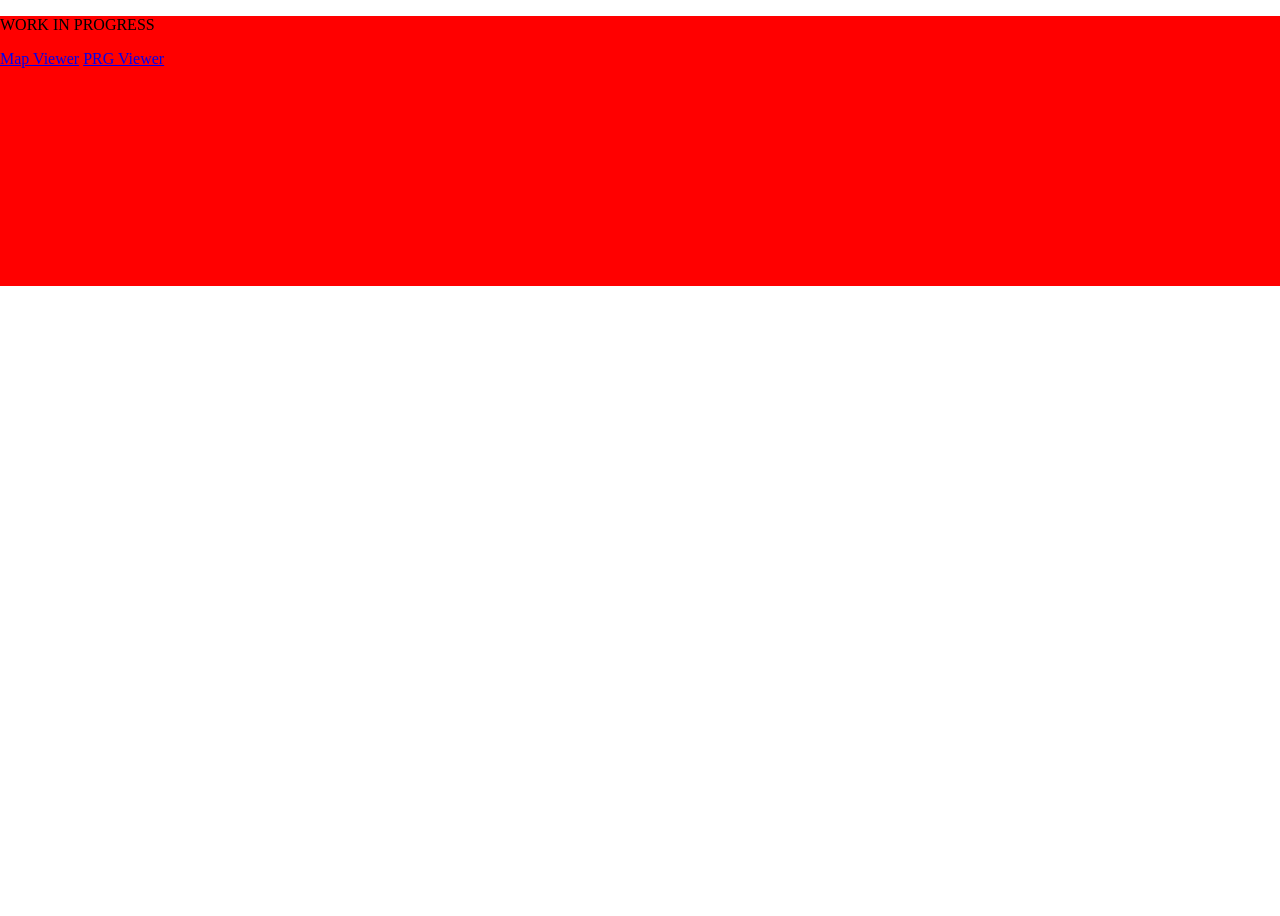
<file: docs/index.html>
<!DOCTYPE html>
<html lang="en">
	<head>
		<meta charset="utf-8">
		<title>BMS46-Wiki</title>
		<link rel="icon" href="assets/favicon/mcu.png" type="image/x-icon">
		<link rel="stylesheet" href="style.css">
	</head>
	<body>
		<div id="nav-container">
			<div id="nav-show">
				<p>WORK IN PROGRESS</p>
				<a href="./sites/map_viewer/map_viewer.html">Map Viewer</a>
				<a href="./sites/prg_viewer/prg_viewer.html">PRG Viewer</a>
			</div>
		</div>
	</body>
</html>
</file>
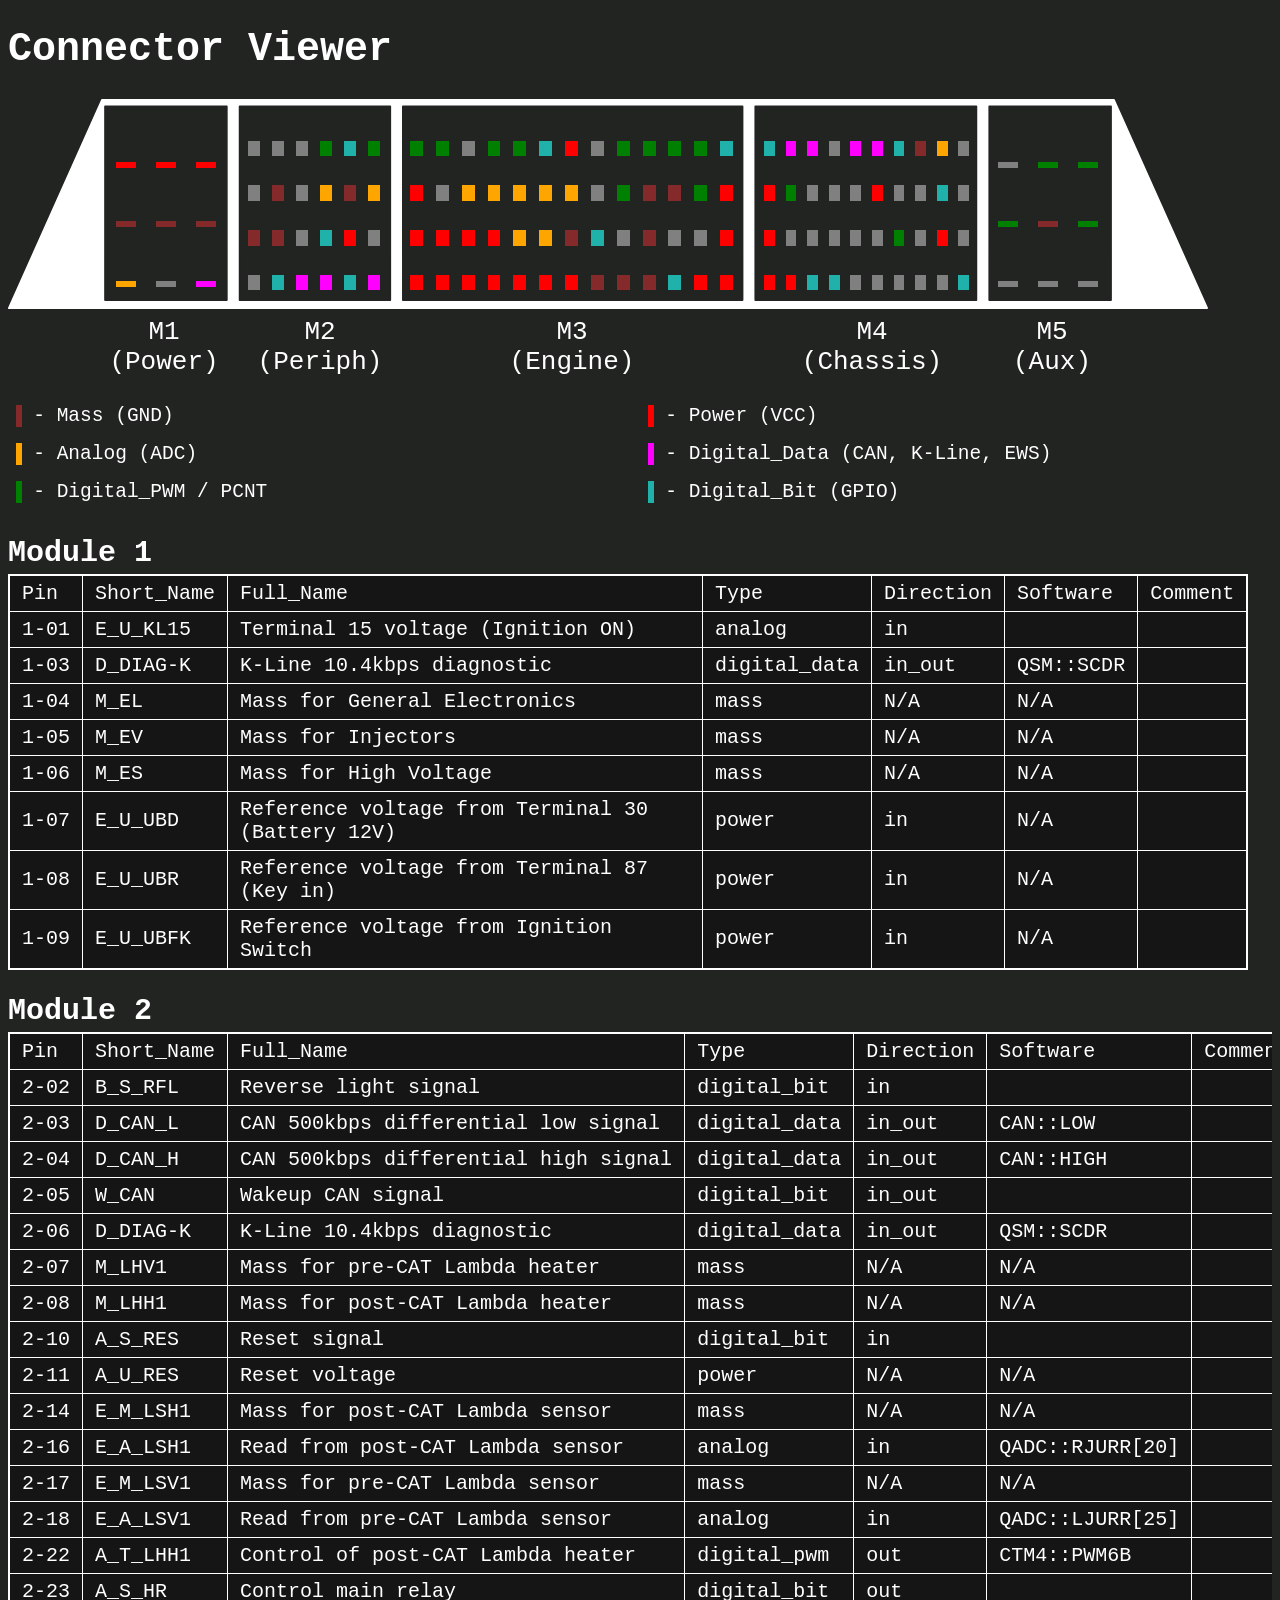
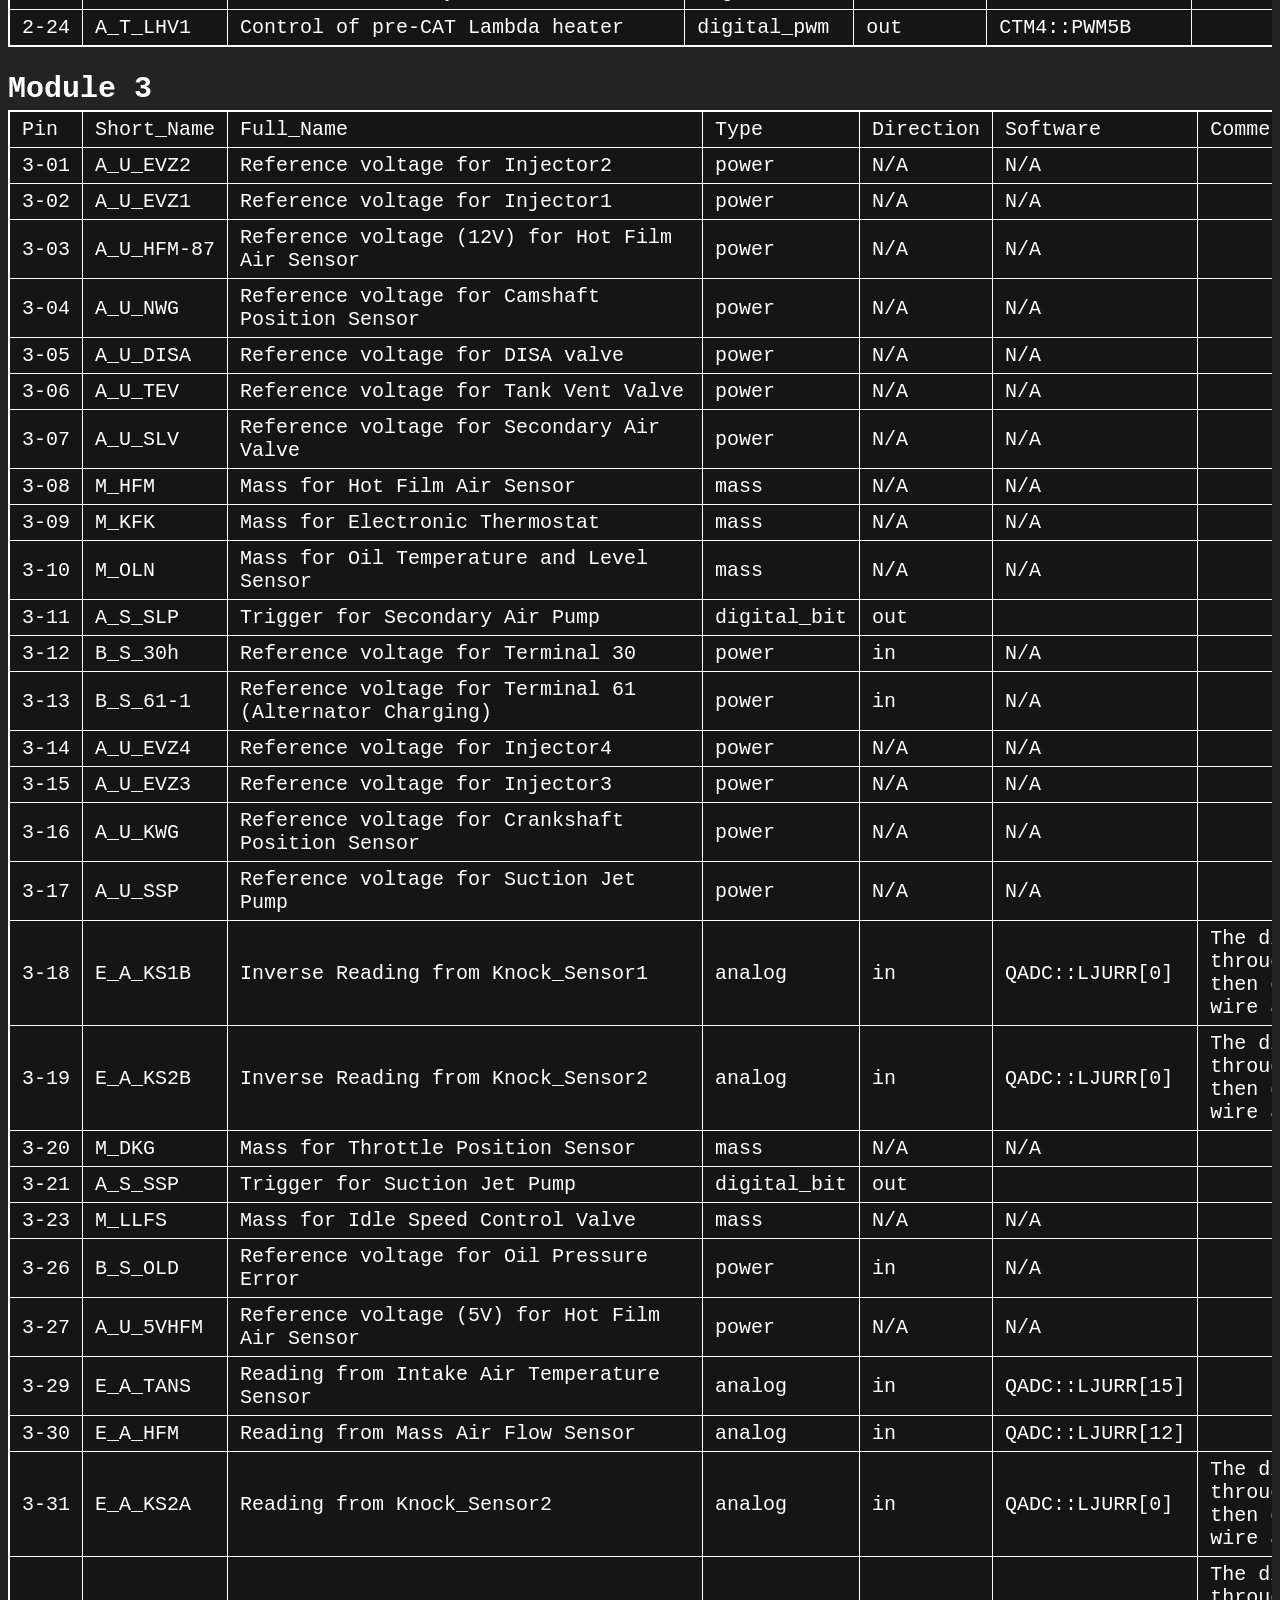
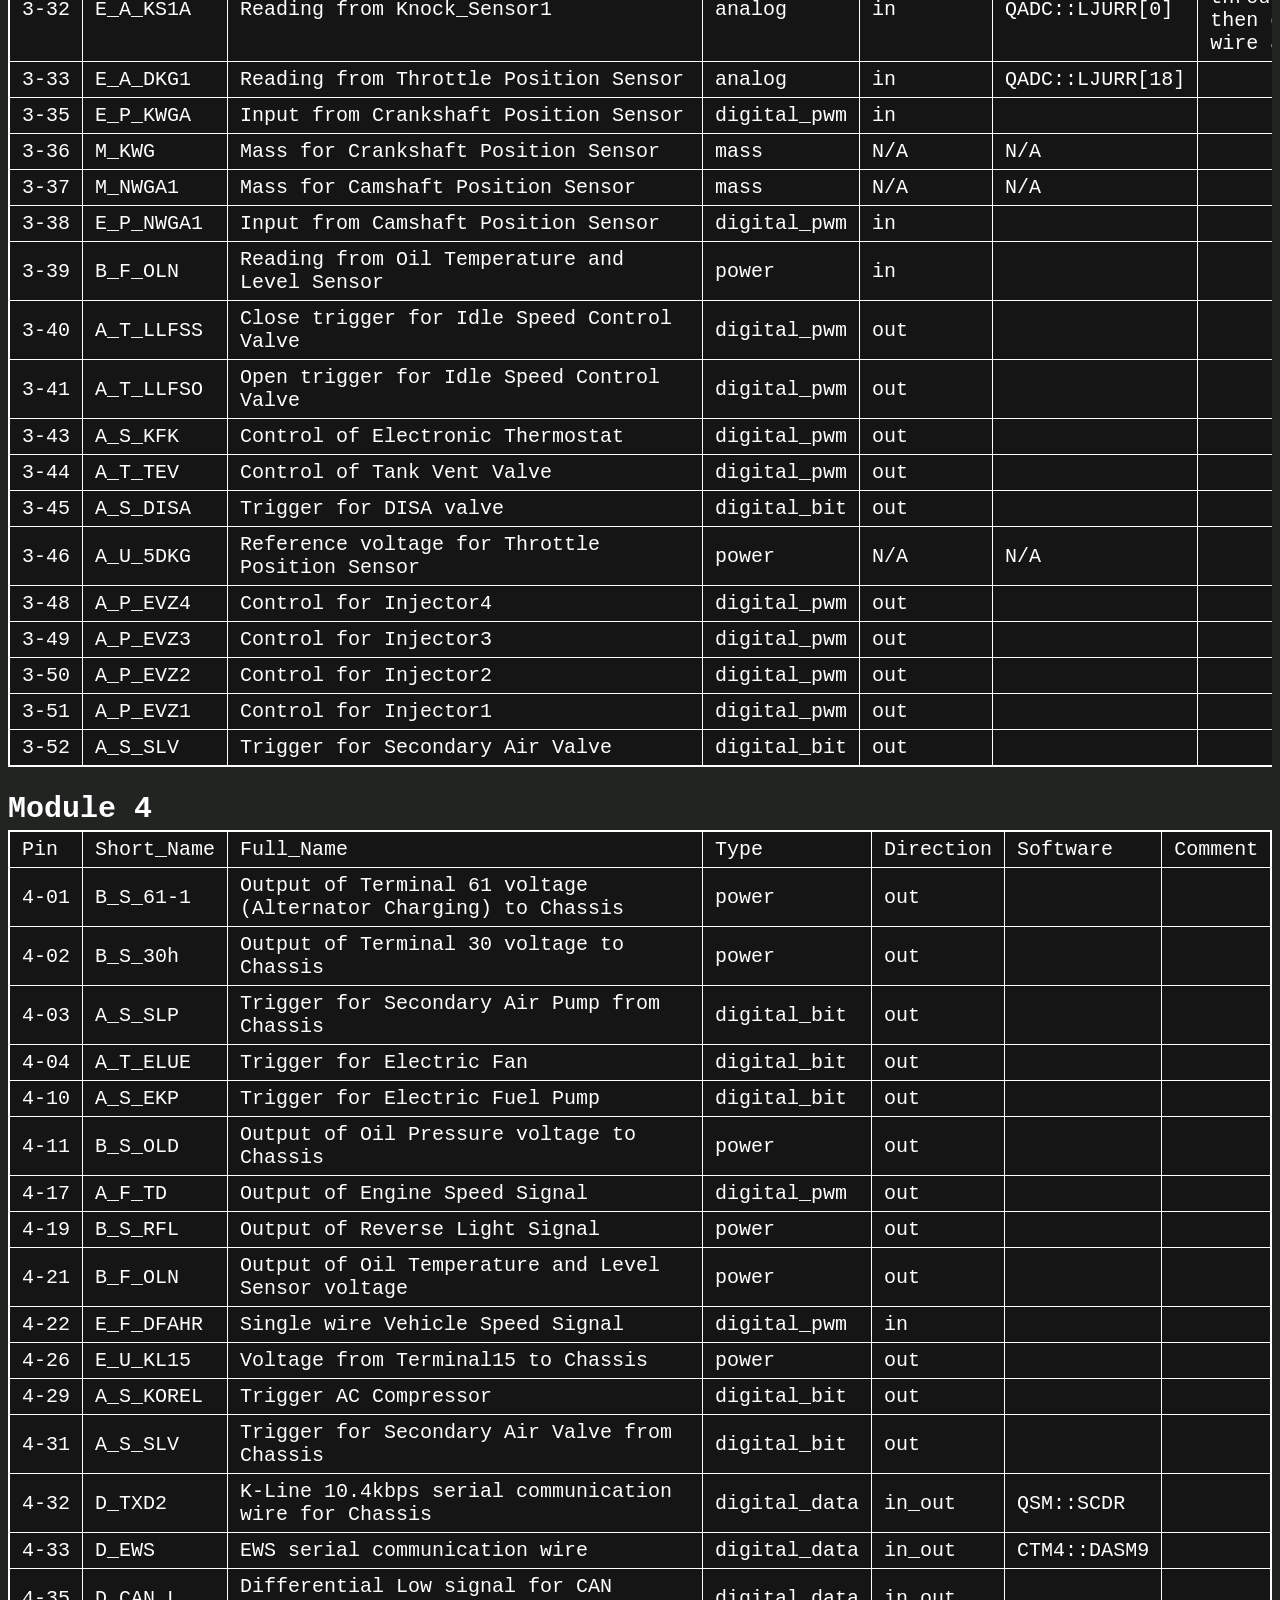
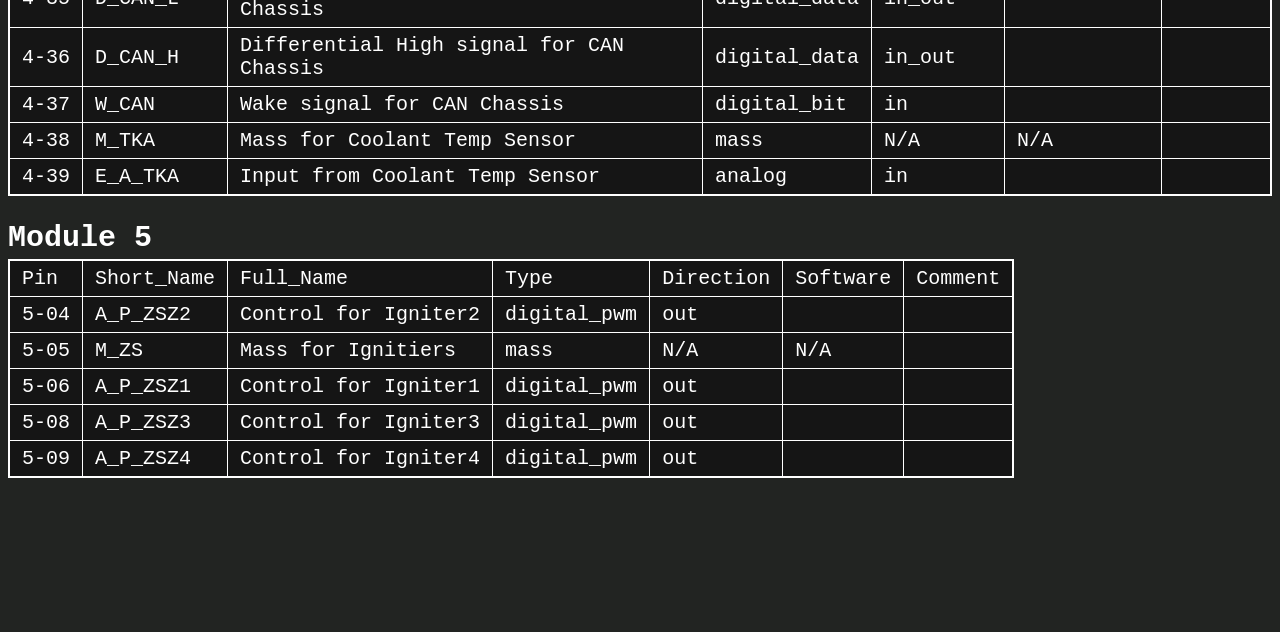
<file: docs/sites/conn_viewer/conn_viewer.html>
<!DOCTYPE html>
<html lang="en">
	<head>
		<meta charset="utf-8">
		<title>Connector Viewer</title>
		<style>
			* {
				font-family: monospace;
				color: white;
			}
			
			h1 {
				font-size: 40px;
			}
			
			h2 {
				font-size: 30px;
				margin-bottom: 4px;
			}

			body {
				background-color: #222422;
			}
			
			table {
				border-collapse: collapse;
				background-color: #151515;
				border: collapse;
				border: 2px solid white;
				cursor: pointer;
				width: max-content;
			}

			th, td {
				font-size: 20px;
				padding: 6px 12px;
				border: 1px solid white;
				max-width: 450px;
				word-break: break-word;
				overflow-wrap: anywhere;
			}

			#pin-list-container {
				width: 100%;
				overflow-x: scroll;
			}
			
			#svg-container {
				position: relative;
				width: 100%;
				max-width: 1200px;
			}

			img {
				width: 100%;
				display: block;
			}

			#svg-overlay-m1 {
				position: absolute;
				
				left: 9%;
				top: 30%;

				width: 10%;
				height: 85%;

				display: grid;
				grid-template-columns: repeat(3, 1fr);
				grid-template-rows: repeat(3, 1fr);
			}

			#svg-overlay-m2 {
				position: absolute;

				left: 20%;
				top: 20%;

				width: 12%;
				height: 85%;

				display: grid;
				grid-template-columns: repeat(6, 1fr);
				grid-template-rows: repeat(4, 1fr);
			}

			#svg-overlay-m3 {
				position: absolute;

				left: 33.5%;
				top: 20%;

				width: 28%;
				height: 85%;

				display: grid;
				grid-template-columns: repeat(13, 1fr);
				grid-template-rows: repeat(4, 1fr);
			}

			#svg-overlay-m4 {
				position: absolute;

				left: 63%;
				top: 20%;

				width: 18%;
				height: 85%;

				display: grid;
				grid-template-columns: repeat(10, 1fr);
				grid-template-rows: repeat(4, 1fr);
			}

			#svg-overlay-m5 {
				position: absolute;

				left: 82.5%;
				top: 30%;

				width: 10%;
				height: 85%;

				display: grid;

				grid-template-columns: repeat(3, 1fr);
				grid-template-rows: repeat(3, 1fr);
			}

			.cell-m1, .cell-m2, .cell-m3, .cell-m4, .cell-m5 {
				width: 50%;
				cursor: pointer;
				background-color: grey;
			}

			.cell-m1 {
				height: 10%;
			}

			.cell-m2 {
				height: 35%;
			}

			.cell-m3 {
				height: 35%;
			}

			.cell-m4 {
				height: 35%;
			}

			.cell-m5 {
				height: 10%;
			}

			@keyframes row-flash {
				from {
					background-color: rgba(255, 230, 100, 0.9);
				}

				to {
					background-color: transparent;
				}
			}

			.highlight {
				animation: row-flash 2s ease-out;
			}

			#go-top-btn {
				position: fixed;
				top: 10px;
				left: calc(50% - 65px);
				padding: 10px 40px;
				font-size: 16px;
				cursor: pointer;
				z-index: 1000;
				color: white;
				background-color: grey;
				border: 2px solid white;
				opacity: 0;
				pointer-events: none;
				transition: opacity 0.6s;
			}

			#go-top-btn.visible {
				opacity: 1;
				pointer-events: auto;
			}

			#svg-titles {
				width: 100%;
				max-width: 1200px;

				margin-top: 8px;
				
				display: grid;
				grid-template-columns: repeat(5, 1fr);
				grid-template-rows: repeat(1, 1fr);
			}

			#svg-title-m1, #svg-title-m2, #svg-title-m3, #svg-title-m4, #svg-title-m5 {
				position: relative;
				font-size: 200%;
				text-align: center;
			}

			#svg-title-m1 {
				left: 15%;
			}

			#svg-title-m2 {
				left: -20%;
			}

			#svg-title-m3 {
				left: -15%;
			}

			#svg-title-m4 {
				left: 10%;
			}

			#svg-title-m5 {
				left: -15%;
			}

			#svg-legend {
				padding-top: 20px;
				display: grid;
				grid-template-columns: repeat(2, 1fr);
				grid-template-rows: repeat(3, 1fr);
				font-size: 150%;
			}

			#svg-legend div {
				padding: 8px;
			}

			#svg-legend-mass {
				background-color:#852A2A;
			}

			#svg-legend-power {
				background-color:red;
			}

			#svg-legend-analog {
				background-color:orange;
			}

			#svg-legend-digital-data {
				background-color: magenta;
			}

			#svg-legend-digital-pwm {
				background-color: green;
			}

			#svg-legend-digital-bit {
				background-color: lightseagreen;
			}
		</style>
	</head>
	<body>
		<h1>Connector Viewer</h1>

		<button id="go-top-btn">^ Top ^</button>

		<div id="svg-container">
			<img src="../../assets/connector/connector_drawing.svg">
			
			<script>
				const btn = document.getElementById("go-top-btn");

				window.addEventListener("scroll", () => {
					btn.classList.toggle("visible", window.scrollY > 200);
				});

				btn.addEventListener("click", () => {
					window.scrollTo({
						top: 0,
						behavior: "smooth"
					});
				});
			</script>

			<div id="svg-overlay-m1">
				<div class="cell-m1" id="pin-btn_1-07"></div>
				<div class="cell-m1" id="pin-btn_1-08"></div>
				<div class="cell-m1" id="pin-btn_1-09"></div>
				<div class="cell-m1" id="pin-btn_1-04"></div>
				<div class="cell-m1" id="pin-btn_1-05"></div>
				<div class="cell-m1" id="pin-btn_1-06"></div>
				<div class="cell-m1" id="pin-btn_1-01"></div>
				<div class="cell-m1" id="pin-btn_1-02"></div>
				<div class="cell-m1" id="pin-btn_1-03"></div>
			</div>

			<div id="svg-overlay-m2">
				<div class="cell-m2" id="pin-btn_2-19"></div>	
				<div class="cell-m2" id="pin-btn_2-20"></div>	
				<div class="cell-m2" id="pin-btn_2-21"></div>	
				<div class="cell-m2" id="pin-btn_2-22"></div>	
				<div class="cell-m2" id="pin-btn_2-23"></div>	
				<div class="cell-m2" id="pin-btn_2-24"></div>	
				<div class="cell-m2" id="pin-btn_2-13"></div>	
				<div class="cell-m2" id="pin-btn_2-14"></div>	
				<div class="cell-m2" id="pin-btn_2-15"></div>	
				<div class="cell-m2" id="pin-btn_2-16"></div>	
				<div class="cell-m2" id="pin-btn_2-17"></div>	
				<div class="cell-m2" id="pin-btn_2-18"></div>	
				<div class="cell-m2" id="pin-btn_2-07"></div>	
				<div class="cell-m2" id="pin-btn_2-08"></div>	
				<div class="cell-m2" id="pin-btn_2-09"></div>	
				<div class="cell-m2" id="pin-btn_2-10"></div>	
				<div class="cell-m2" id="pin-btn_2-11"></div>	
				<div class="cell-m2" id="pin-btn_2-12"></div>	
				<div class="cell-m2" id="pin-btn_2-01"></div>	
				<div class="cell-m2" id="pin-btn_2-02"></div>	
				<div class="cell-m2" id="pin-btn_2-03"></div>	
				<div class="cell-m2" id="pin-btn_2-04"></div>	
				<div class="cell-m2" id="pin-btn_2-05"></div>	
				<div class="cell-m2" id="pin-btn_2-06"></div>	
			</div>

			<div id="svg-overlay-m3">
				<div class="cell-m3" id="pin-btn_3-40"></div>
				<div class="cell-m3" id="pin-btn_3-41"></div>
				<div class="cell-m3" id="pin-btn_3-42"></div>
				<div class="cell-m3" id="pin-btn_3-43"></div>
				<div class="cell-m3" id="pin-btn_3-44"></div>
				<div class="cell-m3" id="pin-btn_3-45"></div>
				<div class="cell-m3" id="pin-btn_3-46"></div>
				<div class="cell-m3" id="pin-btn_3-47"></div>
				<div class="cell-m3" id="pin-btn_3-48"></div>
				<div class="cell-m3" id="pin-btn_3-49"></div>
				<div class="cell-m3" id="pin-btn_3-50"></div>
				<div class="cell-m3" id="pin-btn_3-51"></div>
				<div class="cell-m3" id="pin-btn_3-52"></div>
				<div class="cell-m3" id="pin-btn_3-27"></div>
				<div class="cell-m3" id="pin-btn_3-28"></div>
				<div class="cell-m3" id="pin-btn_3-29"></div>
				<div class="cell-m3" id="pin-btn_3-30"></div>
				<div class="cell-m3" id="pin-btn_3-31"></div>
				<div class="cell-m3" id="pin-btn_3-32"></div>
				<div class="cell-m3" id="pin-btn_3-33"></div>
				<div class="cell-m3" id="pin-btn_3-34"></div>
				<div class="cell-m3" id="pin-btn_3-35"></div>
				<div class="cell-m3" id="pin-btn_3-36"></div>
				<div class="cell-m3" id="pin-btn_3-37"></div>
				<div class="cell-m3" id="pin-btn_3-38"></div>
				<div class="cell-m3" id="pin-btn_3-39"></div>
				<div class="cell-m3" id="pin-btn_3-14"></div>
				<div class="cell-m3" id="pin-btn_3-15"></div>
				<div class="cell-m3" id="pin-btn_3-16"></div>
				<div class="cell-m3" id="pin-btn_3-17"></div>
				<div class="cell-m3" id="pin-btn_3-18"></div>
				<div class="cell-m3" id="pin-btn_3-19"></div>
				<div class="cell-m3" id="pin-btn_3-20"></div>
				<div class="cell-m3" id="pin-btn_3-21"></div>
				<div class="cell-m3" id="pin-btn_3-22"></div>
				<div class="cell-m3" id="pin-btn_3-23"></div>
				<div class="cell-m3" id="pin-btn_3-24"></div>
				<div class="cell-m3" id="pin-btn_3-25"></div>
				<div class="cell-m3" id="pin-btn_3-26"></div>
				<div class="cell-m3" id="pin-btn_3-01"></div>
				<div class="cell-m3" id="pin-btn_3-02"></div>
				<div class="cell-m3" id="pin-btn_3-03"></div>
				<div class="cell-m3" id="pin-btn_3-04"></div>
				<div class="cell-m3" id="pin-btn_3-05"></div>
				<div class="cell-m3" id="pin-btn_3-06"></div>
				<div class="cell-m3" id="pin-btn_3-07"></div>
				<div class="cell-m3" id="pin-btn_3-08"></div>
				<div class="cell-m3" id="pin-btn_3-09"></div>
				<div class="cell-m3" id="pin-btn_3-10"></div>
				<div class="cell-m3" id="pin-btn_3-11"></div>
				<div class="cell-m3" id="pin-btn_3-12"></div>
				<div class="cell-m3" id="pin-btn_3-13"></div>
			</div>

			<div id="svg-overlay-m4">
				<div class="cell-m4" id="pin-btn_4-31"></div>
				<div class="cell-m4" id="pin-btn_4-32"></div>
				<div class="cell-m4" id="pin-btn_4-33"></div>
				<div class="cell-m4" id="pin-btn_4-34"></div>
				<div class="cell-m4" id="pin-btn_4-35"></div>
				<div class="cell-m4" id="pin-btn_4-36"></div>
				<div class="cell-m4" id="pin-btn_4-37"></div>
				<div class="cell-m4" id="pin-btn_4-38"></div>
				<div class="cell-m4" id="pin-btn_4-39"></div>
				<div class="cell-m4" id="pin-btn_4-40"></div>
				<div class="cell-m4" id="pin-btn_4-21"></div>
				<div class="cell-m4" id="pin-btn_4-22"></div>
				<div class="cell-m4" id="pin-btn_4-23"></div>
				<div class="cell-m4" id="pin-btn_4-24"></div>
				<div class="cell-m4" id="pin-btn_4-25"></div>
				<div class="cell-m4" id="pin-btn_4-26"></div>
				<div class="cell-m4" id="pin-btn_4-27"></div>
				<div class="cell-m4" id="pin-btn_4-28"></div>
				<div class="cell-m4" id="pin-btn_4-29"></div>
				<div class="cell-m4" id="pin-btn_4-30"></div>
				<div class="cell-m4" id="pin-btn_4-11"></div>
				<div class="cell-m4" id="pin-btn_4-12"></div>
				<div class="cell-m4" id="pin-btn_4-13"></div>
				<div class="cell-m4" id="pin-btn_4-14"></div>
				<div class="cell-m4" id="pin-btn_4-15"></div>
				<div class="cell-m4" id="pin-btn_4-16"></div>
				<div class="cell-m4" id="pin-btn_4-17"></div>
				<div class="cell-m4" id="pin-btn_4-18"></div>
				<div class="cell-m4" id="pin-btn_4-19"></div>
				<div class="cell-m4" id="pin-btn_4-20"></div>
				<div class="cell-m4" id="pin-btn_4-01"></div>
				<div class="cell-m4" id="pin-btn_4-02"></div>
				<div class="cell-m4" id="pin-btn_4-03"></div>
				<div class="cell-m4" id="pin-btn_4-04"></div>
				<div class="cell-m4" id="pin-btn_4-05"></div>
				<div class="cell-m4" id="pin-btn_4-06"></div>
				<div class="cell-m4" id="pin-btn_4-07"></div>
				<div class="cell-m4" id="pin-btn_4-08"></div>
				<div class="cell-m4" id="pin-btn_4-09"></div>
				<div class="cell-m4" id="pin-btn_4-10"></div>
			</div>

			<div id="svg-overlay-m5">
				<div class="cell-m5" id="pin-btn_5-07"></div>
				<div class="cell-m5" id="pin-btn_5-08"></div>
				<div class="cell-m5" id="pin-btn_5-09"></div>
				<div class="cell-m5" id="pin-btn_5-04"></div>
				<div class="cell-m5" id="pin-btn_5-05"></div>
				<div class="cell-m5" id="pin-btn_5-06"></div>
				<div class="cell-m5" id="pin-btn_5-01"></div>
				<div class="cell-m5" id="pin-btn_5-02"></div>
				<div class="cell-m5" id="pin-btn_5-03"></div>
			</div>
		</div>

		<div id="svg-titles">
			<div id="svg-title-m1">M1<br>(Power)</div>
			<div id="svg-title-m2">M2<br>(Periph)</div>
			<div id="svg-title-m3">M3<br>(Engine)</div>
			<div id="svg-title-m4">M4<br>(Chassis)</div>
			<div id="svg-title-m5">M5<br>(Aux)</div>
		</div>

		<div id="svg-legend">
			<div><span id="svg-legend-mass">&ThickSpace;</span> - Mass (GND)</div>
			<div><span id="svg-legend-power">&ThickSpace;</span> - Power (VCC)</div>
			<div><span id="svg-legend-analog">&ThickSpace;</span> - Analog (ADC)</div>
			<div><span id="svg-legend-digital-data">&ThickSpace;</span> - Digital_Data (CAN, K-Line, EWS)</div>
			<div><span id="svg-legend-digital-pwm">&ThickSpace;</span> - Digital_PWM / PCNT</div>
			<div><span id="svg-legend-digital-bit">&ThickSpace;</span> - Digital_Bit (GPIO)</div>
		</div>

		<div id="pin-list-container">

		</div>
	</body>
	<script type="module">
		let assignConnector = null;
		let assignConnectorPath = "../../assets/connector/connector_map.json";

		const resp = await fetch(assignConnectorPath);
		if (!resp.ok)
			throw new Error(`Cannot find connector mapping at ${assignConnectorPath}`);

		assignConnector = await resp.json();

		const pretty_column_names = [
			"Pin",
			"Short_Name",
			"Full_Name",
			"Type",
			"Direction",
			"Software",
			"Comment"
		];

		const json_column_names = [
			"name",
			"fullname",
			"type",
			"direction",
			"software",
			"comment"
		];

		const pin_list_container = document.getElementById("pin-list-container");

		const add_row = (table, data, is_header = false) => {
			const tr_el = document.createElement("tr");
			
			if (!is_header)
				tr_el.id = `pin-row_${data[0]}`;

			for (const cell of data) {
				const td_el = document.createElement("td");
				td_el.textContent = cell;

				tr_el.append(td_el);
			}

			table.append(tr_el);
		}

		const add_table = (module) => {
			const header_el = document.createElement("h2");
			header_el.textContent = `Module ${module}`;

			const table_el = document.createElement("table");
			table_el.id = `pin-list_m${module}`;
			table_el.userData_module = module;
			
			add_row(table_el, pretty_column_names, true);
			
			for (const [key, value] of Object.entries(assignConnector[module])) {
				const data = [`${module}-${key.padStart(2, '0')}`];

				for (const name of json_column_names)
					data.push(value[name]);
				
				add_row(table_el, data);
			}	

			pin_list_container.append(header_el);
			pin_list_container.append(table_el);
		}

		const assign_pin_btns = () => {
			const pin_btns = document.querySelectorAll(".cell-m1, .cell-m2, .cell-m3, .cell-m4, .cell-m5");
			for (const pin_btn of pin_btns) {
				const module_pin = pin_btn.id.slice(-4);
				const module = module_pin[0];
				const pin = module_pin.slice(-2).replace(/^0+/, "");

				const data = assignConnector[module][pin];
				if (data && data["type"]) {
					let color = "grey";

					switch (data["type"]) {
						case "mass":
							color = "#852A2A";
							break;
						case "power":
							color = "red";
							break;
						case "analog":
							color = "orange";
							break;
						case "digital_data":
							color = "magenta";
							break;
						case "digital_pwm":
							color = "green";
							break;
						case "digital_bit":
							color = "lightseagreen";
					}

					pin_btn.style.backgroundColor = color;
				}

				let tooltip = `${module_pin}`;
				if (data && data["name"])
					tooltip += `   (${data["name"]})`;
				pin_btn.title = tooltip;

				const target = document.getElementById(`pin-row_${module_pin}`);

				if (!target)
					continue;

				pin_btn.addEventListener("click", () => {
					
					
					target.scrollIntoView({
						behavior: "smooth",
						block: "center"
					});
						
					target.classList.remove("highlight");
					void target.offsetWidth;

					target.classList.add("highlight");

					setTimeout(() => {
						target.classList.remove("highlight");
					}, 2000);
				});
			}
		};

		add_table(1);
		add_table(2);
		add_table(3);
		add_table(4);
		add_table(5);

		assign_pin_btns();
	</script>
</html>
</file>
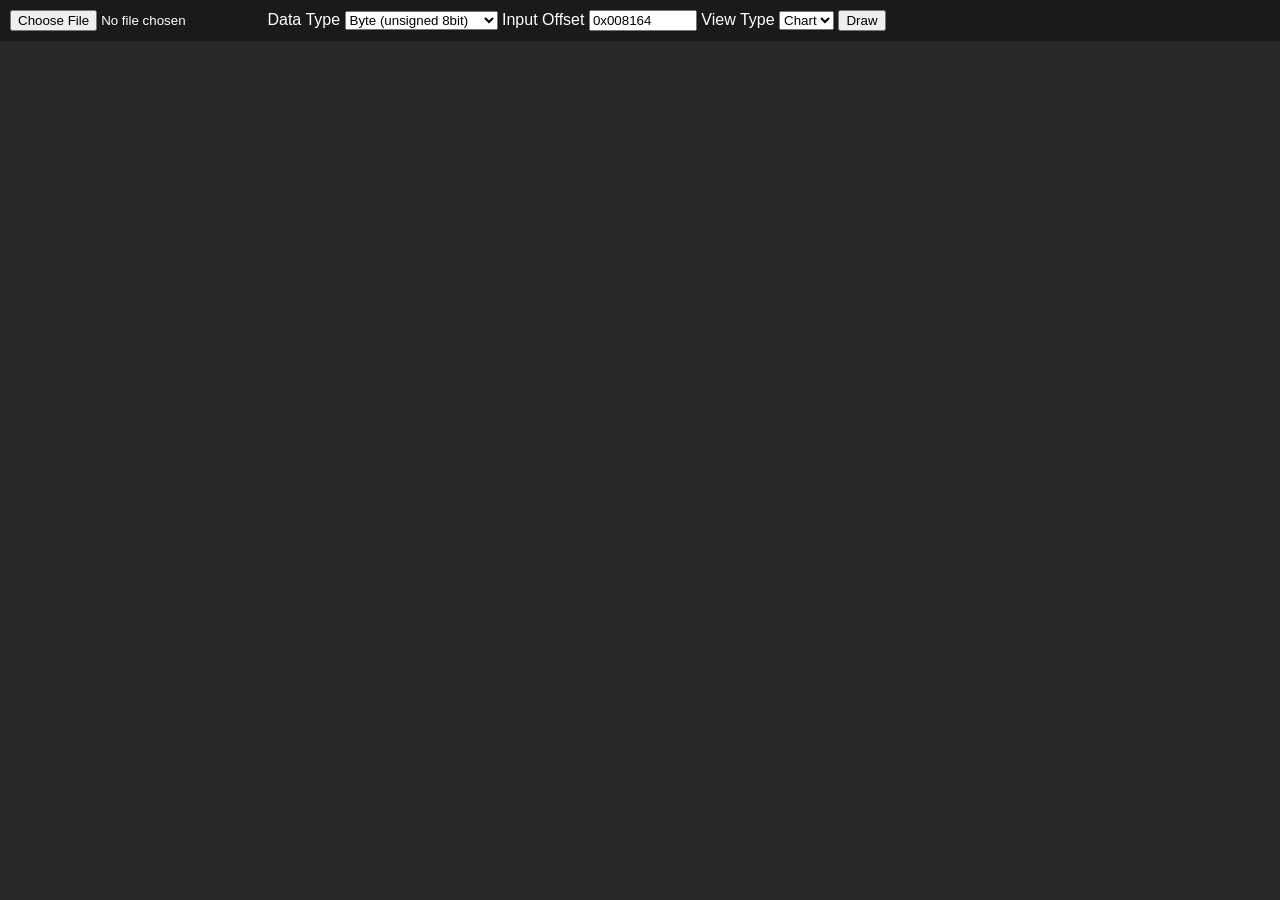
<file: docs/sites/map_viewer/map_viewer.html>
<!DOCTYPE html>
<html lang="en">
<head>
  <meta charset="utf-8">
  <link rel="icon" href="../../assets/favicon/mcu.png" type="icon/x-icon">
  <title>BMS46 Maps Visualizer</title>
  <style>
  	html, body {
		height: 100%;
	}

    body {
		font-family: sans-serif;
		background-color: #282828;
		color: white;
		margin: 0;
		padding: 0;
	}

    #controls {
		padding: 10px;
		background-color: #181A1B;
	}

	#navbar-container {
		display: none;
		justify-content: center;
		align-items: center;
	}
	
	#navbar {
		display: flex;
		justify-content: space-between;
		align-items: center;
		height: 60px;
		width: 90vw;
		max-width: 700px;
	}

	#navbar #map-title {
		font-family: monospace;
		font-weight: bold;
		font-size: 28px;
	}

	#prev-btn {
		margin-right: 30px;
		font-size: 20px;
	}

	#next-btn {
		margin-left: 30px;
		font-size: 20px;
	}
	
	#view-hex {
		font-family: monospace;
		font-size: 24px;
		width: 90vw;
		display: flex;
		flex-direction: column;
		justify-content: center;
	}

	#view-hex #bytes {
		display: flex;
		flex-direction: row;
		justify-content: center;
	}

	#view-hex #bytes .hex-byte {
		white-space: nowrap;
		cursor: pointer;
	}

	#view-hex #bytes #index {
		margin-right: 12px;
	}

    #view-hex #legend {
		display: flex;
		flex-wrap: wrap;
		gap: 24px;
		flex-direction: row;
		justify-content: center;
		margin-top: 32px;
	}

	#view-hex #legend .hex-legend {
		cursor: pointer;
	} 
	
	[data-tooltip].highlight {
		outline: 2px solid white;
		outline-offset: -1px;
	}
	
	#view-chart-container {
		display: flex;
		flex-direction: column;
		justify-content: start;
		align-items: center;
	}

	#view-chart {
	}

	#offset-input {
		width: 100px;
	}

	#view-chart-rotation {
		width: 400px;
		display: none;
	}

	#tooltip {
		position: fixed;
		display: none;
		pointer-events: none;
		background: rgba(0, 0, 0, 0.85);
		color: white;
		padding: 8px 12px;
		border-radius: 4px;
		font-family: monospace;
		font-size: 12px;
		line-height: 1.4;
		border: 1px solid #444;
		z-index: 999;
		white-space: nowrap;
	}

	#map-table {
		display: none;
		max-width: 750px;
	}

	#map-table-container {
		display: flex;
		justify-content: center;
		align-items: center;
		margin-top: 40px;
	}
	
	th, td {
		border: 1px solid white;
		font-family: monospace;
		font-size: 24px;
		padding: 6px;
	}

	#map-summary-value {
		white-space: normal;
		overflow-wrap: break-word;
	}

</style
</head>
<body>
  <div id="controls">
    <input type="file" id="file-input" accept="*/*" />
	<label for="datatype-select">Data Type</label>
	<select id="datatype-select" name="datatype-select">
		<option value="BYTE">Byte  (unsigned 8bit)</option>
		<option value="WORD">Word  (unsigned 16bit)</option>
		<!--<option value="F">Float (floating 8bit)</option>-->
	</select>
	<label for="offset-input">Input Offset</label>
	<input type="text" id="offset-input" name="offset-input" min="0" step="1">
  	<label for="viewtype-select">View Type</label>
	<select id="viewtype-select" name="viewtype-select">
		<option value="CHART">Chart</option>
		<option value="HEX">Hex</option>
	</select>
  	<button id="process-button">Draw</button>
  </div>
  <div id="navbar-container">
    <div id="navbar">
  	  <button id="prev-btn">&lt;- Prev</button>
	  <p id="map-title"></p>
	  <button id="next-btn">Next -&gt;</button>
    </div>
  </div>
  <div id="view-hex">
  	<div id="bytes">
		<div id="index"></div>
		<div id="data"></div>
	</div>
	<div id="legend"></div>
  </div>
  <div id="view-chart-container">
  	<div>
  		<canvas id="view-chart"></canvas>
  	</div>
	<input type="range" id="view-chart-rotation" min="-90" max="90" value="-4">
  </div>
  <div id="map-table-container">
  <table id="map-table">
  	<tr>
		<th colspan="2">Specification</th>
	</tr>
	<tr>
		<td>Name</td>
		<td id="map-name-value"></td>
	</tr>
	<tr>
		<td>Type</td>
		<td id="map-type-value"></td>
	</tr>
	<tr>
		<td>Full dump off</td>
		<td id="map-full-dump-off-value"></td>
	</tr>
	<tr>
		<td>Partial dump off</td>
		<td id="map-part-dump-off-value"></td>
	</tr>
	<tr>
		<td>Comment</td>
		<td id="map-summary-value"></td>
	</tr>
	<tr>
		<td>Size X</td>
		<td id="map-size-x-value"></td>
	</tr>
	<tr>
		<td>Modifier X</td>
		<td id="map-modifier-x-value"></td>
	</tr>
	<tr>
		<td>Unit X</td>
		<td id="map-unit-x-value"></td>
	</tr>
	<tr>
		<td>Size Z</td>
		<td id="map-size-z-value"></td>
	</tr>
	<tr>
		<td>Modifier Z</td>
		<td id="map-modifier-z-value"></td>
	</tr>
	<tr>
		<td>Unit Z</td>
		<td id="map-unit-z-value"></td>
	</tr>
  </table>
  </div>
  <div id="tooltip"></div>
  <script type="module">
	import * as THREE from "./three.module.js";
	import { CSS2DRenderer, CSS2DObject } from "./CSS2DRenderer.js";
		
	let canvas = document.getElementById("view-chart");
	canvas.width = 480;
	canvas.height = 480;
	
	let currentRenderer = null;
	const BYTE = 1;
	const WORD = 2;
	const DWORD = 4;
	const FLOAT = 4;
	let valueType = BYTE;

	let assignVariable = null;
	let assignVariablePath = "../../assets/maps/variables.json";
	
	(async () => {
		try {
			const resp = await fetch(assignVariablePath);
			if (resp.ok)
				assignVariable = await resp.json();
			else
				console.error(`Variable assignment json file not found at ${assignVariablePath}`);
		} catch (err) {
			console.error(`Variable assignment json file not found at ${assignVariablePath}`);
		}
	})();

	let assignMap = null;
	let assignMapKeys = null;
	let assignMapIdx = 0;
	let assignMapMaxIdx = 0;
	let assignMapPath = "../../assets/maps/maps.json";

	(async () => {
		try {
			const resp = await fetch(assignMapPath);
			if (resp.ok)
				assignMap = await resp.json();
			else
				console.warn(`Map assignment json file not found at ${assignMapPath}`);
		} catch (err) {
			console.warn(`Map assignment json file not found at ${assignMapPath}`);
		}

		assignMapKeys = Object.keys(assignMap);
		assignMapMaxIdx = assignMapKeys.length;
	})();

	if (document.getElementById("offset-input").value === "")
		document.getElementById("offset-input").value = "0x008164";
	document.getElementById("datatype-select").value = "BYTE";

	function normalize(avg, min, max) {
		if (max == min)
			return 1.0;
		return ((avg - min) / (max - min));
	}
		
	function getGradientColor(norm) {
		if (norm < 0.5) {
			const t = norm / 0.5;
			return new THREE.Color(0, t, 1 - t);
		} else {
			const t = (norm - 0.5) / 0.5;
			return new THREE.Color(t, 1 - t, 0);
		}
	}
	
	function exitError(error) {
		document.getElementById("file-input").value = "";
		alert(error);
		throw Error(error);
	}

	function get(bytes, off, len, typeSize = 1) {
		if ((off > bytes.length) || ((bytes.length - off) < len)) {
			const startAddr = off.toString(16).padStart(2, '0');
			const endAddr = (off + len - 1).toString(16).padStart(2, '0');
			
			exitError(
				`[INVALID MAP]\n` +
				`Your Map is too small\n` +
				`An overflow occured while parsing the field [0x${startAddr} - 0x${endAddr}] \n` +
				`Check data integrity, and make sure you start from the header`
			);
		}
		let view = new DataView(bytes.buffer);
		let arr = []
		for (let i = 0; i < len; i++) {
			switch (typeSize) {
				case 1:
					arr.push(view.getUint8(off + i));
					break;
				case 2:
					arr.push(view.getUint16(off + i * 2));
					break;
			}
		}
		return arr;
	}
	
	function getUnit(addr) {
		const hex = (addr[0] << 24) |
					(addr[1] << 16) |
					(addr[2] << 8) |
					(addr[3] << 0);

		const key = hex.toString(16).padStart(6, "0");
		const obj = assignVariable[key];
		
		if (obj) {
			if (obj.unit != "")
				return ` ${obj.unit}`;
		}

		return "";
	}
	
	function addrStringify(addr) {
		const hex = (addr[0] << 24) | 
					(addr[1] << 16) | 
					(addr[2] << 8) | 
					(addr[3] << 0);

		const key = hex.toString(16).padStart(6, "0");
		const obj = assignVariable[key];
		
		if (obj)
			return obj.name + getUnit(addr);
		else	
			return "0x" + key.padStart(8, '0');
	}

	function getScaler(addr) {
		const hex = (addr[0] << 24) |
					(addr[1] << 16) |
					(addr[2] << 8) |
					(addr[3] << 0);

		const key = hex.toString(16).padStart(6, '0');
		const obj = assignVariable[key];
		
		if (obj) {
			if (obj.type == "byte" || obj.type == "word")
				return value => Math.round((value * obj.factor) + obj.off);
			else
				return value => ((value * obj.factor) + obj.off).toFixed(2);
		} else
			return value => value;
	}
	
	function parseMap(bytes) {
		var parsed = {
			bytes: [],
			labels: [],
			size: [],
			ticks: [],
			data: []
		};
		var idx = 0;
		
		var addr = get(bytes, idx, DWORD);
		idx += DWORD;
		if ((addr[0] != 0x00) || (addr[1] != 0xFF))
			exitError(
				`[INVALID MAP]\n` +
				`The bytes [0x00 - 0x03] do not make a valid pointer.\n` +
				`Check data integrity, endianness and try again.`
			);
		parsed.labels.push(addr);

		addr = get(bytes, idx, DWORD);
		idx += DWORD;
		if ((addr[0] != 0x00) || (addr[1] != 0xFF))
			exitError(
				`[INVALID MAP]\n` + 
				`The bytes [0x04 - 0x07] do not make a valid pointer.\n` +
				`Check data integrity, endianness and try again.`
			);
		parsed.labels.push(addr);
		
		addr = get(bytes, idx, DWORD);
		if ((addr[0] == 0x00) && (addr[1] == 0xFF)) {
			parsed.labels.push(addr);
			idx += DWORD;

			parsed.size.push(get(bytes, idx, BYTE));
			idx += BYTE;

			parsed.size.push(get(bytes, idx, BYTE));
			idx += BYTE;

			parsed.ticks.push(Array.from(get(bytes, idx, parsed.size[0] * valueType)));
			idx += parsed.size[0] * valueType;

			parsed.ticks.push(Array.from(get(bytes, idx, parsed.size[1] * valueType)));
			idx += parsed.size[1] * valueType;

			parsed.data = Array.from(get(bytes, idx, parsed.size[0] * parsed.size[1] * valueType));
			idx += parsed.size[0] * parsed.size[1] * valueType;

			parsed.bytes = Array.from(bytes.slice(0, idx));
			return new Map3D(parsed);

		} else {
			parsed.size.push(get(bytes, idx + BYTE, BYTE));
			idx += WORD;
			
			parsed.ticks.push(get(bytes, idx, parsed.size, valueType));
			idx += parsed.size * valueType;

			parsed.data = get(bytes, idx, parsed.size, valueType);
			idx += parsed.size * valueType

			parsed.bytes = Array.from(bytes.slice(0, idx));
			return new Map2D(parsed);	
		}
	}
	
	class Map {
		constructor(bytes) {
			this.bytes = bytes;
			
			this.activeObserver = null;
		}


		clearView() {
			if (this.activeObserver) {
				this.activeObserver.unobserve(document.querySelector("#view-hex #bytes"));
				this.activeObserver.disconnect();
				this.activeObserver = null;
			}
			
			document.getElementById("view-hex").style = "display:none;";
		}

		clearCanvas(oldCanvas) {
			const parent = oldCanvas.parentNode;

			const newCanvas = document.createElement("canvas");
			newCanvas.id = oldCanvas.id;
			newCanvas.width = oldCanvas.width;
			newCanvas.height = oldCanvas.height;
			
			parent.removeChild(oldCanvas);
			parent.appendChild(newCanvas);
			
			canvas = newCanvas;

			if (currentRenderer) {
				currentRenderer.forceContextLoss();
				currentRenderer.dispose();
				currentRenderer.domElement = null;
				currentRenderer = null;
			}
		}

		drawHexView() {	
			const view = document.querySelector("#view-hex");
			let currentCols = null;

			const index = document.querySelector("#view-hex #bytes #index");
			const data = document.querySelector("#view-hex #bytes #data");
			const legend = document.querySelector("#view-hex #legend");

			const redraw = () => {
				const availableWidth = document.querySelector("#view-hex #bytes").offsetWidth;
				const byteWidth = 48;
			
				let cols;
				if (availableWidth > byteWidth * 8) {
					cols = 8;
				} else if (availableWidth > byteWidth * 4) {
					cols = 4;
				} else {
					cols = 2;
				}

				if (cols === currentCols)
					return;

				currentCols = cols;

				const rows = Math.ceil(this.bytes.length / cols);
				
				let data_html = "";
				let legend_html = "";
				let index_html = "";
			
				for (let r = 0; r < rows; r++) {
					const off = r * cols;
					index_html += `0x${off.toString(16).toUpperCase().padStart(4, '0')}:<br>`;
				
					for (let i = 0; i < cols; i++) {
						const idx = off + i;
						if (idx >= this.bytes.length)
							break;
	
						const hex = this.bytes[idx].toString(16).padStart(2, '0');
						const reg = this.regions.find(rg => idx == rg.start);
						if (reg) {
							data_html += `<span class="hex-byte" style="background: ${reg.color};" data-tooltip="${reg.name}">`;
							legend_html += `<span class="hex-legend" style="background: ${reg.color};" data-tooltip="${reg.name}">${reg.name}</span>`
						}

						data_html += hex + " ";

						if (this.regions.find(rg => idx == (rg.start + rg.size - 1)))
							data_html += `</span>`;
					}
					data_html += "<br>";
				}

				data.innerHTML = data_html;
				legend.innerHTML = legend_html;	
				index.innerHTML = index_html;
				
				document.querySelector("#view-hex").style = "display:inline-block;";
			}
			
			const bytes = document.querySelector("#view-hex #bytes");
			//this.activeObserver = new ResizeObserver(redraw);
			//this.activeObserver.observe(bytes);

			redraw();

			document.querySelectorAll("[data-tooltip]").forEach(el => {
				el.addEventListener("mouseover", () => {
					const key = el.getAttribute("data-tooltip");
					document.querySelectorAll(`[data-tooltip="${key}"]`).forEach(match => {
						match.classList.add("highlight");
					});
				});

				el.addEventListener("mouseout", () => {
					const key = el.getAttribute("data-tooltip");
					document.querySelectorAll(`[data-tooltip="${key}"]`).forEach(match => {
						match.classList.remove("highlight");
					});
				});
			});
		}

		drawChartView() {
			throw new Error("Method 'drawChartView()' must be implemented");
		}
	}

	class Map2D extends Map {
		constructor(parsed) {
			super(parsed.bytes);
			this.input 	= parsed.labels[0];
			this.output = parsed.labels[1];
			this.size 	= Number(parsed.size);
			this.ticks 	= parsed.ticks[0];
			this.data 	= parsed.data;

			const reg_size = this.size * valueType;

			this.regions = [
				{ start: 0, size: 4, color: "#396D1F", name: "Input" },
				{ start: 4, size: 4, color: "#610C38", name: "Output" },
				{ start: 8, size: 2, color: "#CC7722", name: "Size" },
				{ start: 10, size: reg_size, color: "#392560", name: "Ticks" },
				{ start: 10 + reg_size, size: reg_size, color: "#52554F", name: "Data" },
			];
		}
		
		drawChartView() {
			document.getElementById("view-chart-rotation").style = "display:none;";
			//this.clearCanvas(canvas);
			let renderer;
			if (currentRenderer) {
				renderer = currentRenderer;
			} else {
				renderer = new THREE.WebGLRenderer({
					canvas: canvas,
					antialias: true
				});
				currentRenderer = renderer;
			}
			renderer.setSize(canvas.width, canvas.height);
			renderer.setClearColor(0x424242);
			
			const scene = new THREE.Scene();
			const camera_2d = new THREE.OrthographicCamera(
				0, canvas.clientWidth, canvas.clientHeight, 0, 0.01, 1000
			);
			camera_2d.position.z = 10;

			const tickWidth = 2;
			const tickLength = 12;
			const pointSize = 4;
			const pointHitboxSize = 15;
			const axisWidth = 4;
			const axisLength = 360;
			const usableLength = 340;
			const axisCenter = 100;

			const lineMaterial = new THREE.MeshBasicMaterial({ color: 0xffffff });
			const shadowMaterial = new THREE.MeshBasicMaterial({ color: 0x646464 });
			
			const drawTextSprite = (text, position, rotation, size) => {
				const canvas = document.createElement("canvas");
				const ctx = canvas.getContext("2d");

				ctx.font = `${size}px Monospace`;
				const metrics = ctx.measureText(text);

				canvas.width = metrics.width + size * 2;
				canvas.height = size * 2;

				ctx.font = `${size}px Monospace`;
				ctx.fillStyle = "white";
				ctx.textAlign = "center";
				ctx.textBaseline = "middle";
				ctx.clearRect(0, 0, canvas.width, canvas.height);
				ctx.fillText(text, canvas.width / 2, canvas.height / 2);

				const texture = new THREE.CanvasTexture(canvas);
				texture.needsUpdate = true;

				const material = new THREE.SpriteMaterial({ map: texture, transparent: true });
				const sprite = new THREE.Sprite(material);

				sprite.scale.set(canvas.width, canvas.height, 1);

				sprite.position.copy(position);
				sprite.material.rotation = rotation * (Math.PI / 180);

				scene.add(sprite);
			};

			const drawLineBetweenPoints = (a, b, thickness, material) => {
				const dx = b.x - a.x;
				const dy = b.y - a.y;
				const len = Math.sqrt(dx * dx + dy * dy);
				const angle = Math.atan2(dx, dy);

				const mesh = new THREE.Mesh(
					new THREE.PlaneGeometry(thickness, len)
						.rotateZ(-angle)
						.translate((a.x + b.x) / 2, (a.y + b.y) / 2, 0),
					material
				);
				scene.add(mesh);

				return mesh;
			}

			const hasClearance = (distance, value, spacing) => {
				const absVal = Math.abs(value);
				const digits = (value < 0 ? 1 : 0) + (absVal > 0 ? Math.floor(Math.log10(absVal)) + 1 : 1);
				if ((digits * spacing) < distance)
					return true;
				else
					return false;
			};
			
			drawTextSprite(
				addrStringify(this.input),
				new THREE.Vector3(canvas.width / 2, 20, 0),
				0,
				28
			);

			drawTextSprite(
				addrStringify(this.output),
				new THREE.Vector3(20, canvas.height / 2, 0),
				-90,
				28
			);
			
			drawLineBetweenPoints(
				new THREE.Vector3(axisCenter, axisCenter - (axisWidth / 2), 0),
				new THREE.Vector3(axisCenter, axisCenter + axisLength, 0),
				axisWidth,
				lineMaterial
			);

			drawLineBetweenPoints(
				new THREE.Vector3(axisCenter - (axisWidth / 2), axisCenter, 0),
				new THREE.Vector3(axisCenter + axisLength, axisCenter, 0),
				axisWidth,
				lineMaterial
			);

			const maxTick = Math.max(Math.max(...this.ticks), 0.1);
			const maxData = Math.max(Math.max(...this.data), 0.1);
			const minData = Math.min(...this.data);
			
			let lastSpriteX = -100;
			let lastSpriteXDir = -1;
			let lastSpriteY = -100;
			
			const raycaster = new THREE.Raycaster();
			const mouse = new THREE.Vector2();
			let INTERSECTED = null;
			let HOVER_LINE_X = null;
			let HOVER_LINE_Y = null;

			const onMouseMove = (event) => {
				const rect = canvas.getBoundingClientRect();

				mouse.x = ((event.clientX - rect.left) / rect.width) * 2 - 1;
				mouse.y = -((event.clientY - rect.top) / rect.height) * 2 + 1;
				
				mouse.pixelX = event.clientX;
				mouse.pixelY = event.clientY;
			};			
			
			canvas.addEventListener("mousemove", onMouseMove, false);
			
			const points = [];
				
			for (let i = 0; i < this.ticks.length; i++) {
				const x = usableLength * (this.ticks[i] / maxTick);
				const y = usableLength * (this.data[i] / maxData);
				
				const scaledX = getScaler(this.input)(this.ticks[i]);
				const distToLastX = Math.abs((axisCenter + x) - lastSpriteX);

				if (hasClearance(distToLastX, scaledX, 12)) {
					drawTextSprite(
						scaledX,
						new THREE.Vector3(axisCenter + x, axisCenter - 25, 0),
						0,
						16
					);
					lastSpriteX = axisCenter + x;
				} else if (hasClearance(distToLastX, scaledX, 6)) {
					drawTextSprite(
						scaledX,
						new THREE.Vector3(axisCenter + x, axisCenter - 35 + (lastSpriteXDir * 10), 0),
						0,
						16
					);
					lastSpriteX = axisCenter + x;
					lastSpriteXDir = -lastSpriteXDir;
				}

				if (hasClearance(this.data, i, 14 * maxData)) {
					drawTextSprite(
						getScaler(this.output)(this.data[i]),
						new THREE.Vector3(axisCenter - 30, axisCenter + y, 0),
						0,
						16
					);
					lastSpriteY = axisCenter + y;
				}

				drawLineBetweenPoints(
					new THREE.Vector3(axisCenter + x, axisCenter + (tickLength / 2), 0),
					new THREE.Vector3(axisCenter + x, axisCenter - (tickLength / 2), 0), 
					tickWidth,
					lineMaterial
				);
				
				drawLineBetweenPoints(
					new THREE.Vector3(axisCenter - (tickLength / 2), axisCenter + y),
					new THREE.Vector3(axisCenter + (tickLength / 2), axisCenter + y),
					tickWidth,
					lineMaterial
				);	
				
				if (i < this.ticks.length - 1) {

					const avgData = (this.data[i] + this.data[i + 1]) / 2;
					const normData = normalize(avgData, minData, maxData);

					const next_x = usableLength * (this.ticks[i + 1] / maxTick);
					const next_y = usableLength * (this.data[i + 1] / maxData);

					drawLineBetweenPoints(
						new THREE.Vector3(axisCenter + x, axisCenter + y, 0),
						new THREE.Vector3(axisCenter + next_x, axisCenter + next_y, 0),
						tickWidth,
						new THREE.MeshBasicMaterial({ color: getGradientColor(normData) })
					);
				}
				const point = new THREE.Mesh(
					new THREE.PlaneGeometry(pointSize, pointSize)
						.translate(axisCenter + x, axisCenter + y, 0),
					new THREE.MeshBasicMaterial({ color: 0x000000 })
				);

				point.userData = {
					rawX: "0x" + this.ticks[i].toString(16).padStart(2, "0"),
					rawY: "0x" + this.data[i].toString(16).padStart(2, "0")
				};
			
				scene.add(point);
				points.push(point);

				const hitbox = new THREE.Mesh(
					new THREE.PlaneGeometry(pointHitboxSize, pointHitboxSize)
						.translate(axisCenter + x, axisCenter + y, 0),
					new THREE.MeshBasicMaterial({ visible: false })
				);
				
				scene.add(hitbox);
				points.push(hitbox);
				point.userData.hitbox = hitbox;
				point.userData.center = new THREE.Vector3(
					axisCenter + x,
					axisCenter + y,
					0
				);
				hitbox.userData.visual = point;
			}
		
			const tooltip = document.getElementById("tooltip");
			let animationId = null;

			const animate = () => {
				if (animationId !== currentLoopId)
					return;

				requestAnimationFrame(animate);
					
				raycaster.setFromCamera(mouse, camera_2d);
				const intersects = raycaster.intersectObjects(points);

				if (intersects.length > 0) {
					const hit = intersects[0].object;
					const first = hit.userData.visual || hit;

					tooltip.style.display = "block";
					tooltip.style.left = (mouse.pixelX) + "px";
					tooltip.style.top = (mouse.pixelY) + "px";

					const userData = first.userData;

					tooltip.innerHTML = `X: ${userData.rawX} -> ${getScaler(this.input)(userData.rawX)}${getUnit(this.input)}<br>Y: ${userData.rawY} -> ${getScaler(this.output)(userData.rawY)}${getUnit(this.output)}`;

					if (INTERSECTED !== first) {
						if (INTERSECTED) {
							INTERSECTED.material.color.set(0x000000);
							
							if (HOVER_LINE_X) {
								scene.remove(HOVER_LINE_X);
								HOVER_LINE_X.geometry.dispose();
								HOVER_LINE_X.material.dispose();
								HOVER_LINE_X = null;
							}

							if (HOVER_LINE_Y) {
								scene.remove(HOVER_LINE_Y);
								HOVER_LINE_Y.geometry.dispose();
								HOVER_LINE_Y.material.dispose();
								HOVER_LINE_Y = null;
							}
						}

						INTERSECTED = first;
						INTERSECTED.material.color.set(0xffffff);

						const pos = INTERSECTED.userData.center;

						HOVER_LINE_X = drawLineBetweenPoints(
							pos,
							new THREE.Vector3(pos.x, axisCenter + (tickLength / 2), 0),
							tickWidth,
							lineMaterial
						);

						HOVER_LINE_Y = drawLineBetweenPoints(
							pos,
							new THREE.Vector3(axisCenter + (tickLength / 2), pos.y, 0),
							tickWidth,
							lineMaterial
						);
					}
				} else {
					tooltip.style.display = "none";

					if (INTERSECTED) {
						INTERSECTED.material.color.set(0x000000);
						INTERSECTED = null;
					}

					if (HOVER_LINE_X) {
						scene.remove(HOVER_LINE_X);
						HOVER_LINE_X.geometry.dispose();
						HOVER_LINE_X.material.dispose();
						HOVER_LINE_X = null;
					}

					if (HOVER_LINE_Y) {
						scene.remove(HOVER_LINE_Y);
						HOVER_LINE_Y.geometry.dispose();
						HOVER_LINE_Y.material.dispose();
						HOVER_LINE_Y = null;
					}

				}	
				renderer.render(scene, camera_2d);	
			}

			const currentLoopId = Math.random();
			animationId = currentLoopId;
			animate();
		}
	}

	class Map3D extends Map {
		constructor(parsed) {
			super(parsed.bytes);
			this.input_x 	= parsed.labels[0];
			this.input_z 	= parsed.labels[1];
			this.output 	= parsed.labels[2];
			this.size_x 	= Number(parsed.size[0]);
			this.size_z 	= Number(parsed.size[1]);
			this.ticks_x 	= parsed.ticks[0];
			this.ticks_z 	= parsed.ticks[1];
			this.data 		= parsed.data;
			
			const ticks_x_size = this.size_x * valueType;
			const ticks_z_size = this.size_z * valueType;
			const data_off = 14 + ticks_x_size + ticks_z_size;
			const data_size = this.size_x * this.size_z * valueType;

			this.regions = [
				{ start: 0, size: 4, color: "#396D1F", name: "Input_X" },
				{ start: 4, size: 4, color: "#71000F", name: "Input_Z" },
				{ start: 8, size: 4, color: "#610C38", name: "Output_Y" },
				{ start: 12, size: 1, color: "#E7C800", name: "Size_X" },
				{ start: 13, size: 1, color: "#6A5ACD", name: "Size_Z" },
				{ start: 14, size: ticks_x_size, color: "#F99006", name: "Ticks_X" },
				{ start: 14 + ticks_x_size, size: ticks_z_size, color: "#392560", name: "Ticks_Z" },
				{ start: data_off, size: data_size, color: "#52554F", name: "Data" }
			]
		}

		drawChartView() {
			const slider = document.getElementById("view-chart-rotation");
			slider.style = "display:inline;";
			slider.value = -4;

			this.clearCanvas(canvas);
			const renderer = new THREE.WebGLRenderer({
				canvas: canvas,
				antialias: true
			});
			currentRenderer = renderer;

			renderer.setSize(canvas.width, canvas.height);
			renderer.setClearColor(0x424242);
			
			const scene = new THREE.Scene();

			const len = 360;
			const usableLength = 340;
			const pointSize = 5;
			const aspect = canvas.width / canvas.height;

			const camera_3d = new THREE.PerspectiveCamera(
				50,
				aspect,
				0.1,
				1500
			);
			
			const modelCenter = new THREE.Vector3(len / 2, len / 2, len / 2);
			
			const tickWidth = 1.25;
			const tickLength = 10;

			const maxTickX = Math.max(Math.max(...this.ticks_x), 0.1);
			const maxTickZ = Math.max(Math.max(...this.ticks_z), 0.1);
			const maxData = Math.max(Math.max(...this.data), 0.1);
			const minData = Math.min(...this.data);
			
			const lineMaterial = new THREE.MeshBasicMaterial({ color: 0xffffff });
			const drawLineBetweenPoints = (a, b, thickness, material) => {
				const dx = b.x - a.x;
				const dy = b.y - a.y;
				const dz = b.z - a.z;
				const len = Math.sqrt((dx * dx) + (dy * dy) + (dz * dz));

				const geometry = new THREE.CylinderGeometry(thickness, thickness, len, 8);
				const mesh = new THREE.Mesh(geometry, material);
				mesh.position.set(
					(a.x + b.x) / 2,
					(a.y + b.y) / 2,
					(a.z + b.z) / 2
				);
				mesh.lookAt(b);
				mesh.rotateX(Math.PI / 2);

				scene.add(mesh);
			};
			
			const drawBillboardText = (label, position, size) => {
				const font = "64px Arial";
				const padding = 20;

				const measureCanvas = document.createElement("canvas");
				const measureCtx = measureCanvas.getContext("2d");
				measureCtx.font = font;
				
				const textWidth = measureCtx.measureText(label).width;
				const canvas = document.createElement("canvas");
				canvas.width = Math.ceil(textWidth) + padding * 2;
				canvas.height = 64 + padding * 2;

				const ctx = canvas.getContext("2d");
				ctx.font = font;
				ctx.textAlign = "center";
				ctx.textBaseline = "middle";
				ctx.fillStyle = "#ffffff";
				ctx.fillText(label, canvas.width / 2, canvas.height / 2);

				const texture = new THREE.CanvasTexture(canvas);
				texture.minFilter = THREE.LinearFilter;

				const material = new THREE.MeshBasicMaterial({
map: texture,
transparent: true
});

const aspect = canvas.width / canvas.height;
const geometry = new THREE.PlaneGeometry(size * aspect, size);

const mesh = new THREE.Mesh(geometry, material);
mesh.position.copy(position);
mesh.onBeforeRender = (renderer, scene, camera) => {
	mesh.quaternion.copy(camera.quaternion);
};

scene.add(mesh);
};
const drawFlatText = (label, position, rotation, size, doubleSided = true) => {
	const font = "bold 40px Arial";
	const canvas = document.createElement("canvas");
	const ctx = canvas.getContext("2d");
	ctx.font = font;

	const textWidth = ctx.measureText(label).width;
	canvas.width = textWidth + 20;
	canvas.height = 60;

	ctx.font = font;
	ctx.textAlign = "center";
	ctx.textBaseline = "middle";
	ctx.fillStyle = "#ffffff";
	ctx.fillText(label, canvas.width / 2, canvas.height / 2);

	const texture = new THREE.CanvasTexture(canvas);
	let targetSide;
	if (doubleSided)
		targetSide = THREE.DoubleSide;
	else
		targetSide = THREE.FrontSide;
	const material = new THREE.MeshBasicMaterial({ map: texture, transparent: true, side: targetSide});

	const aspect = canvas.width / canvas.height;
	const geometry = new THREE.PlaneGeometry(size * aspect, size);
	const mesh = new THREE.Mesh(geometry, material);

	mesh.position.copy(position);
	mesh.rotation.set(rotation.x, rotation.y, rotation.z, "YXZ");

	scene.add(mesh);
};

const drawPlaneBetweenPoints = (p, px, pxz, pz, thickness) => {
	const normal = new THREE.Vector3()
					.subVectors(px, p)
					.cross(new THREE.Vector3().subVectors(pz, p))
					.normalize();

				const off = normal.clone().multiplyScalar(thickness / 2);

				const vertices = [
					p.clone().add(off),
					px.clone().add(off),
					pxz.clone().add(off),
					pz.clone().add(off),

					p.clone().sub(off),
					px.clone().sub(off),
					pxz.clone().sub(off),
					pz.clone().sub(off)
				];

				const indices = [
					0, 1, 2,
					0, 2, 3,

					4, 6, 5,
					4, 7, 6,

					0, 4, 5,
					0, 5, 1,

					1, 5, 6,
					1, 6, 2,

					2, 6, 7,
					2, 7, 3,
					
					3, 7, 4,
					3, 4, 0
				];

				const geometry = new THREE.BufferGeometry();
				geometry.setFromPoints(vertices);
				geometry.setIndex(indices);
				geometry.computeVertexNormals();

				const center = new THREE.Vector3()
					.add(p).add(px).add(pxz).add(pz)
					.multiplyScalar(0.25);
				const norm = normalize((center.y / usableLength) * maxData, minData, maxData);
				const material = new THREE.MeshBasicMaterial({ color: getGradientColor(norm) });
				const mesh = new THREE.Mesh(geometry, material);
				scene.add(mesh);
			};

			const normalize = (avg, min, max) => {
				if (max == min)
					return 1.0;
				return ((avg - min) / (max - min));
			};
			
			const getGradientColor = (norm) => {
				if (norm < 0.5) {
					const t = norm / 0.5;
					return new THREE.Color(0, t, 1 - t);
				} else {
					const t = (norm - 0.5) / 0.5;
					return new THREE.Color(t, 1 - t, 0);
				}
			};
			
			drawLineBetweenPoints(
				new THREE.Vector3(0, 0, 0),
				new THREE.Vector3(len, 0, 0),
				1,
				lineMaterial
			);
			drawBillboardText("X", new THREE.Vector3(len * 1.075, 0, 0), 40);
			
			drawLineBetweenPoints(
				new THREE.Vector3(0, 0, 0),
				new THREE.Vector3(0, len, 0),
				1,
				lineMaterial
			);
			drawBillboardText("Y", new THREE.Vector3(0, len * 1.075, 0), 40);

			drawLineBetweenPoints(
				new THREE.Vector3(0, 0, 0),
				new THREE.Vector3(0, 0, len),
				1,
				lineMaterial
			);
			drawBillboardText("Z", new THREE.Vector3(0, 0, len * 1.075), 40);

			const raycaster = new THREE.Raycaster();
			const mouse = new THREE.Vector2();
			let INTERSECTED = null;
			
			drawFlatText(
				addrStringify(this.input_x),
				new THREE.Vector3(len / 2, -30, -60),
				{ x: -Math.PI / 4, y: Math.PI, z: 0},
				40
			);

			drawFlatText(
				addrStringify(this.input_z),
				new THREE.Vector3(-60, -30, len / 2),
				{ x: -Math.PI / 4, y: -Math.PI / 2, z: 0},
				40
			);

			drawFlatText(
				addrStringify(this.output),
				new THREE.Vector3(-60, len / 2, -70),
				{ x: 0, y: -Math.PI * 0.4, z: Math.PI / 2},
				40,
				false
			);

			drawFlatText(
				addrStringify(this.output),
				new THREE.Vector3(-60, len / 2, -70),
				{ x: 0, y: Math.PI * 0.6, z: Math.PI / 2},
				40,
				false
			);

			const onMouseMove = (event) => {
				const rect = canvas.getBoundingClientRect();

				mouse.x = ((event.clientX - rect.left) / rect.width) * 2 - 1;
				mouse.y = -((event.clientY - rect.top) / rect.height) * 2 + 1;
				
				mouse.pixelX = event.clientX;
				mouse.pixelY = event.clientY;
			};			
			
			canvas.addEventListener("mousemove", onMouseMove, false);
			
			const points = [];

			let lastLabelX = -1000;
			let lastLabelZ = -1000;
			const drawnYPixelValues = [];
			
			const digitSpacing = 30;

			const hasClearance = (distance, value) => {
				let digit_count = 0;
				if (value < 0)
					digit_count = 1;
				let abs_value = Math.abs(value);
				
				digit_count += Math.floor(Math.log10(abs_value)) + 1;
				
				if (((digit_count * digitSpacing) / 2) < distance)
					return true;
				else
					return false;
			};
			
			for (let j = 0; j < this.size_z; j++) {
				const z = usableLength * (this.ticks_z[j] / maxTickZ);
				
				drawLineBetweenPoints(
					new THREE.Vector3(-(tickLength / 2), 0, z),
					new THREE.Vector3((tickLength / 2), 0, z),
					tickWidth,
					lineMaterial
				);
				
				let scaledZ = getScaler(this.input_z)(this.ticks_z[j]);
				if (hasClearance(Math.abs(z - lastLabelZ), scaledZ)) {
					drawFlatText(
						scaledZ,
						new THREE.Vector3(-20, -20, z),
						{x: -Math.PI / 4, y: -Math.PI / 2, z: 0},
						40
					);
					lastLabelZ = z;
				}
				
				for (let i = 0; i < this.size_x; i++) {
					const y = usableLength * (this.data[j + (this.size_z * i)] / maxData);
					const x = usableLength * (this.ticks_x[i] / maxTickX);
					
					if (j === 0) {
						drawLineBetweenPoints(
							new THREE.Vector3(x, 0, -(tickLength / 2)),
							new THREE.Vector3(x, 0, (tickLength / 2)),
							tickWidth,
							lineMaterial
						);
					
						let scaledX = getScaler(this.input_x)(this.ticks_x[i]);
						if (hasClearance(Math.abs(x - lastLabelX), scaledX)) {
							drawFlatText(
								scaledX,
								new THREE.Vector3(x, -20, -20),
								{x: -Math.PI / 4, y: Math.PI, z: 0},
								40
							);
							lastLabelX = x;
						}
					}
					
					drawLineBetweenPoints(
						new THREE.Vector3(-(tickLength / 2), y, -(tickLength / 2)),
						new THREE.Vector3((tickLength / 2), y, (tickLength / 2)),
						tickWidth,
						lineMaterial
					);

					const isCrowded = drawnYPixelValues.some(val => Math.abs(val - y) < 30);

					if (!isCrowded) {
						drawFlatText(
							getScaler(this.output)(this.data[j + this.size_z * i]),
							new THREE.Vector3(-20, y, -30),
							{x: 0, y: -Math.PI * 0.4, z: 0},
							40,
							false
						);

						drawFlatText(
							getScaler(this.output)(this.data[j + this.size_z * i]),
							new THREE.Vector3(-20, y, -30),
							{x: 0, y: Math.PI * 0.6, z: 0},
							40,
							false
						);
						drawnYPixelValues.push(y);
					}

					if ((i < this.size_x - 1) && (j < this.size_z - 1)) {
						const next_x = new THREE.Vector3(
							usableLength * (this.ticks_x[i + 1] / maxTickX),
							usableLength * (this.data[j + (this.size_z * (i + 1))] / maxData),
							z
						);
						
						const next_z = new THREE.Vector3(
							x,
							usableLength * (this.data[(j + 1) + (this.size_z * i)] / maxData),
							usableLength * (this.ticks_z[j + 1] / maxTickZ)
						);
					
						const next_xz = new THREE.Vector3(
							usableLength * (this.ticks_x[i + 1] / maxTickX),
							usableLength * (this.data[(j + 1) + (this.size_z * (i + 1))] / maxData),
							usableLength * (this.ticks_z[j + 1] / maxTickZ)
						);
						
						drawPlaneBetweenPoints(
							new THREE.Vector3(x, y, z),
							next_x,
							next_xz,
							next_z,
							1
						);
						
					}
					
					const point_geom = new THREE.BoxGeometry(pointSize, pointSize, pointSize); 
					const point = new THREE.Mesh(
						point_geom,
						new THREE.MeshBasicMaterial({ color: 0x000000 })
					);

					point.userData = {
						rawX: "0x" + this.ticks_x[i].toString(16).padStart(2, "0"),
						rawY: "0x" + this.data[j + this.size_z * i].toString(16).padStart(2, "0"),
						rawZ: "0x" + this.ticks_z[j].toString(16).padStart(2, "0")
					};
					
					point.position.set(x, y, z);
					scene.add(point);
					points.push(point);
				}
			}
			
			const radius = 850;
			
			let hoverLines = null;
			const tooltip = document.getElementById("tooltip");

			const animate = () => {
				requestAnimationFrame(animate);
				
				raycaster.setFromCamera(mouse, camera_3d);
				const intersects = raycaster.intersectObjects(points);

				if (intersects.length > 0) {
					const first = intersects[0].object;
					
					tooltip.style.display = "block";
					tooltip.style.left = (mouse.pixelX) + "px";
					tooltip.style.top = (mouse.pixelY) + "px";

					if (INTERSECTED !== first) {
						if (INTERSECTED)
							INTERSECTED.material.color.set(0x000000);
						
						INTERSECTED = first;
						INTERSECTED.material.color.set(0xffffff);
						
						const userData = INTERSECTED.userData;

						tooltip.innerHTML = `X: ${userData.rawX} -> ${getScaler(this.input_x)(userData.rawX)}${getUnit(this.input_x)}<br>Y: ${userData.rawY} -> ${getScaler(this.output)(userData.rawY)}${getUnit(this.output)}<br>Z: ${userData.rawZ} -> ${getScaler(this.input_z)(userData.rawZ)}${getUnit(this.input_z)}`;

						if (hoverLines) scene.remove(hoverLines);

						const pos = INTERSECTED.position;
						const linePoints = [
							new THREE.Vector3(pos.x, pos.y, pos.z),
							new THREE.Vector3(pos.x, 0, pos.z),

							new THREE.Vector3(pos.x, 0, pos.z),
							new THREE.Vector3(pos.x, 0, 0),

							new THREE.Vector3(pos.x, 0, pos.z),
							new THREE.Vector3(0, 0, pos.z)
						];

						const lineGeom = new THREE.BufferGeometry().setFromPoints(linePoints);
						const lineMat = new THREE.LineBasicMaterial({color: 0xffffff});
						hoverLines = new THREE.LineSegments(lineGeom, lineMat);
						scene.add(hoverLines);
					}
				} else {
					if (INTERSECTED) {
						INTERSECTED.material.color.set(0x000000);
						INTERSECTED = null;
						tooltip.style.display = "none";

						if (hoverLines) {
							scene.remove(hoverLines);
							hoverLines = null;
						}
					}
				}
				
				const angle = Math.PI * 1.2 + (parseInt(slider.value)  * (Math.PI / 180));

				camera_3d.position.set(
					modelCenter.x + radius * Math.cos(angle),
					modelCenter.y + 200,
					modelCenter.z + radius * Math.sin(angle)
				);

				camera_3d.lookAt(modelCenter);
				renderer.render(scene, camera_3d);
			}

			animate();
		}
	}
  
	function getBytesFromFile(file, off) {
		/*
		return new Promise((resolve, reject) => {
			const reader = new FileReader();
			reader.onload = () => {
				resolve(new Uint8Array(reader.result));
			};
			reader.onerror = reject;
			reader.readAsArrayBuffer(file);
		});
		*/
		const MAX_SIZE = 1024;
		const end = Math.min(file.size, off + MAX_SIZE);
		const slice = file.slice(off, end);

		return new Promise((resolve, reject) => {
			const reader = new FileReader();

			reader.onload = () => {
				const bytes = new Uint8Array(reader.result);
				resolve(bytes);
			};

			reader.onerror = reject;
			reader.readAsArrayBuffer(slice);
		});
	}

	async function process(fileInput, dataTypeSelect, offsetInput, viewTypeSelect) {
		if (fileInput.files.length === 0)
			return;

		const file = fileInput.files[0];
		if (!file)
			return;
		
		const parseOffsetInput = (offsetInput) => {
			const value = offsetInput.value.trim();

			if (/^0x/i.test(value))
				return parseInt(value, 16);

			if (/[a-fA-F]/.test(value) && /^[0-9a-fA-F]+$/.test(value))
				return parseInt(value, 16);

			if (/^[0-9]+$/.test(value))
				return parseInt(value, 10);

			exitError(`Invalid offset: ${value}`);
			throw new Error(`Invalid offset: ${value}`);
		};	

		const showMapMetadata = (str_off) => {
			const obj = assignMap[str_off];
			document.getElementById("map-title").textContent = obj.name;
			document.getElementById("map-name-value").textContent = obj.name;
			document.getElementById("map-type-value").textContent = `${obj.datatype} ${obj.dim}`;
			document.getElementById("map-full-dump-off-value").textContent = "0x" + str_off;
			if (obj.partial_file_off == "")
				document.getElementById("map-part-dump-off-value").textContent = "Not present";
			else
				document.getElementById("map-part-dump-off-value").textContent = "0x" + obj.partial_file_off;
			document.getElementById("map-size-x-value").textContent = obj.size_x;
			document.getElementById("map-size-z-value").textContent = obj.size_z;
			if (obj.size_z <= 1) {
				document.getElementById("map-modifier-z-value").textContent = "-";
				document.getElementById("map-unit-z-value").textContent = "-";
			}
			document.getElementById("map-summary-value").textContent = obj.summary;
		};
		
		const off = parseOffsetInput(offsetInput);
		const str_off = off.toString(16).padStart(6, '0');
		showMapMetadata(str_off);
		const bytes = await getBytesFromFile(file, off);
		
		assignMapIdx = assignMapKeys.indexOf(str_off);
		switch(dataTypeSelect.value) {
			case "BYTE":
				valueType = BYTE;
				break;
			case "WORD":
				valueType = WORD;
				break;
			default:
				exitError("Unknown datatype");
				throw new Error("Unknown datatype");
		}
		
		const navbar = document.getElementById("navbar-container");
		const viewChart = document.getElementById("view-chart");
		const viewHex = document.getElementById("view-hex");
		const slider = document.getElementById("view-chart-rotation");
		const mapMetadata = document.getElementById("map-table");

		const map = parseMap(bytes);
		switch (viewTypeSelect.value) {
			case "HEX":
				navbar.style = "display:flex;";
				viewChart.style = "display:none;";
				viewHex.style = "display:inline-block;";
				slider.style = "display:none;";
				mapMetadata.style = "display:inline;";
				map.drawHexView();
				break;
			case "CHART":
				map.clearView();
				navbar.style = "display:flex;";
				viewChart.style = "display:inline;";
				slider.style = "display:inline;";
				mapMetadata.style = "display:inline;";
				map.drawChartView();
				break;
			default:
				exitError("Unknown viewtype");
				throw new Error("Unknown viewtype");
		}
	}
	
	document.addEventListener("DOMContentLoaded", () => {
		const fileInput = document.getElementById("file-input");
		const dataTypeSelect = document.getElementById("datatype-select");
		const offsetInput = document.getElementById("offset-input");
		const processButton = document.getElementById("process-button");
		const prevButton = document.getElementById("prev-btn");
		const nextButton = document.getElementById("next-btn");
		const viewTypeSelect = document.getElementById("viewtype-select");

		processButton.addEventListener("click", () => {
			process(fileInput, dataTypeSelect, offsetInput, viewTypeSelect);
		});

		prevButton.addEventListener("click", () => {
			if (assignMapIdx <= 0)
				return;
			assignMapIdx -= 1;
			if (assignMapIdx == 0)
				prevButton.style.display = "none";
			if (nextButton.style.display == "none")
				nextButton.style.display = "inline";

			offsetInput.value = "0x" + assignMapKeys[assignMapIdx];
			const obj = assignMap[assignMapKeys[assignMapIdx]];
			if (obj.datatype === "Byte")
				dataTypeSelect.value = "BYTE";
			else
				dataTypeSelect.value = "WORD";
			process(fileInput, dataTypeSelect, offsetInput, viewTypeSelect);
		});

		nextButton.addEventListener("click", () => {
			if (assignMapIdx >= assignMapMaxIdx - 1)
				return;
			assignMapIdx += 1;
			if (assignMapIdx == assignMapMaxIdx - 1)
				nextButton.style.display = "none;";
			if (prevButton.style.display == "none")
				prevButton.style.display = "inline";
			offsetInput.value = "0x" + assignMapKeys[assignMapIdx];
			const obj = assignMap[assignMapKeys[assignMapIdx]];
			if (obj.datatype === "Byte")
				dataTypeSelect.value = "BYTE";
			else
				dataTypeSelect.value = "WORD";
			process(fileInput, dataTypeSelect, offsetInput, viewTypeSelect);
		});
	});
  </script>
</body>
</html>
</file>
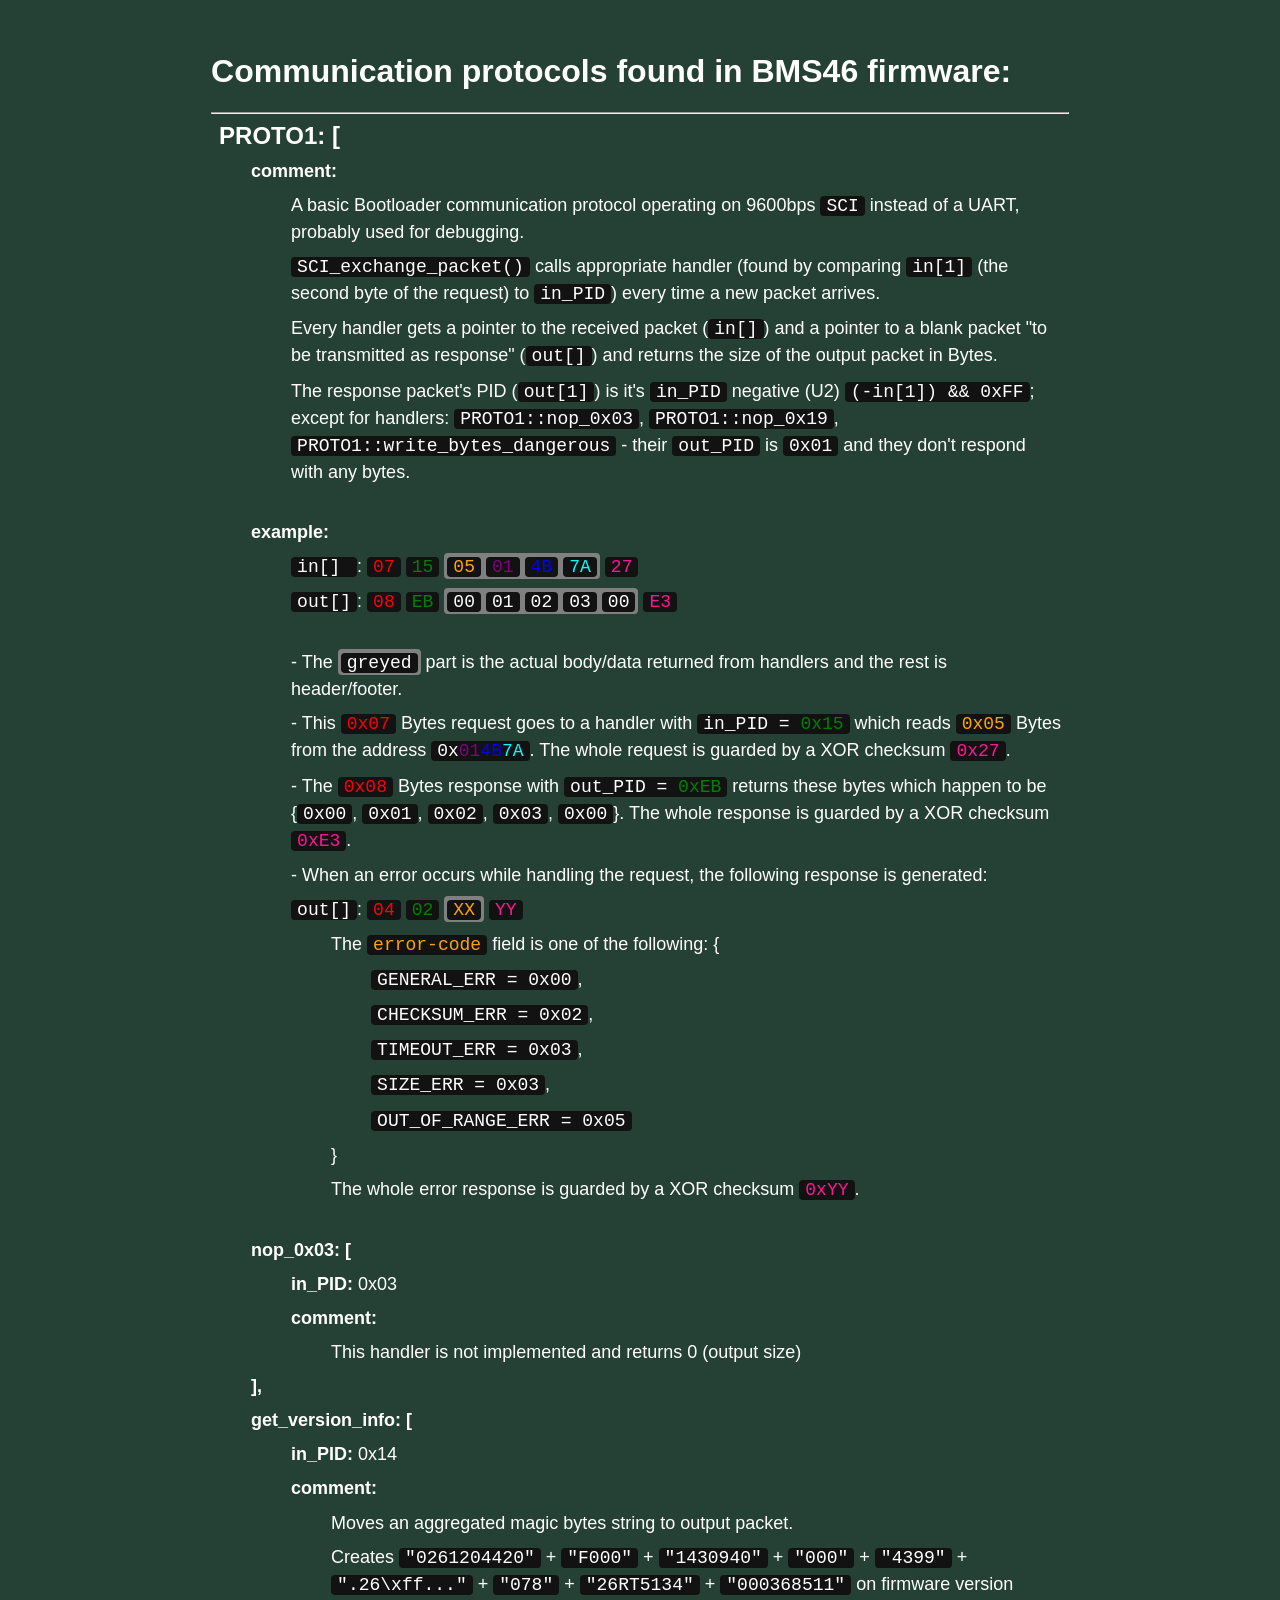
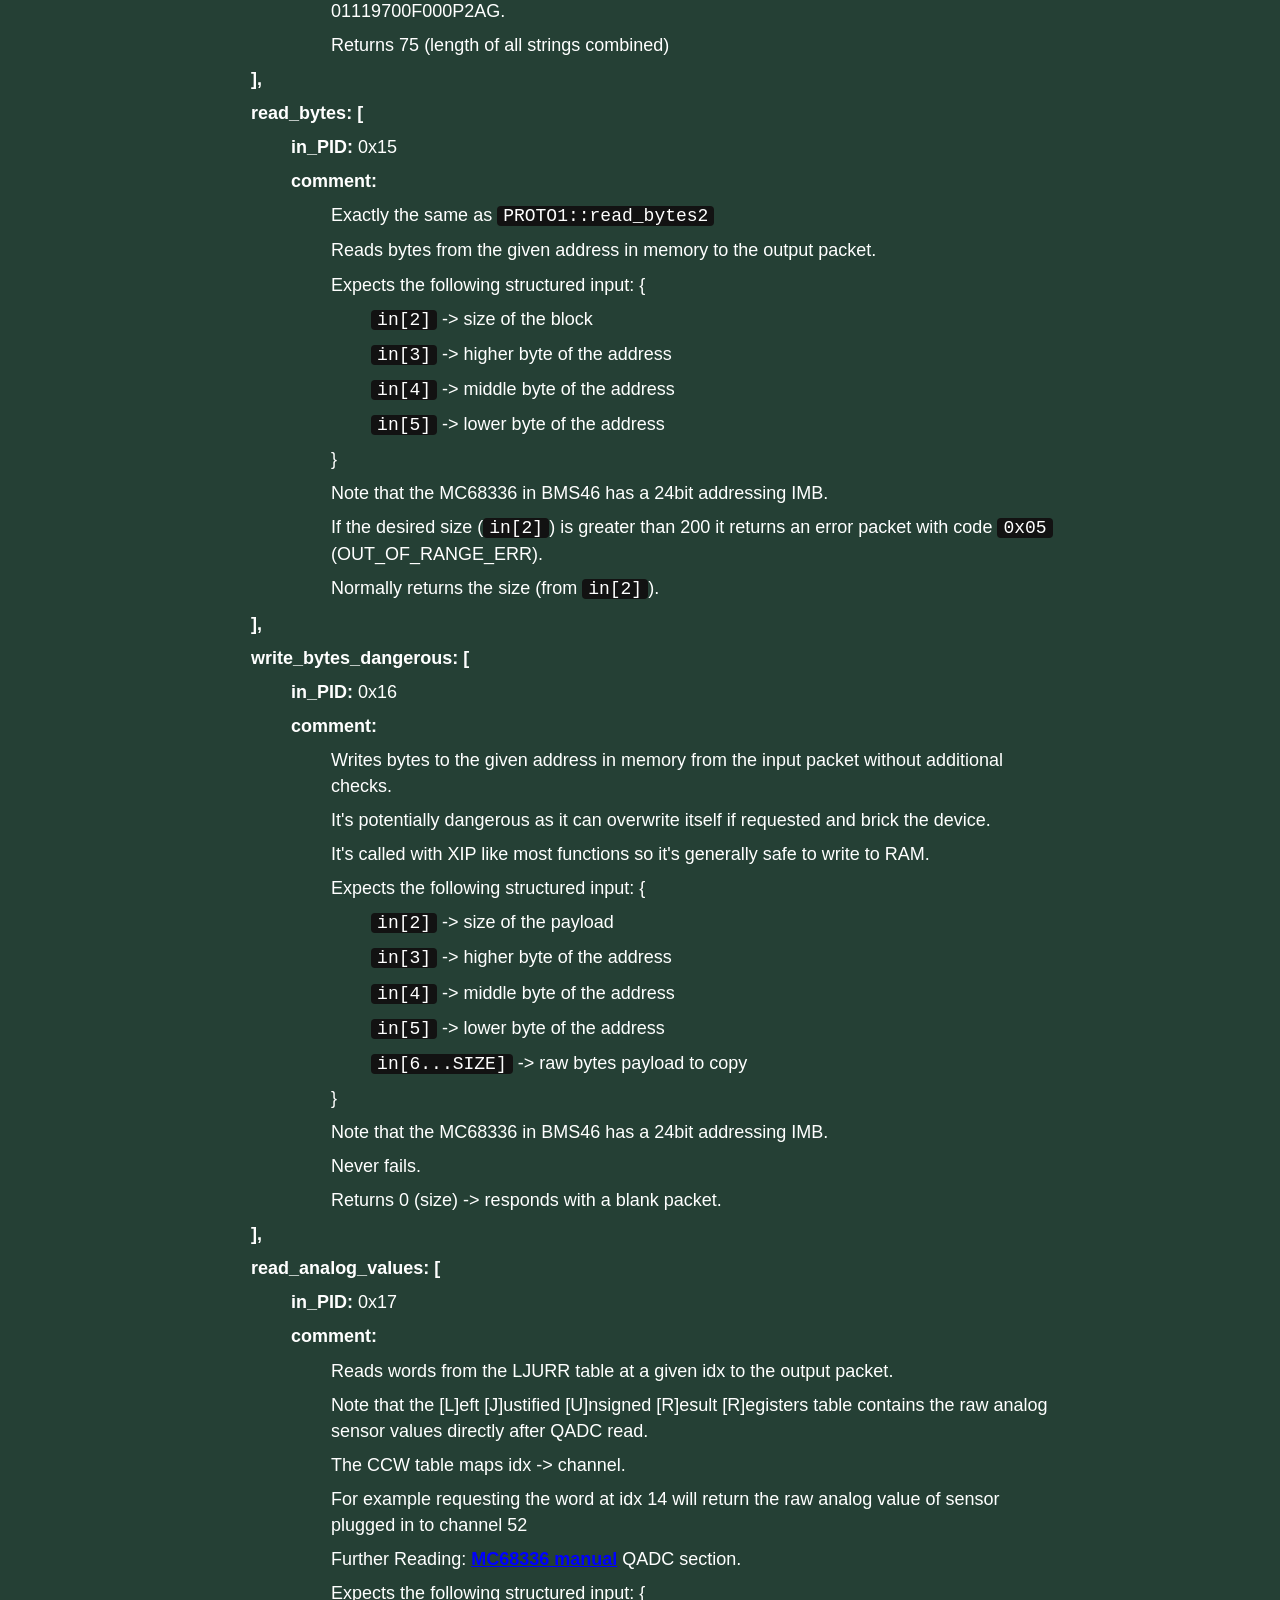
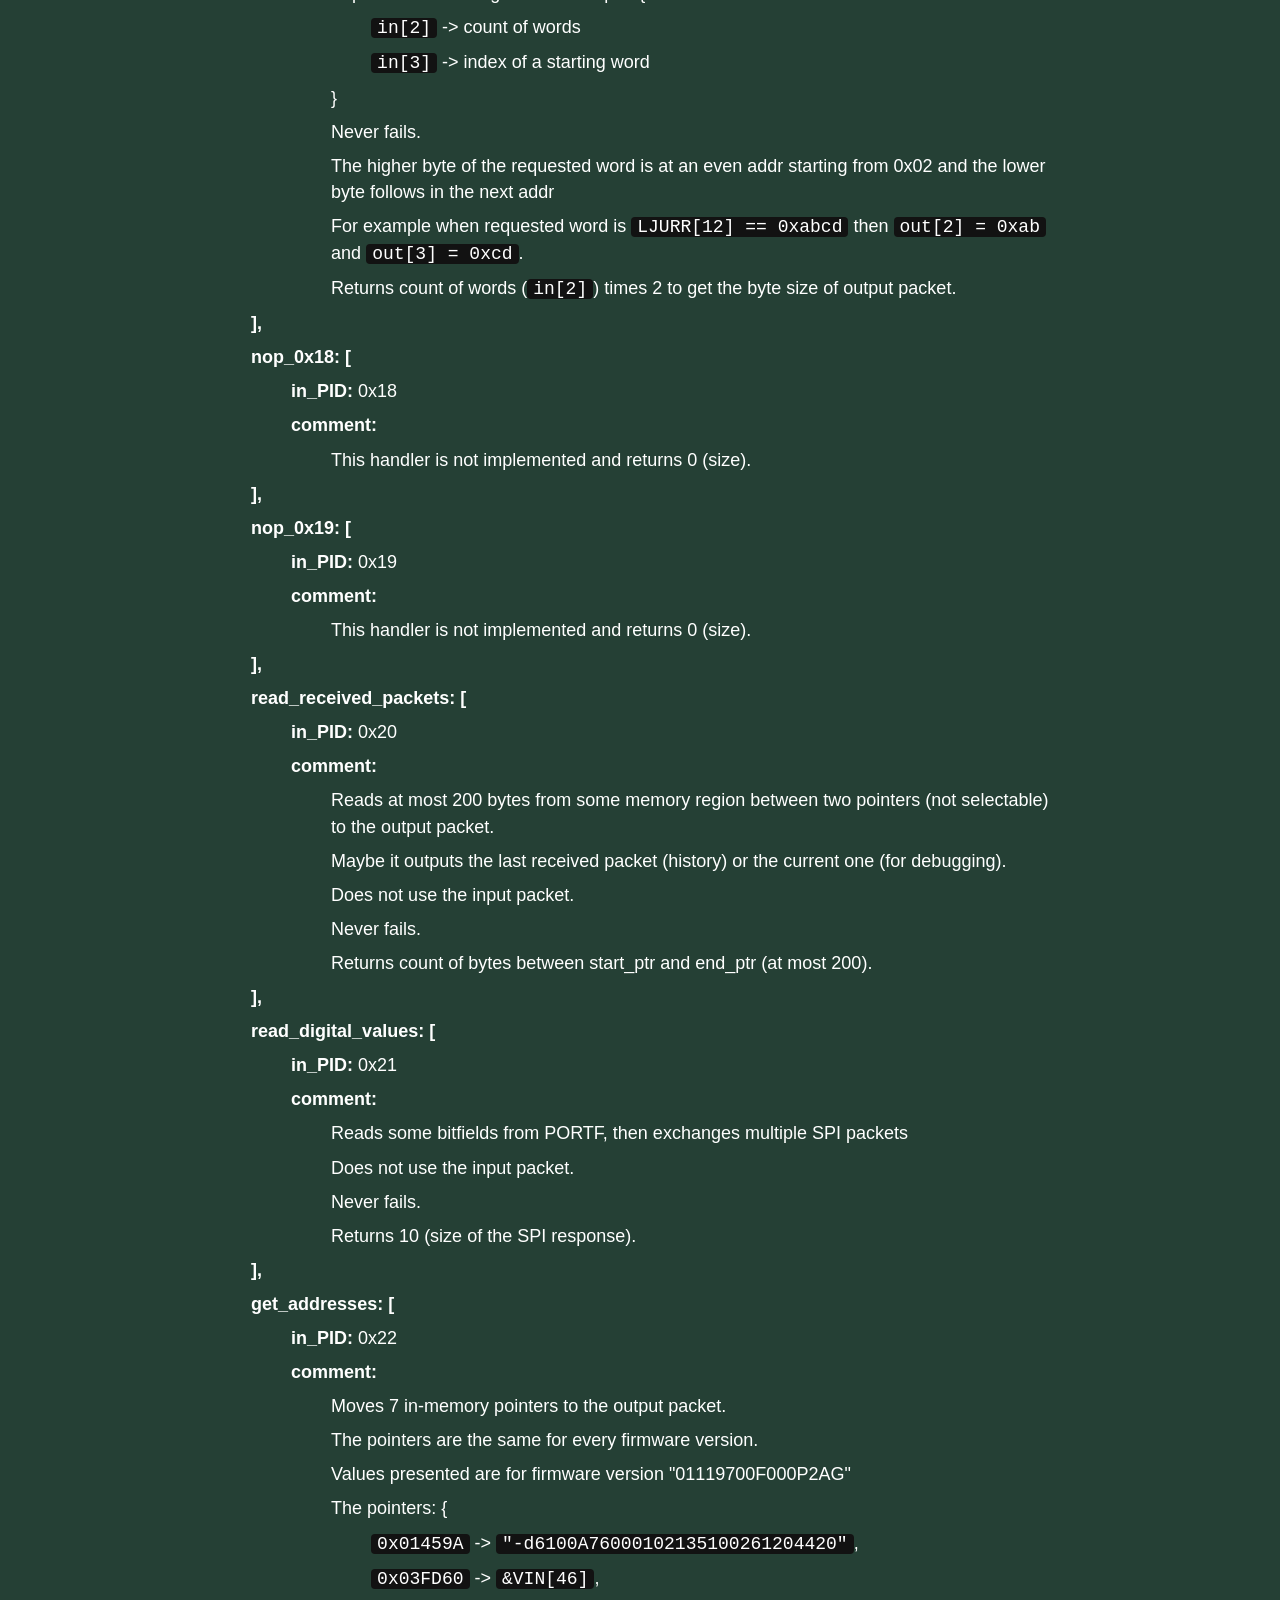
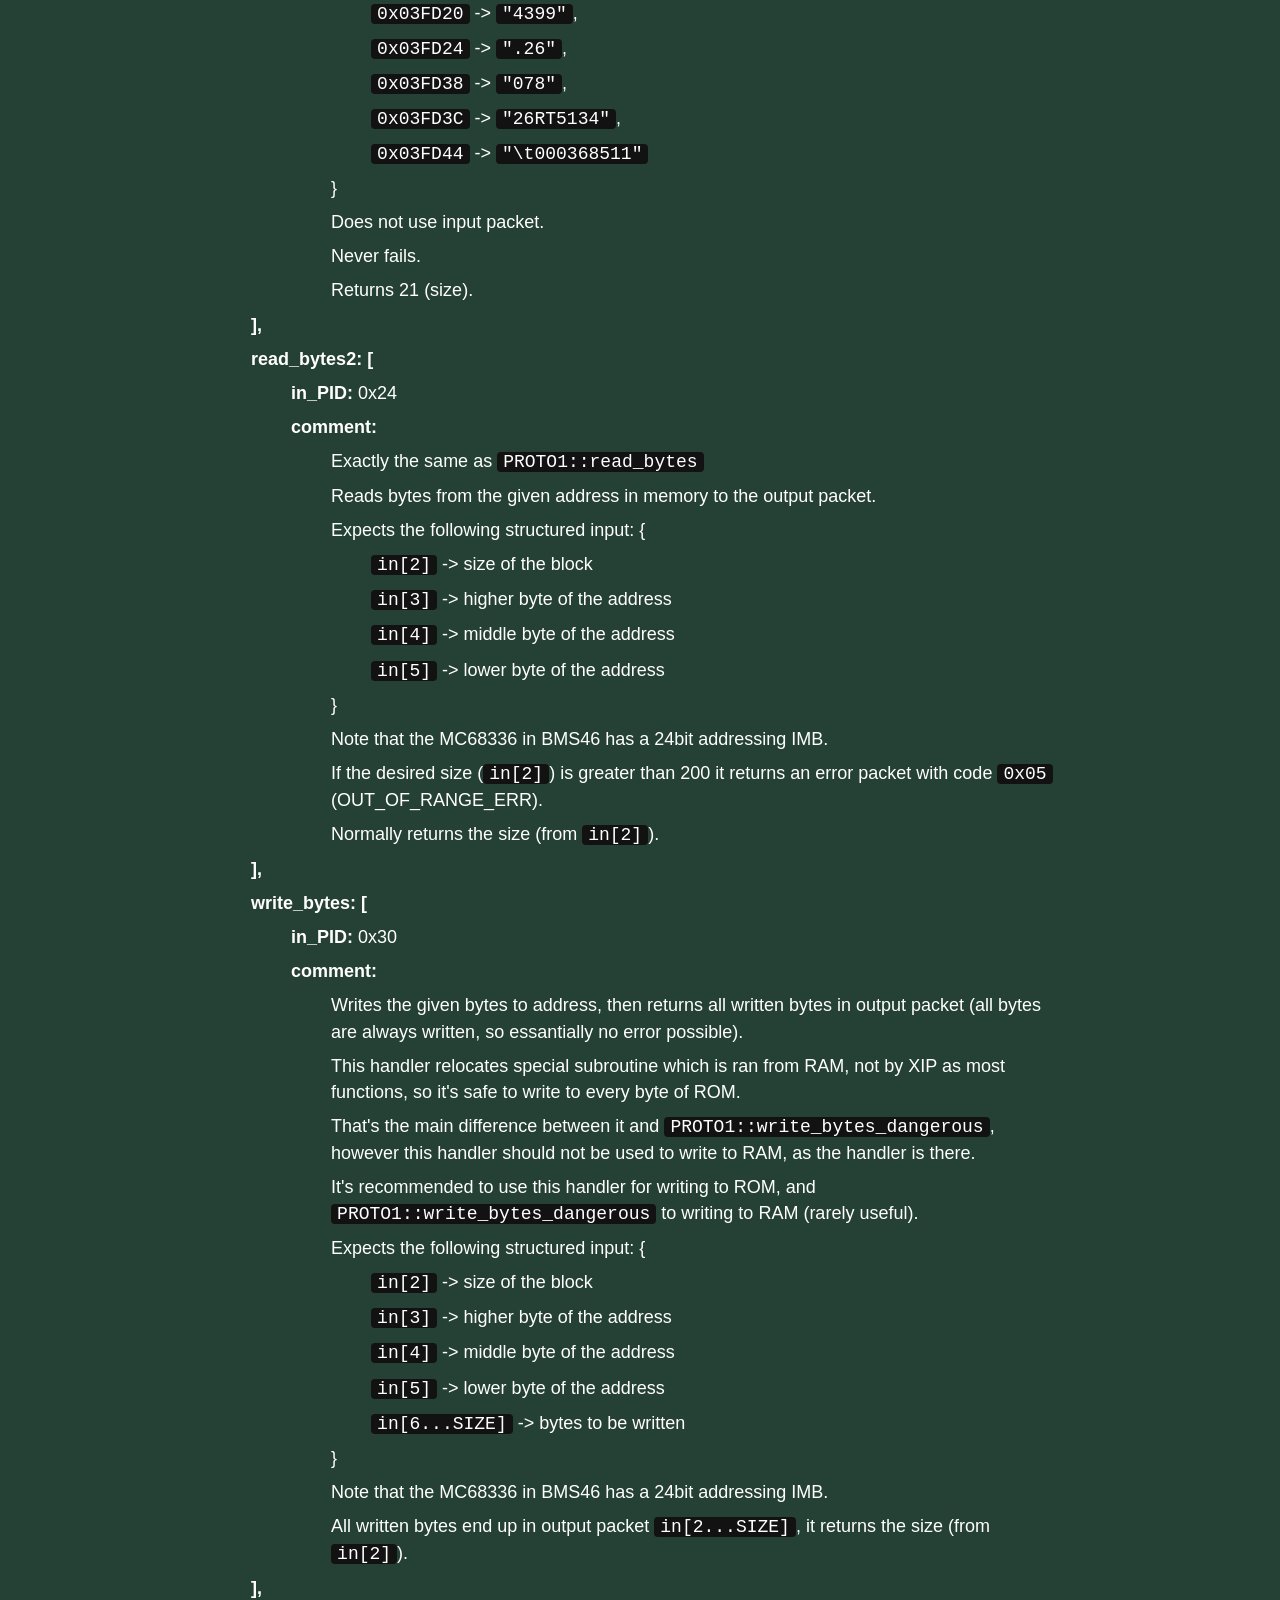
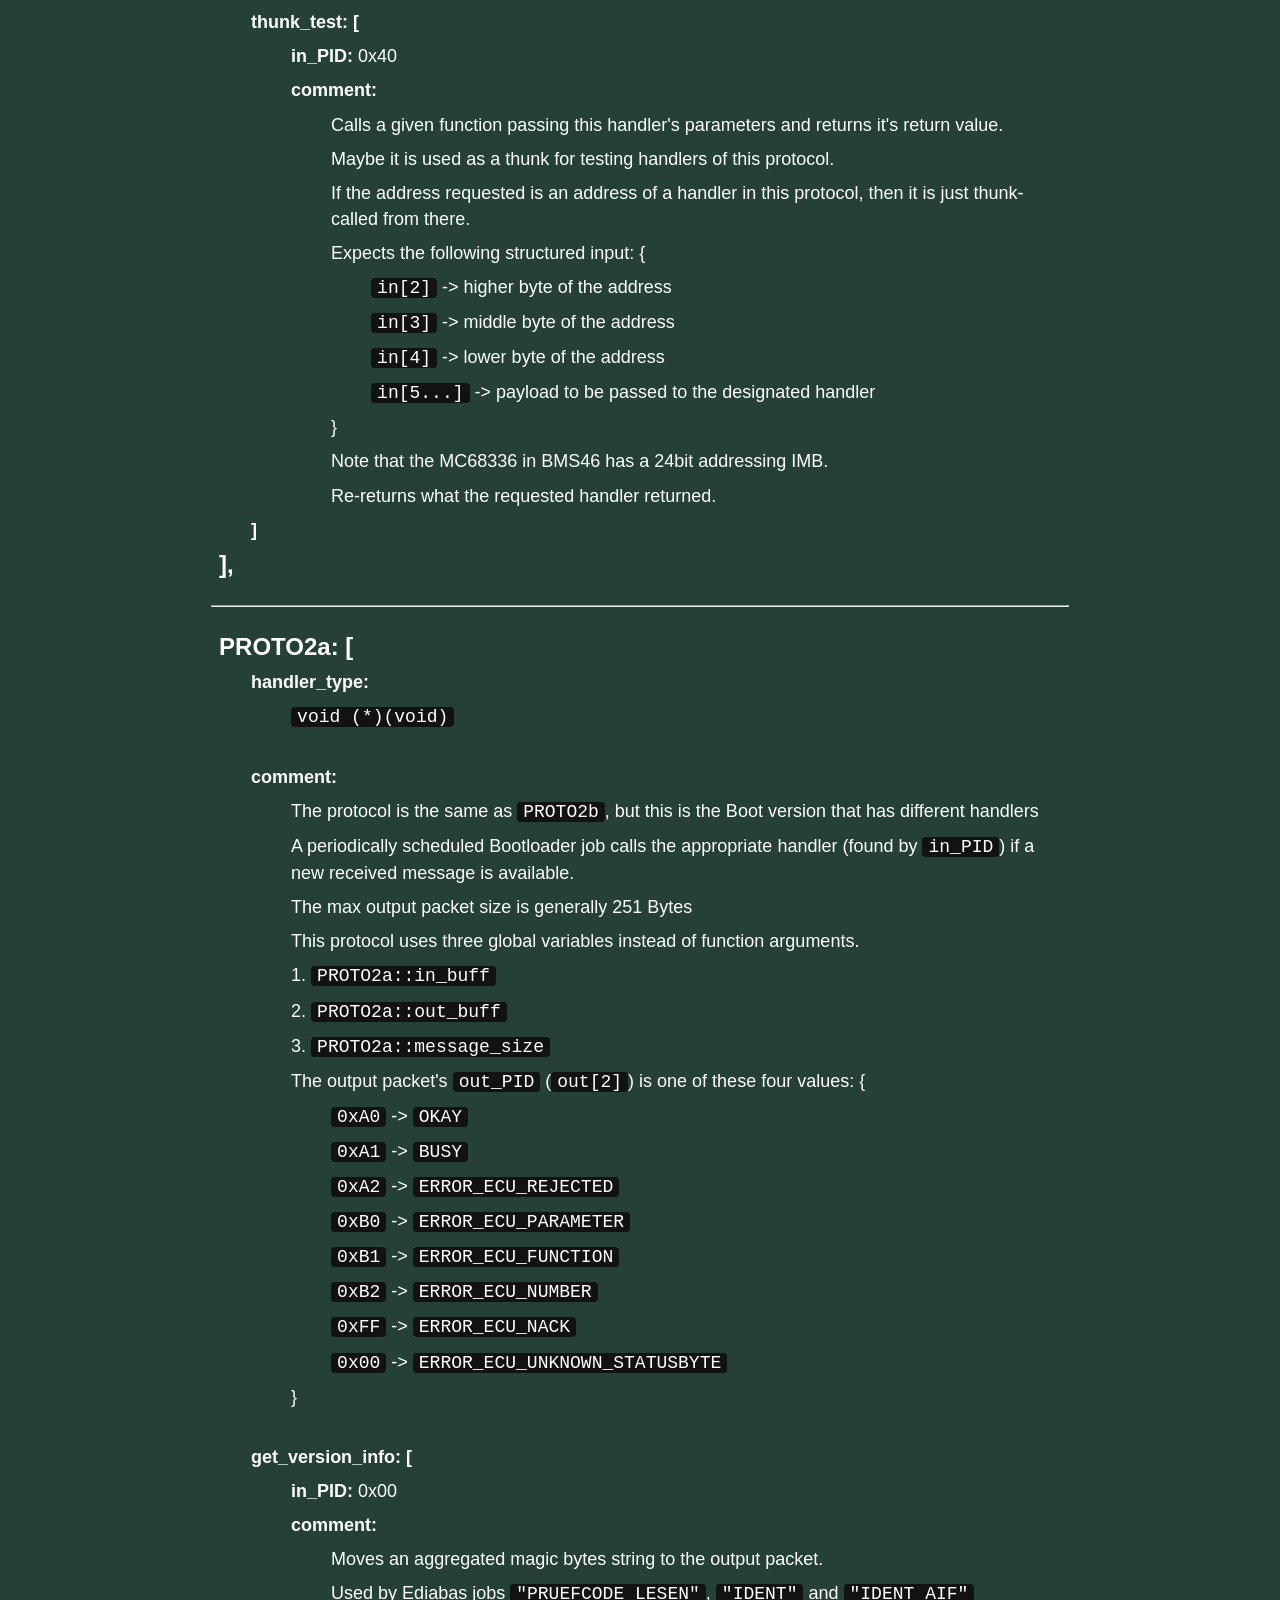
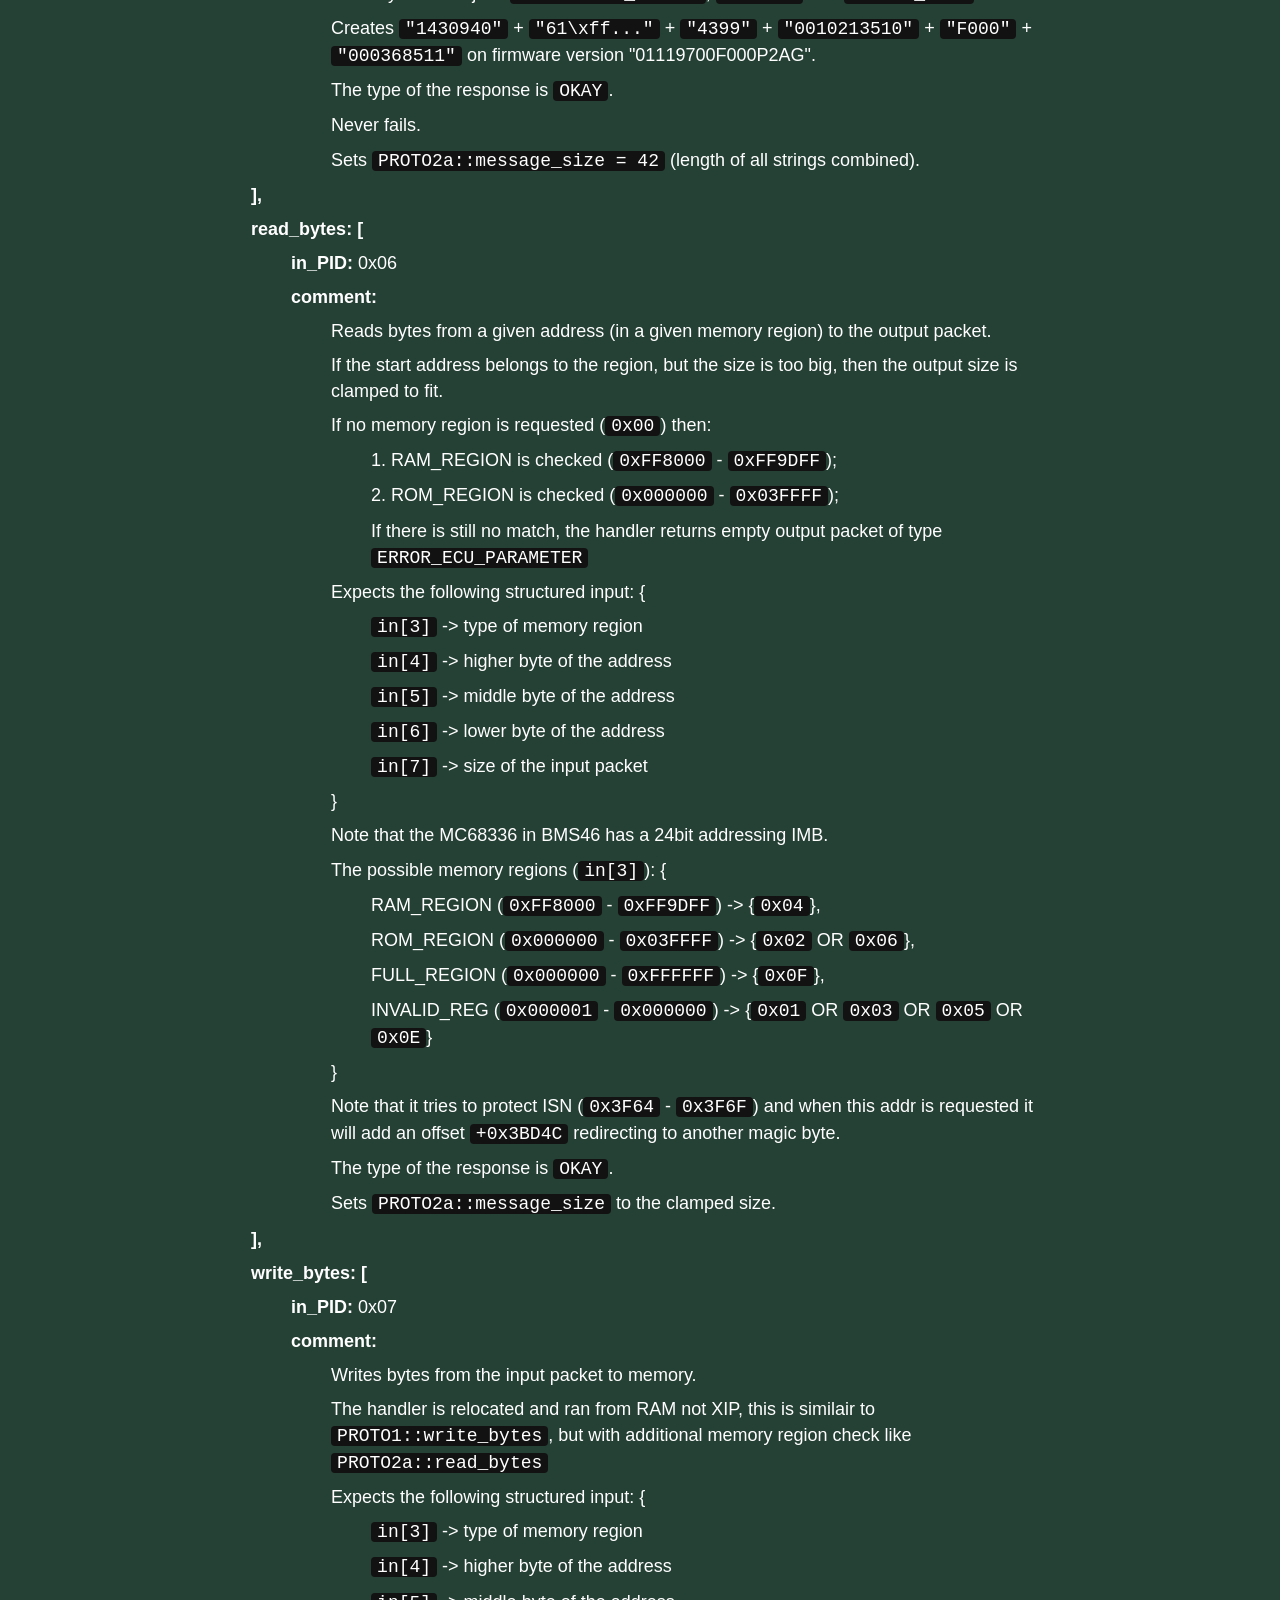
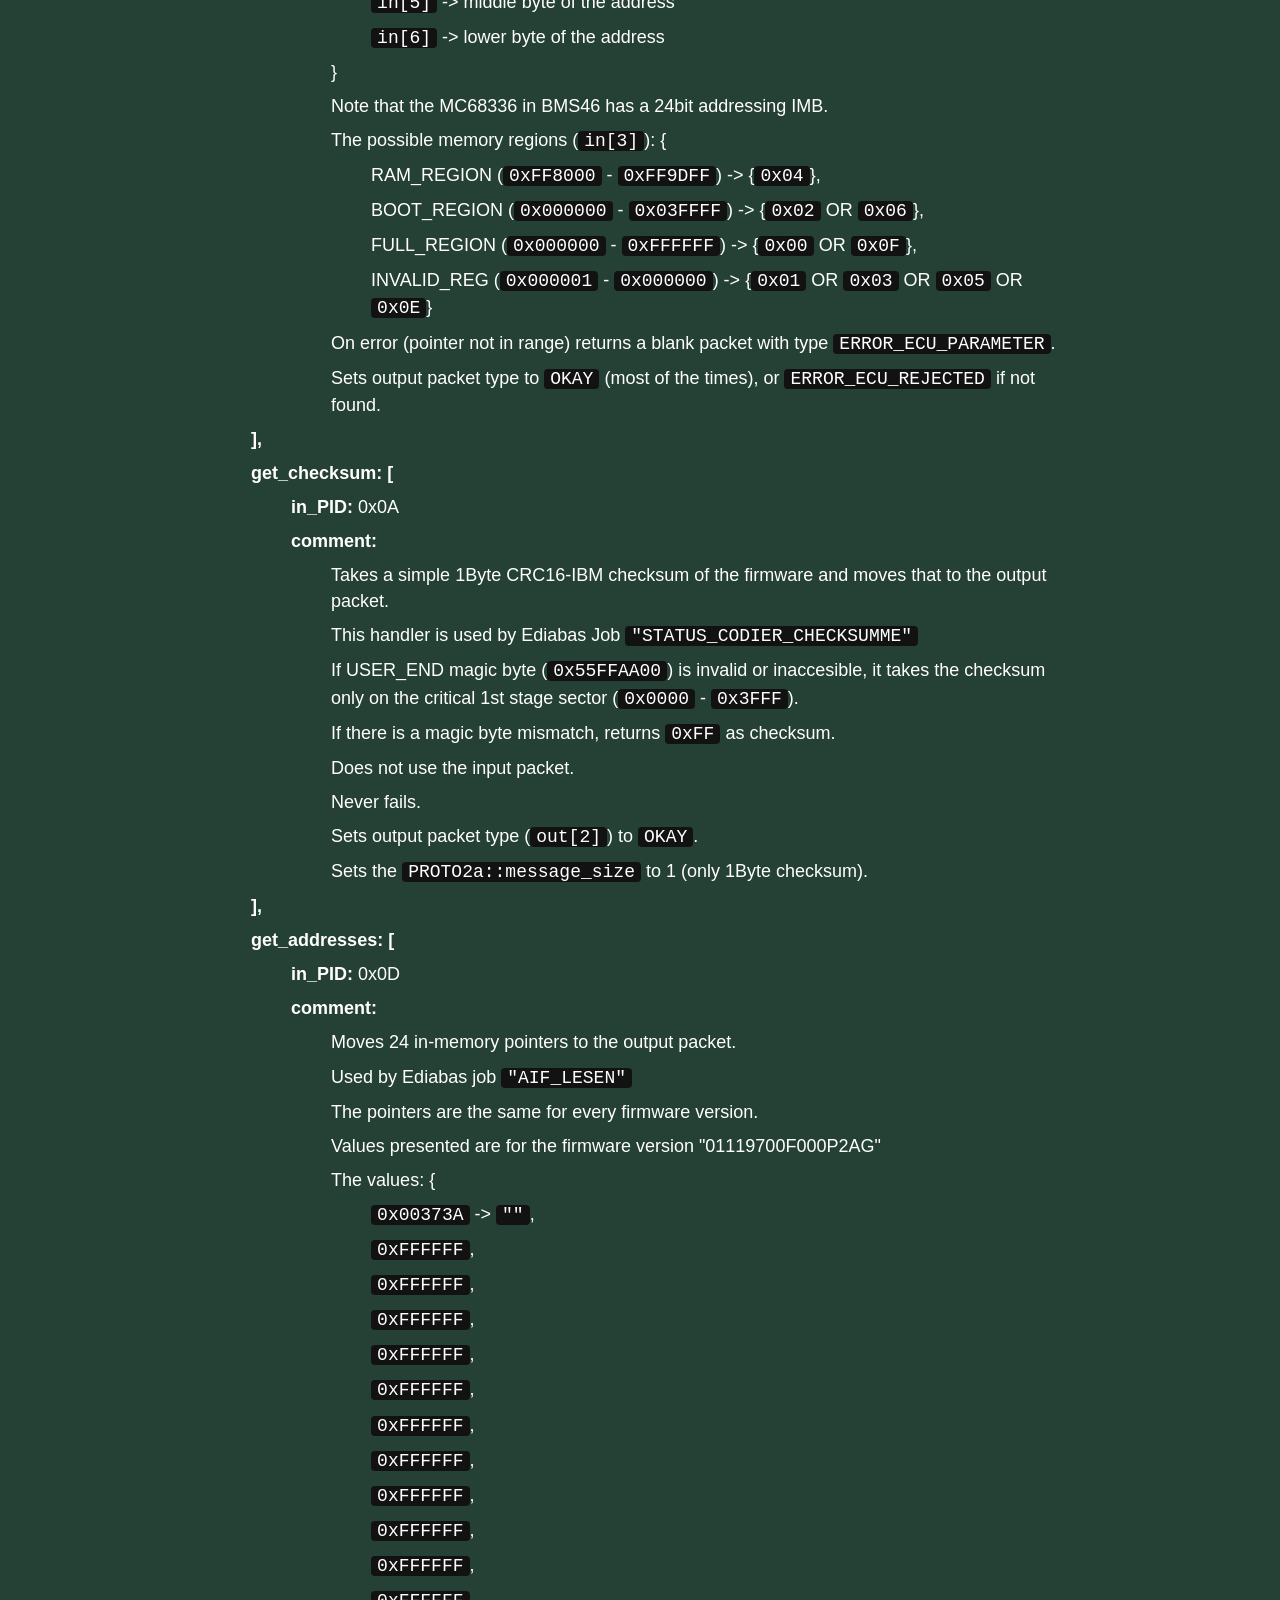
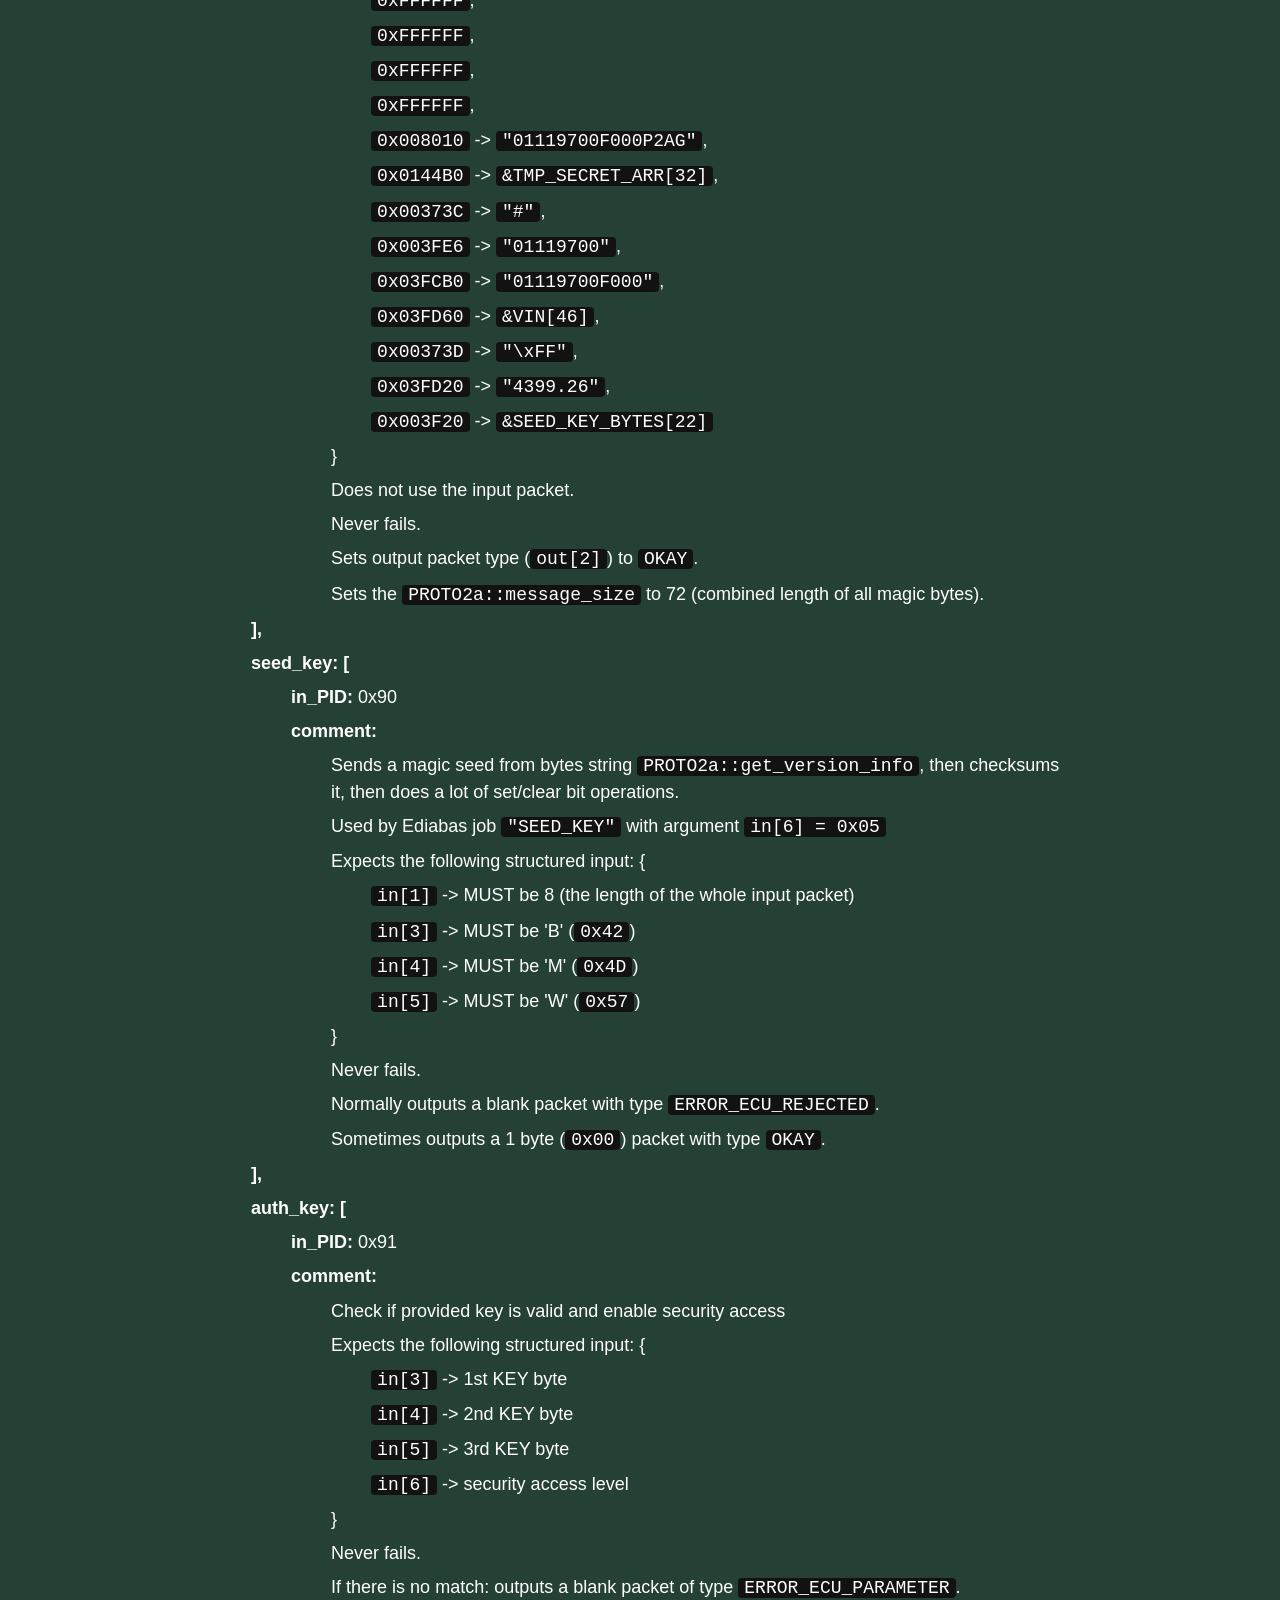
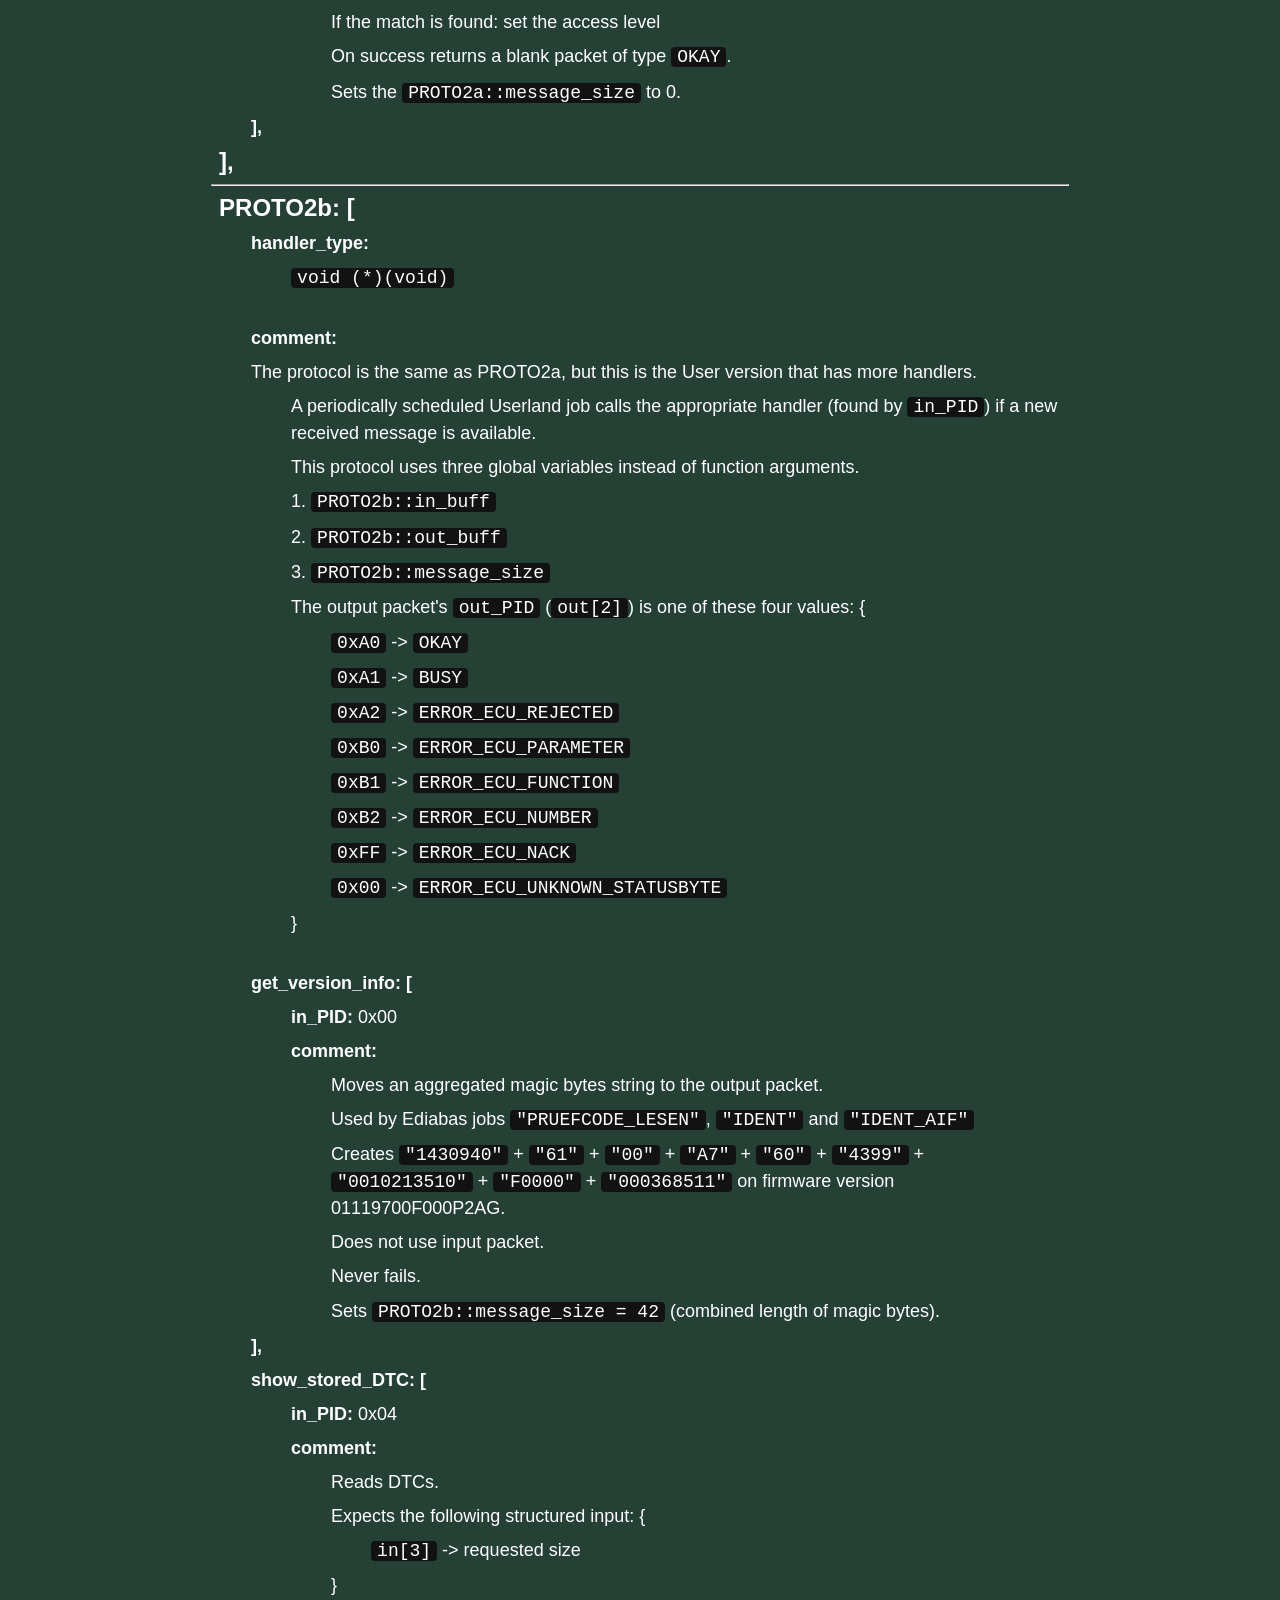
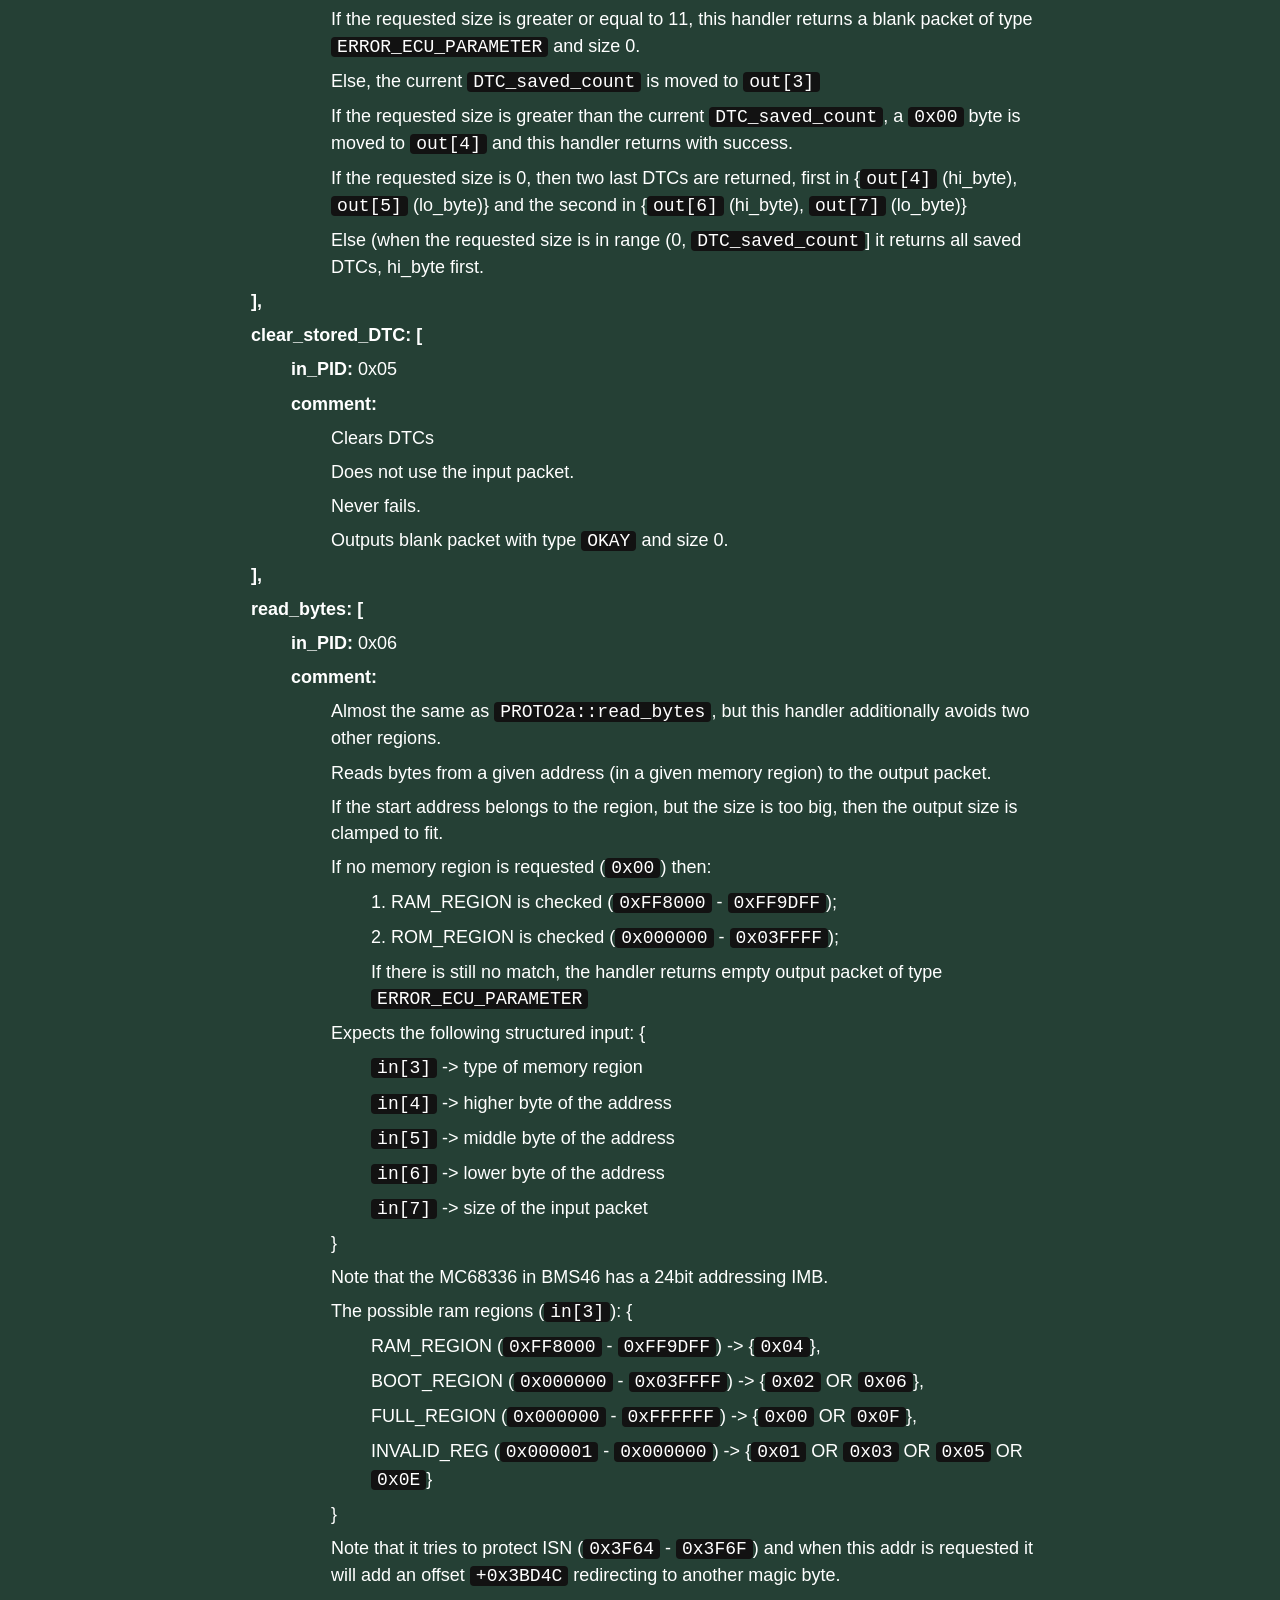
<file: docs/sites/proto_viewer/proto_viewer.html>
<!DOCTYPE html>
<html lang="en">
	<head>
		<meta charset="utf-8">
		<meta name="viewport" content="width=device-width, initial-scale=1">
		<link rel="icon" href="../../assets/favicon/mcu.png" type="icon/x-icon">
		<title>Protocols</title>
		<style>
			html, body {
				background-color: #254035;
				color: white;
				font-family: sans-serif;
				max-width: 100ch;
				margin: auto;
				padding: 1.0rem;
			}

			h2 {
				margin: 0;
				font-size: 1.5rem;
			}
			
			p {
				line-height: 1.45;
				font-size: 1.125rem;
				margin: 0.5rem;
			}

			a {
				color: blue;
				font-weight: bold;
			}
			
			.indent1 {
				margin-left: 0.50rem;
			}

			.indent2 {
				margin-left: 2.50rem;
			}

			.indent3 {
				margin-left: 5.00rem;
			}

			.indent4 {
				margin-left: 7.50rem;
			}

			.indent5 {
				margin-left: 10.00rem;
			}

			.indent6 {
				margin-left: 12.50rem;
			}

			.indent7 {
				margin-left: 15.00rem;
			}

			code {
				font-family: monospace;
				background: #121212;
				padding-left: 6px;
				padding-right: 6px;
				border-radius: 4px;
				white-space: pre;
			}

			u {
				text-decoration: none;
				background-color: grey;
				padding: 3px;
				border-radius: 4px;
			}

			#cusdis_thread iframe {
				min-height: 350px;
				background-color: #282828;
			}
		</style>
	</head>
	<body>
		<h1 id="title">Communication protocols found in BMS46 firmware:</h1>
		<hr>
		<h2 class="indent1">PROTO1: [</h2>
		<p class="indent2"><b>comment: </b></p>
		<p class="indent3">A basic Bootloader communication protocol operating on 9600bps <code>SCI</code> instead of a UART, probably used for debugging.</p>
		<p class="indent3"><code>SCI_exchange_packet()</code> calls appropriate handler (found by comparing <code>in[1]</code> (the second byte of the request) to <code>in_PID</code>) every time a new packet arrives.</p>
		<p class="indent3">Every handler gets a pointer to the received packet (<code>in[]</code>) and a pointer to a blank packet "to be transmitted as response" (<code>out[]</code>) and returns the size of the output packet in Bytes.</p>
		<p class="indent3">The response packet's PID (<code>out[1]</code>) is it's <code>in_PID</code> negative (U2) <code>(-in[1]) &amp;&amp; 0xFF</code>; except for handlers: <code>PROTO1::nop_0x03</code>, <code>PROTO1::nop_0x19</code>, <code>PROTO1::write_bytes_dangerous</code> - their <code>out_PID</code> is <code>0x01</code> and they don't respond with any bytes.</p>
		<br>
		<p class="indent2"><b>example:</b></p>
		<p class="indent3"><code>in[] </code>: <code style="color:red;">07</code> <code style="color:green;">15</code> <u><code style="color:orange;">05</code> <code style="color:purple;">01</code> <code style="color:blue;">4B</code> <code style="color:cyan;">7A</code></u> <code style="color:deeppink;">27</code></p>
		<p class="indent3"><code>out[]</code>: <code style="color:red;">08</code> <code style="color:green;">EB</code> <u><code>00</code> <code>01</code> <code>02</code> <code>03</code> <code>00</code></u> <code style="color:deeppink;">E3</code></p>
		<br>
		<p class="indent3">- The <u><code>greyed</code></u> part is the actual body/data returned from handlers and the rest is header/footer.</p>
		<p class="indent3">- This <code style="color:red;">0x07</code> Bytes request goes to a handler with <code>in_PID = <span style="color:green;">0x15</span></code> which reads <code><span style="color:orange;">0x05</span></code> Bytes from the address <code>0x<span style="color:purple;">01</span><span style="color:blue;">4B</span><span style="color:cyan;">7A</span></code>. The whole request is guarded by a XOR checksum <code style="color:deeppink;">0x27</code>.</p>
		<p class="indent3">- The <code style="color:red;">0x08</code> Bytes response with <code>out_PID = <span style="color:green;">0xEB</span></code> returns these bytes which happen to be {<code>0x00</code>, <code>0x01</code>, <code>0x02</code>, <code>0x03</code>, <code>0x00</code>}. The whole response is guarded by a XOR checksum <code style="color:deeppink;">0xE3</code>.</p>
		<p class="indent3">- When an error occurs while handling the request, the following response is generated:</p>
		<p class="indent3"><code>out[]</code>: <code style="color:red;">04</code> <code style="color:green;">02</code> <u><code style="color:orange;">XX</code></u> <code style="color:deeppink;">YY</code></p>
		<p class="indent4">The <code style="color:orange;">error-code</code> field is one of the following: {</p>
		<p class="indent5"><code>GENERAL_ERR = 0x00</code>,</p>
		<p class="indent5"><code>CHECKSUM_ERR = 0x02</code>,</p>
		<p class="indent5"><code>TIMEOUT_ERR = 0x03</code>,</p>
		<p class="indent5"><code>SIZE_ERR = 0x03</code>,</p>
		<p class="indent5"><code>OUT_OF_RANGE_ERR = 0x05</code></p>
		<p class="indent4">}</p>
		<p class="indent4">The whole error response is guarded by a XOR checksum <code style="color:deeppink;">0xYY</code>.</p>
		<br>
		<p class="indent2"><b>nop_0x03: [</b></p>
		<p class="indent3"><b>in_PID: </b>0x03</p>
		<p class="indent3"><b>comment:</b></p>
		<p class="indent4">This handler is not implemented and returns 0 (output size)</p>
		<p class="indent2"><b>],</b></p>
		
		<p class="indent2"><b>get_version_info: [</b></p>
		<p class="indent3"><b>in_PID: </b>0x14</p>
		<p class="indent3"><b>comment:</b></p>
		<p class="indent4">Moves an aggregated magic bytes string to output packet.</p>
		<p class="indent4">Creates <code>"0261204420"</code> + <code>"F000"</code> + <code>"1430940"</code> + <code>"000"</code> + <code>"4399"</code> + <code>".26\xff..."</code> + <code>"078"</code> + <code>"26RT5134"</code> + <code>"000368511"</code> on firmware version 01119700F000P2AG.</p>
		<p class="indent4">Returns 75 (length of all strings combined)</p>
		<p class="indent2"><b>],</b></p>

		<p class="indent2"><b>read_bytes: [</b></p>
		<p class="indent3"><b>in_PID: </b>0x15</p>
		<p class="indent3"><b>comment:</b></p>
		<p class="indent4">Exactly the same as <code>PROTO1::read_bytes2</code></p>
		<p class="indent4">Reads bytes from the given address in memory to the output packet.</p>
		<p class="indent4">Expects the following structured input: {</p>
		<p class="indent5"><code>in[2]</code> -&gt; size of the block</p>
		<p class="indent5"><code>in[3]</code> -&gt; higher byte of the address</p>
		<p class="indent5"><code>in[4]</code> -&gt; middle byte of the address</p>
		<p class="indent5"><code>in[5]</code> -&gt; lower byte of the address</p>
		<p class="indent4">}</p>
		<p class="indent4">Note that the MC68336 in BMS46 has a 24bit addressing IMB.</p>
		<p class="indent4">If the desired size (<code>in[2]</code>) is greater than 200 it returns an error packet with code <code>0x05</code> (OUT_OF_RANGE_ERR).</p>
		<p class="indent4">Normally returns the size (from <code>in[2]</code>).</p>
		<p class="indent2"><b>],</b></p>

		<p class="indent2"><b>write_bytes_dangerous: [</b></p>
		<p class="indent3"><b>in_PID: </b>0x16</p>
		<p class="indent3"><b>comment:</b></p>
		<p class="indent4">Writes bytes to the given address in memory from the input packet without additional checks.</p>
		<p class="indent4">It's potentially dangerous as it can overwrite itself if requested and brick the device.</p>
		<p class="indent4">It's called with XIP like most functions so it's generally safe to write to RAM.</p>
		<p class="indent4">Expects the following structured input: {</p>
		<p class="indent5"><code>in[2]</code> -&gt; size of the payload</p>
		<p class="indent5"><code>in[3]</code> -&gt; higher byte of the address</p>
		<p class="indent5"><code>in[4]</code> -&gt; middle byte of the address</p>
		<p class="indent5"><code>in[5]</code> -&gt; lower byte of the address</p>
		<p class="indent5"><code>in[6...SIZE]</code> -&gt; raw bytes payload to copy</p>
		<p class="indent4">}</p>
		<p class="indent4">Note that the MC68336 in BMS46 has a 24bit addressing IMB.</p>
		<p class="indent4">Never fails.</p>
		<p class="indent4">Returns 0 (size) -&gt; responds with a blank packet.</p>
		<p class="indent2"><b>],</b></p>

		<p class="indent2"><b>read_analog_values: [</b></p>
		<p class="indent3"><b>in_PID: </b>0x17</p>
		<p class="indent3"><b>comment:</b></p>
		<p class="indent4">Reads words from the LJURR table at a given idx to the output packet.</p>
		<p class="indent4">Note that the [L]eft [J]ustified [U]nsigned [R]esult [R]egisters table contains the raw analog sensor values directly after QADC read.</p>
		<p class="indent4">The CCW table maps idx -&gt; channel.</p>
		<p class="indent4">For example requesting the word at idx 14 will return the raw analog value of sensor plugged in to channel 52</p>
		<p class="indent4">Further Reading: <a href="https://www.nxp.com/docs/en/user-guide/MC68336376UM.pdf">MC68336 manual</a> QADC section.</p>
		<p class="indent4">Expects the following structured input: {</p>
		<p class="indent5"><code>in[2]</code> -&gt; count of words</p>
		<p class="indent5"><code>in[3]</code> -&gt; index of a starting word</p>
		<p class="indent4">}</p>
		<p class="indent4">Never fails.</p>
		<p class="indent4">The higher byte of the requested word is at an even addr starting from 0x02 and the lower byte follows in the next addr</p>
		<p class="indent4">For example when requested word is <code>LJURR[12] == 0xabcd</code> then <code>out[2] = 0xab</code> and <code>out[3] = 0xcd</code>.</p>
		<p class="indent4">Returns count of words (<code>in[2]</code>) times 2 to get the byte size of output packet.</p>
		<p class="indent2"><b>],</b></p>

		<p class="indent2"><b>nop_0x18: [</b></p>
		<p class="indent3"><b>in_PID: </b>0x18</p>
		<p class="indent3"><b>comment:</b></p>
		<p class="indent4">This handler is not implemented and returns 0 (size).</p>
		<p class="indent2"><b>],</b></p>

		<p class="indent2"><b>nop_0x19: [</b></p>
		<p class="indent3"><b>in_PID: </b>0x19</p>
		<p class="indent3"><b>comment:</b></p>
		<p class="indent4">This handler is not implemented and returns 0 (size).</p>
		<p class="indent2"><b>],</b></p>

		<p class="indent2"><b>read_received_packets: [</b></p>
		<p class="indent3"><b>in_PID: </b>0x20</p>
		<p class="indent3"><b>comment:</b></p>
		<p class="indent4">Reads at most 200 bytes from some memory region between two pointers (not selectable) to the output packet.</p>
		<p class="indent4">Maybe it outputs the last received packet (history) or the current one (for debugging).</p>
		<p class="indent4">Does not use the input packet.</p>
		<p class="indent4">Never fails.</p>
		<p class="indent4">Returns count of bytes between start_ptr and end_ptr (at most 200).</p>
		<p class="indent2"><b>],</b></p>

		<p class="indent2"><b>read_digital_values: [</b></p>
		<p class="indent3"><b>in_PID: </b>0x21</p>
		<p class="indent3"><b>comment:</b></p>
		<p class="indent4">Reads some bitfields from PORTF, then exchanges multiple SPI packets</p>
		<p class="indent4">Does not use the input packet.</p>
		<p class="indent4">Never fails.</p>
		<p class="indent4">Returns 10 (size of the SPI response).</p>
		<p class="indent2"><b>],</b></p>

		<p class="indent2"><b>get_addresses: [</b></p>
		<p class="indent3"><b>in_PID: </b>0x22</p>
		<p class="indent3"><b>comment:</b></p>
		<p class="indent4">Moves 7 in-memory pointers to the output packet.</p>
		<p class="indent4">The pointers are the same for every firmware version.</p>
		<p class="indent4">Values presented are for firmware version "01119700F000P2AG"</p>
		<p class="indent4">The pointers: {</p>
		<p class="indent5"><code>0x01459A</code> -&gt; <code>"-d6100A76000102135100261204420"</code>,</p>
		<p class="indent5"><code>0x03FD60</code> -&gt; <code>&amp;VIN[46]</code>,</p>
		<p class="indent5"><code>0x03FD20</code> -&gt; <code>"4399"</code>,</p>
		<p class="indent5"><code>0x03FD24</code> -&gt; <code>".26"</code>,</p>
		<p class="indent5"><code>0x03FD38</code> -&gt; <code>"078"</code>,</p>
		<p class="indent5"><code>0x03FD3C</code> -&gt; <code>"26RT5134"</code>,</p>
		<p class="indent5"><code>0x03FD44</code> -&gt; <code>"\t000368511"</code></p>
		<p class="indent4">}</p>
		<p class="indent4">Does not use input packet.</p>
		<p class="indent4">Never fails.</p>
		<p class="indent4">Returns 21 (size).</p>
		<p class="indent2"><b>],</b></p>

		<p class="indent2"><b>read_bytes2: [</b></p>
		<p class="indent3"><b>in_PID: </b>0x24</p>
		<p class="indent3"><b>comment:</b></p>
		<p class="indent4">Exactly the same as <code>PROTO1::read_bytes</code></p>
		<p class="indent4">Reads bytes from the given address in memory to the output packet.</p>
		<p class="indent4">Expects the following structured input: {</p>
		<p class="indent5"><code>in[2]</code> -&gt; size of the block</p>
		<p class="indent5"><code>in[3]</code> -&gt; higher byte of the address</p>
		<p class="indent5"><code>in[4]</code> -&gt; middle byte of the address</p>
		<p class="indent5"><code>in[5]</code> -&gt; lower byte of the address</p>
		<p class="indent4">}</p>
		<p class="indent4">Note that the MC68336 in BMS46 has a 24bit addressing IMB.</p>
		<p class="indent4">If the desired size (<code>in[2]</code>) is greater than 200 it returns an error packet with code <code>0x05</code> (OUT_OF_RANGE_ERR).</p>
		<p class="indent4">Normally returns the size (from <code>in[2]</code>).</p>
		<p class="indent2"><b>],</b></p>

		<p class="indent2"><b>write_bytes: [</b></p>
		<p class="indent3"><b>in_PID: </b>0x30</p>
		<p class="indent3"><b>comment:</b></p>
		<p class="indent4">Writes the given bytes to address, then returns all written bytes in output packet (all bytes are always written, so essantially no error possible).</p>
		<p class="indent4">This handler relocates special subroutine which is ran from RAM, not by XIP as most functions, so it's safe to write to every byte of ROM.</p>
		<p class="indent4">That's the main difference between it and <code>PROTO1::write_bytes_dangerous</code>, however this handler should not be used to write to RAM, as the handler is there.</p>
		<p class="indent4">It's recommended to use this handler for writing to ROM, and <code>PROTO1::write_bytes_dangerous</code> to writing to RAM (rarely useful).</p>
		<p class="indent4">Expects the following structured input: {</p>
		<p class="indent5"><code>in[2]</code> -&gt; size of the block</p>
		<p class="indent5"><code>in[3]</code> -&gt; higher byte of the address</p>
		<p class="indent5"><code>in[4]</code> -&gt; middle byte of the address</p>
		<p class="indent5"><code>in[5]</code> -&gt; lower byte of the address</p>
		<p class="indent5"><code>in[6...SIZE]</code> -&gt; bytes to be written</p>
		<p class="indent4">}</p>
		<p class="indent4">Note that the MC68336 in BMS46 has a 24bit addressing IMB.</p>
		<p class="indent4">All written bytes end up in output packet <code>in[2...SIZE]</code>, it returns the size (from <code>in[2]</code>).</p>
		<p class="indent2"><b>],</b></p>

		<p class="indent2"><b>thunk_test: [</b></p>
		<p class="indent3"><b>in_PID: </b>0x40</p>
		<p class="indent3"><b>comment:</b></p>
		<p class="indent4">Calls a given function passing this handler's parameters and returns it's return value.</p>
		<p class="indent4">Maybe it is used as a thunk for testing handlers of this protocol.</p>
		<p class="indent4">If the address requested is an address of a handler in this protocol, then it is just thunk-called from there.</p>
		<p class="indent4">Expects the following structured input: {</p>
		<p class="indent5"><code>in[2]</code> -&gt; higher byte of the address</p>
		<p class="indent5"><code>in[3]</code> -&gt; middle byte of the address</p>
		<p class="indent5"><code>in[4]</code> -&gt; lower byte of the address</p>
		<p class="indent5"><code>in[5...]</code> -&gt; payload to be passed to the designated handler</p>
		<p class="indent4">}</p>
		<p class="indent4">Note that the MC68336 in BMS46 has a 24bit addressing IMB.</p>
		<p class="indent4">Re-returns what the requested handler returned.</p>
		<p class="indent2"><b>]</b></p>

		<h2 class="indent1">],</h2>
		<br>
		<hr>
		<br>

		<h2 class="indent1">PROTO2a: [</h2>
		<p class="indent2"><b>handler_type:</b></p>
		<p class="indent3"><code>void (*)(void)</code></p>
		<br>
		<p class="indent2"><b>comment:</b></p>
		<p class="indent3">The protocol is the same as <code>PROTO2b</code>, but this is the Boot version that has different handlers</p>
		<p class="indent3">A periodically scheduled Bootloader job calls the appropriate handler (found by <code>in_PID</code>) if a new received message is available.</p>
		<p class="indent3">The max output packet size is generally 251 Bytes</p>
		<p class="indent3">This protocol uses three global variables instead of function arguments.</p>
		<p class="indent3">1. <code>PROTO2a::in_buff</code></p>
		<p class="indent3">2. <code>PROTO2a::out_buff</code></p>
		<p class="indent3">3. <code>PROTO2a::message_size</code></p>
		<p class="indent3">The output packet's <code>out_PID</code> (<code>out[2]</code>) is one of these four values: {</p>
		<p class="indent4"><code>0xA0</code> -&gt; <code>OKAY</code></p>
		<p class="indent4"><code>0xA1</code> -&gt; <code>BUSY</code></p>
		<p class="indent4"><code>0xA2</code> -&gt; <code>ERROR_ECU_REJECTED</code></p>
		<p class="indent4"><code>0xB0</code> -&gt; <code>ERROR_ECU_PARAMETER</code></p>
		<p class="indent4"><code>0xB1</code> -&gt; <code>ERROR_ECU_FUNCTION</code></p>
		<p class="indent4"><code>0xB2</code> -&gt; <code>ERROR_ECU_NUMBER</code></p>
		<p class="indent4"><code>0xFF</code> -&gt; <code>ERROR_ECU_NACK</code></p>
		<p class="indent4"><code>0x00</code> -&gt; <code>ERROR_ECU_UNKNOWN_STATUSBYTE</code></p>
		<p class="indent3">}</p>
		<br>
		<p class="indent2"><b>get_version_info: [</b></p>
		<p class="indent3"><b>in_PID: </b>0x00</p>
		<p class="indent3"><b>comment:</b></p>
		<p class="indent4">Moves an aggregated magic bytes string to the output packet.</p>
		<p class="indent4">Used by Ediabas jobs <code>"PRUEFCODE_LESEN"</code>, <code>"IDENT"</code> and <code>"IDENT_AIF"</code></p>
		<p class="indent4">Creates <code>"1430940"</code> + <code>"61\xff..."</code> + <code>"4399"</code> + <code>"0010213510"</code> + <code>"F000"</code> + <code>"000368511"</code> on firmware version "01119700F000P2AG".</p>
		<p class="indent4">The type of the response is <code>OKAY</code>.</p>
		<p class="indent4">Never fails.</p>
		<p class="indent4">Sets <code>PROTO2a::message_size = 42</code> (length of all strings combined).</p>
		<p class="indent2"><b>],</b></p>

		<p class="indent2"><b>read_bytes: [</b></p>
		<p class="indent3"><b>in_PID: </b>0x06</p>
		<p class="indent3"><b>comment:</b></p>
		<p class="indent4">Reads bytes from a given address (in a given memory region) to the output packet.</p>
		<p class="indent4">If the start address belongs to the region, but the size is too big, then the output size is clamped to fit.</p>
		<p class="indent4">If no memory region is requested (<code>0x00</code>) then:</p>
		<p class="indent5">1. RAM_REGION is checked (<code>0xFF8000</code> - <code>0xFF9DFF</code>);</p>
		<p class="indent5">2. ROM_REGION is checked (<code>0x000000</code> - <code>0x03FFFF</code>);</p>
		<p class="indent5">If there is still no match, the handler returns empty output packet of type <code>ERROR_ECU_PARAMETER</code></p>
		<p class="indent4">Expects the following structured input: {</p>
		<p class="indent5"><code>in[3]</code> -&gt; type of memory region</p>
		<p class="indent5"><code>in[4]</code> -&gt; higher byte of the address</p>
		<p class="indent5"><code>in[5]</code> -&gt; middle byte of the address</p>
		<p class="indent5"><code>in[6]</code> -&gt; lower byte of the address</p>
		<p class="indent5"><code>in[7]</code> -&gt; size of the input packet</p>
		<p class="indent4">}</p>
		<p class="indent4">Note that the MC68336 in BMS46 has a 24bit addressing IMB.</p>
		<p class="indent4">The possible memory regions (<code>in[3]</code>): {</p>
		<p class="indent5">RAM_REGION  (<code>0xFF8000</code> - <code>0xFF9DFF</code>) -&gt; {<code>0x04</code>},</p>
		<p class="indent5">ROM_REGION (<code>0x000000</code> - <code>0x03FFFF</code>) -&gt; {<code>0x02</code> OR <code>0x06</code>},</p>
		<p class="indent5">FULL_REGION (<code>0x000000</code> - <code>0xFFFFFF</code>) -&gt; {<code>0x0F</code>},</p>
		<p class="indent5">INVALID_REG (<code>0x000001</code> - <code>0x000000</code>) -&gt; {<code>0x01</code> OR <code>0x03</code> OR <code>0x05</code> OR <code>0x0E</code>}
		<p class="indent4">}</p>
		<p class="indent4">Note that it tries to protect ISN (<code>0x3F64</code> - <code>0x3F6F</code>) and when this addr is requested it will add an offset <code>+0x3BD4C</code> redirecting to another magic byte.</p>
		<p class="indent4">The type of the response is <code>OKAY</code>.</p>
		<p class="indent4">Sets <code>PROTO2a::message_size</code> to the clamped size.</p>
		<p class="indent2"><b>],</b></p>

		<p class="indent2"><b>write_bytes: [</b></p>
		<p class="indent3"><b>in_PID: </b>0x07</p>
		<p class="indent3"><b>comment:</b></p>
		<p class="indent4">Writes bytes from the input packet to memory.</p>
		<p class="indent4">The handler is relocated and ran from RAM not XIP, this is similair to <code>PROTO1::write_bytes</code>, but with additional memory region check like <code>PROTO2a::read_bytes</code></p>
		<p class="indent4">Expects the following structured input: {</p>
		<p class="indent5"><code>in[3]</code> -&gt; type of memory region</p>
		<p class="indent5"><code>in[4]</code> -&gt; higher byte of the address</p>
		<p class="indent5"><code>in[5]</code> -&gt; middle byte of the address</p>
		<p class="indent5"><code>in[6]</code> -&gt; lower byte of the address</p>
		<p class="indent4">}</p>
		<p class="indent4">Note that the MC68336 in BMS46 has a 24bit addressing IMB.</p>
		<p class="indent4">The possible memory regions (<code>in[3]</code>): {</p>
		<p class="indent5">RAM_REGION  (<code>0xFF8000</code> - <code>0xFF9DFF</code>) -&gt; {<code>0x04</code>},</p>
		<p class="indent5">BOOT_REGION (<code>0x000000</code> - <code>0x03FFFF</code>) -&gt; {<code>0x02</code> OR <code>0x06</code>},</p>
		<p class="indent5">FULL_REGION (<code>0x000000</code> - <code>0xFFFFFF</code>) -&gt; {<code>0x00</code> OR <code>0x0F</code>},</p>
		<p class="indent5">INVALID_REG (<code>0x000001</code> - <code>0x000000</code>) -&gt; {<code>0x01</code> OR <code>0x03</code> OR <code>0x05</code> OR <code>0x0E</code>}
		<p class="indent4">On error (pointer not in range) returns a blank packet with type <code>ERROR_ECU_PARAMETER</code>.</p>
		<p class="indent4">Sets output packet type to <code>OKAY</code> (most of the times), or <code>ERROR_ECU_REJECTED</code> if not found.</p>
		<p class="indent2"><b>],</b></p>
		
		<p class="indent2"><b>get_checksum: [</b></p>
		<p class="indent3"><b>in_PID: </b>0x0A</p>
		<p class="indent3"><b>comment:</b></p>
		<p class="indent4">Takes a simple 1Byte CRC16-IBM checksum of the firmware and moves that to the output packet.</p>
		<p class="indent4">This handler is used by Ediabas Job <code>"STATUS_CODIER_CHECKSUMME"</code></p>
		<p class="indent4">If USER_END magic byte (<code>0x55FFAA00</code>) is invalid or inaccesible, it takes the checksum only on the critical 1st stage sector (<code>0x0000</code> - <code>0x3FFF</code>).</p>
		<p class="indent4">If there is a magic byte mismatch, returns <code>0xFF</code> as checksum.</p>
		<p class="indent4">Does not use the input packet.</p>
		<p class="indent4">Never fails.</p>
		<p class="indent4">Sets output packet type (<code>out[2]</code>) to <code>OKAY</code>.</p>
		<p class="indent4">Sets the <code>PROTO2a::message_size</code> to 1 (only 1Byte checksum).</p>
		<p class="indent2"><b>],</b></p>

		<p class="indent2"><b>get_addresses: [</b></p>
		<p class="indent3"><b>in_PID: </b>0x0D</p>
		<p class="indent3"><b>comment:</b></p>
		<p class="indent4">Moves 24 in-memory pointers to the output packet.</p>
		<p class="indent4">Used by Ediabas job <code>"AIF_LESEN"</code></p>
		<p class="indent4">The pointers are the same for every firmware version.</p>
		<p class="indent4">Values presented are for the firmware version "01119700F000P2AG"</p>
		<p class="indent4">The values: {</p>
		<p class="indent5"><code>0x00373A</code> -&gt; <code>""</code>,</p>
		<p class="indent5"><code>0xFFFFFF</code>,</p>
		<p class="indent5"><code>0xFFFFFF</code>,</p>
		<p class="indent5"><code>0xFFFFFF</code>,</p>
		<p class="indent5"><code>0xFFFFFF</code>,</p>
		<p class="indent5"><code>0xFFFFFF</code>,</p>
		<p class="indent5"><code>0xFFFFFF</code>,</p>
		<p class="indent5"><code>0xFFFFFF</code>,</p>
		<p class="indent5"><code>0xFFFFFF</code>,</p>
		<p class="indent5"><code>0xFFFFFF</code>,</p>
		<p class="indent5"><code>0xFFFFFF</code>,</p>
		<p class="indent5"><code>0xFFFFFF</code>,</p>
		<p class="indent5"><code>0xFFFFFF</code>,</p>
		<p class="indent5"><code>0xFFFFFF</code>,</p>
		<p class="indent5"><code>0xFFFFFF</code>,</p>
		<p class="indent5"><code>0x008010</code> -&gt; <code>"01119700F000P2AG"</code>,</p>
		<p class="indent5"><code>0x0144B0</code> -&gt; <code>&amp;TMP_SECRET_ARR[32]</code>,</p>
		<p class="indent5"><code>0x00373C</code> -&gt; <code>"#"</code>,</p>
		<p class="indent5"><code>0x003FE6</code> -&gt; <code>"01119700"</code>,</p>
		<p class="indent5"><code>0x03FCB0</code> -&gt; <code>"01119700F000"</code>,</p>
		<p class="indent5"><code>0x03FD60</code> -&gt; <code>&amp;VIN[46]</code>,</p>
		<p class="indent5"><code>0x00373D</code> -&gt; <code>"\xFF"</code>,</p>
		<p class="indent5"><code>0x03FD20</code> -&gt; <code>"4399.26"</code>,</p>
		<p class="indent5"><code>0x003F20</code> -&gt; <code>&amp;SEED_KEY_BYTES[22]</code></p>
		<p class="indent4">}</p>
		<p class="indent4">Does not use the input packet.</p>
		<p class="indent4">Never fails.</p>
		<p class="indent4">Sets output packet type (<code>out[2]</code>) to <code>OKAY</code>.</p>
		<p class="indent4">Sets the <code>PROTO2a::message_size</code> to 72 (combined length of all magic bytes).</p>
		<p class="indent2"><b>],</b></p>

		<p class="indent2"><b>seed_key: [</b></p>
		<p class="indent3"><b>in_PID: </b>0x90</p>
		<p class="indent3"><b>comment:</b></p>
		<p class="indent4">Sends a magic seed from bytes string <code>PROTO2a::get_version_info</code>, then checksums it, then does a lot of set/clear bit operations.</p>
		<p class="indent4">Used by Ediabas job <code>"SEED_KEY"</code> with argument <code>in[6] = 0x05</code></p>
		<p class="indent4">Expects the following structured input: {</p>
		<p class="indent5"><code>in[1]</code> -&gt; MUST be 8 (the length of the whole input packet)</p>
		<p class="indent5"><code>in[3]</code> -&gt; MUST be 'B' (<code>0x42</code>)</p>
		<p class="indent5"><code>in[4]</code> -&gt; MUST be 'M' (<code>0x4D</code>)</p>
		<p class="indent5"><code>in[5]</code> -&gt; MUST be 'W' (<code>0x57</code>)</p>
		<p class="indent4">}</p>
		<p class="indent4">Never fails.</p>
		<p class="indent4">Normally outputs a blank packet with type <code>ERROR_ECU_REJECTED</code>.</p>
		<p class="indent4">Sometimes outputs a 1 byte (<code>0x00</code>) packet with type <code>OKAY</code>.</p>
		<p class="indent2"><b>],</b></p>
		
		<p class="indent2"><b>auth_key: [</b></p>
		<p class="indent3"><b>in_PID: </b>0x91</p>
		<p class="indent3"><b>comment:</b></p>
		<p class="indent4">Check if provided key is valid and enable security access</p>
		<p class="indent4">Expects the following structured input: {</p>
		<p class="indent5"><code>in[3]</code> -&gt; 1st KEY byte</p>
		<p class="indent5"><code>in[4]</code> -&gt; 2nd KEY byte</p>
		<p class="indent5"><code>in[5]</code> -&gt; 3rd KEY byte</p>
		<p class="indent5"><code>in[6]</code> -&gt; security access level</p>
		<p class="indent4">}</p>
		<p class="indent4">Never fails.</p>
		<p class="indent4">If there is no match: outputs a blank packet of type <code>ERROR_ECU_PARAMETER</code>.</p>
		<p class="indent4">If the match is found: set the access level</p>
		<p class="indent4">On success returns a blank packet of type <code>OKAY</code>.</p>
		<p class="indent4">Sets the <code>PROTO2a::message_size</code> to 0.</p>
		<p class="indent2"><b>],</b></p>

		<h2 class="indent1">],</h2>
		<hr>

		<h2 class="indent1">PROTO2b: [</h2>
		<p class="indent2"><b>handler_type:</b></p>
		<p class="indent3"><code>void (*)(void)</code></p>
		<br>
		<p class="indent2"><b>comment:</b></p>
		<p class="indent2">The protocol is the same as PROTO2a, but this is the User version that has more handlers.</p>
		<p class="indent3">A periodically scheduled Userland job calls the appropriate handler (found by <code>in_PID</code>) if a new received message is available.</p>
		<p class="indent3">This protocol uses three global variables instead of function arguments.</p>
		<p class="indent3">1. <code>PROTO2b::in_buff</code></p>
		<p class="indent3">2. <code>PROTO2b::out_buff</code></p>
		<p class="indent3">3. <code>PROTO2b::message_size</code></p>
		<p class="indent3">The output packet's <code>out_PID</code> (<code>out[2]</code>) is one of these four values: {</p>
		<p class="indent4"><code>0xA0</code> -&gt; <code>OKAY</code></p>
		<p class="indent4"><code>0xA1</code> -&gt; <code>BUSY</code></p>
		<p class="indent4"><code>0xA2</code> -&gt; <code>ERROR_ECU_REJECTED</code></p>
		<p class="indent4"><code>0xB0</code> -&gt; <code>ERROR_ECU_PARAMETER</code></p>
		<p class="indent4"><code>0xB1</code> -&gt; <code>ERROR_ECU_FUNCTION</code></p>
		<p class="indent4"><code>0xB2</code> -&gt; <code>ERROR_ECU_NUMBER</code></p>
		<p class="indent4"><code>0xFF</code> -&gt; <code>ERROR_ECU_NACK</code></p>
		<p class="indent4"><code>0x00</code> -&gt; <code>ERROR_ECU_UNKNOWN_STATUSBYTE</code></p>
		<p class="indent3">}</p>
		<br>
	
		<p class="indent2"><b>get_version_info: [</b></p>
		<p class="indent3"><b>in_PID: </b>0x00</p>
		<p class="indent3"><b>comment:</b></p>
		<p class="indent4">Moves an aggregated magic bytes string to the output packet.</p>
		<p class="indent4">Used by Ediabas jobs <code>"PRUEFCODE_LESEN"</code>, <code>"IDENT"</code> and <code>"IDENT_AIF"</code></p>
		<p class="indent4">Creates <code>"1430940"</code> + <code>"61"</code> + <code>"00"</code> + <code>"A7"</code> + <code>"60"</code> + <code>"4399"</code> + <code>"0010213510"</code> + <code>"F0000"</code> + <code>"000368511"</code> on firmware version 01119700F000P2AG.</p> 
		<p class="indent4">Does not use input packet.</p>
		<p class="indent4">Never fails.</p>
		<p class="indent4">Sets <code>PROTO2b::message_size = 42</code> (combined length of magic bytes).</p>
		<p class="indent2"><b>],</b></p>
		
		<p class="indent2"><b>show_stored_DTC: [</b></p>
		<p class="indent3"><b>in_PID: </b>0x04</p>
		<p class="indent3"><b>comment:</b></p>
		<p class="indent4">Reads DTCs.</p>
		<p class="indent4">Expects the following structured input: {</p>
		<p class="indent5"><code>in[3]</code> -&gt; requested size</p>
		<p class="indent4">}</p>
		<p class="indent4">If the requested size is greater or equal to 11, this handler returns a blank packet of type <code>ERROR_ECU_PARAMETER</code> and size 0.</p>
		<p class="indent4">Else, the current <code>DTC_saved_count</code> is moved to <code>out[3]</code></p>
		<p class="indent4">If the requested size is greater than the current <code>DTC_saved_count</code>, a <code>0x00</code> byte is moved to <code>out[4]</code> and this handler returns with success.</p>
		<p class="indent4">If the requested size is 0, then two last DTCs are returned, first in {<code>out[4]</code> (hi_byte), <code>out[5]</code> (lo_byte)} and the second in {<code>out[6]</code> (hi_byte), <code>out[7]</code> (lo_byte)}</p>
		<p class="indent4">Else (when the requested size is in range (0, <code>DTC_saved_count</code>] it returns all saved DTCs, hi_byte first.</p>
		<p class="indent2"><b>],</b></p>
		
		<p class="indent2"><b>clear_stored_DTC: [</b></p>
		<p class="indent3"><b>in_PID: </b>0x05</p>
		<p class="indent3"><b>comment:</b></p>
		<p class="indent4">Clears DTCs</p>
		<p class="indent4">Does not use the input packet.</p>
		<p class="indent4">Never fails.</p>
		<p class="indent4">Outputs blank packet with type <code>OKAY</code> and size 0.</p>
		<p class="indent2"><b>],</b></p>
		
		<p class="indent2"><b>read_bytes: [</b></p>
		<p class="indent3"><b>in_PID: </b>0x06</p>
		<p class="indent3"><b>comment:</b></p>
		<p class="indent4">Almost the same as <code>PROTO2a::read_bytes</code>, but this handler additionally avoids two other regions.</p>
		<p class="indent4">Reads bytes from a given address (in a given memory region) to the output packet.</p>
		<p class="indent4">If the start address belongs to the region, but the size is too big, then the output size is clamped to fit.</p>
		<p class="indent4">If no memory region is requested (<code>0x00</code>) then:</p>
		<p class="indent5">1. RAM_REGION is checked (<code>0xFF8000</code> - <code>0xFF9DFF</code>);</p>
		<p class="indent5">2. ROM_REGION is checked (<code>0x000000</code> - <code>0x03FFFF</code>);</p>
		<p class="indent5">If there is still no match, the handler returns empty output packet of type <code>ERROR_ECU_PARAMETER</code></p>
		<p class="indent4">Expects the following structured input: {</p>
		<p class="indent5"><code>in[3]</code> -&gt; type of memory region</p>
		<p class="indent5"><code>in[4]</code> -&gt; higher byte of the address</p>
		<p class="indent5"><code>in[5]</code> -&gt; middle byte of the address</p>
		<p class="indent5"><code>in[6]</code> -&gt; lower byte of the address</p>
		<p class="indent5"><code>in[7]</code> -&gt; size of the input packet</p>
		<p class="indent4">}</p>
		<p class="indent4">Note that the MC68336 in BMS46 has a 24bit addressing IMB.</p>
		<p class="indent4">The possible ram regions (<code>in[3]</code>): {</p>
		<p class="indent5">RAM_REGION  (<code>0xFF8000</code> - <code>0xFF9DFF</code>) -&gt; {<code>0x04</code>},</p>
		<p class="indent5">BOOT_REGION (<code>0x000000</code> - <code>0x03FFFF</code>) -&gt; {<code>0x02</code> OR <code>0x06</code>},</p>
		<p class="indent5">FULL_REGION (<code>0x000000</code> - <code>0xFFFFFF</code>) -&gt; {<code>0x00</code> OR <code>0x0F</code>},</p>
		<p class="indent5">INVALID_REG (<code>0x000001</code> - <code>0x000000</code>) -&gt; {<code>0x01</code> OR <code>0x03</code> OR <code>0x05</code> OR <code>0x0E</code>}
		<p class="indent4">}</p>
		<p class="indent4">Note that it tries to protect ISN (<code>0x3F64</code> - <code>0x3F6F</code>) and when this addr is requested it will add an offset <code>+0x3BD4C</code> redirecting to another magic byte.</p>
		<p class="indent4">This version also protects two other regions:</p>
		<p class="indent5">1. ENCRYPTED_ISN (<code>0xFF95F0</code> - <code>0xFF95FB</code>) by applying offset <code>-0xff8000</code>.</p>
		<p class="indent5">2. UNKNOWN       (<code>0xFF8670</code> - <code>0xFF867B</code>) by applying offset <code>-0xff8000</code>.</p>
		<p class="indent4">The type of the response <code>out_PID</code> (<code>out[2]</code>) is <code>OKAY</code>.</p>
		<p class="indent4">Sets <code>PROTO2b::message_size</code> to the clamped size.</p>
		<p class="indent2"><b>],</b></p>
		
		<p class="indent2"><b>write_bytes: [</b></p>
		<p class="indent3"><b>in_PID: </b>0x07</p>
		<p class="indent3"><b>comment:</b></p>
		<p class="indent4">Almost the same as <code>PROTO2a::write_bytes</code>.</p>
		<p class="indent4">This handler is bound-checking the pointer, relocating some blocks, and at the end returning the pointer if it was valid.</p>
		<p class="indent4">Expects the following structured input: {</p>
		<p class="indent5"><code>in[3]</code> -&gt; type of memory region</p>
		<p class="indent5"><code>in[4]</code> -&gt; higher byte of the address</p>
		<p class="indent5"><code>in[5]</code> -&gt; middle byte of the address</p>
		<p class="indent5"><code>in[6]</code> -&gt; lower byte of the address</p>
		<p class="indent4">}</p>
		<p class="indent4">Note that the MC68336 in BMS46 has a 24bit addressing IMB.</p>
		<p class="indent4">The possible ram regions (<code>in[3]</code>): {</p>
		<p class="indent5">RAM_REGION  (<code>0xFF8000</code> - <code>0xFF9DFF</code>) -&gt; {<code>0x04</code>},</p>
		<p class="indent5">BOOT_REGION (<code>0x000000</code> - <code>0x03FFFF</code>) -&gt; {<code>0x02</code> OR <code>0x06</code>},</p>
		<p class="indent5">FULL_REGION (<code>0x000000</code> - <code>0xFFFFFF</code>) -&gt; {<code>0x00</code> OR <code>0x0F</code>},</p>
		<p class="indent5">INVALID_REG (<code>0x000001</code> - <code>0x000000</code>) -&gt; {<code>0x01</code> OR <code>0x03</code> OR <code>0x05</code> OR <code>0x0E</code>}
		<p class="indent4">}</p>
		<p class="indent4">On error (pointer not in range) returns a blank packet with type <code>out_PID</code> (<code>out[2]</code>): <code>ERROR_ECU_PARAMETER</code>.</p>
		<p class="indent4">Sets output packet type to <code>OKAY</code> (most of the times), or <code>ERROR_ECU_REJECTED</code> when not found.</p>
		<p class="indent2"><b>],</b></p>
		
		<p class="indent2"><b>get_checksum: [</b></p>
		<p class="indent3"><b>in_PID: </b>0x0A</p>
		<p class="indent3"><b>comment:</b></p>
		<p class="indent4">This handler is the same as <code>PROTO2a::get_checksum</code>, but there are more memory regions to take checksum of.</p>
		<p class="indent4">Used by Ediabas job <code>"STATUS_CODIER_CHECKSUMME"</code></p>
		<p class="indent4">Takes a simple 1Byte CRC16-IBM checksum of the firmware and moves that to the output packet.</p>
		<p class="indent4">If USER_END magic byte (<code>0x55FFAA00</code>) is invalid or inaccesible, it takes the checksum only on the critical 1st stage sector (<code>0x0000</code> - <code>0x3FFF</code>).</p>
		<p class="indent4">If there is a magic byte mismatch, returns <code>0xFF</code> as checksum.</p>
		<p class="indent4">Does not use the input packet.</p>
		<p class="indent4">Never fails.</p>
		<p class="indent4">Sets output packet type to <code>OKAY</code>.</p>
		<p class="indent4">Sets the <code>PROTO2b::message_size</code> to 1 (only 1Byte checksum).</p>
		<p class="indent2"><b>],</b></p>
		
		<p class="indent2"><b>read_vehicle_data: [</b></p>
		<p class="indent3"><b>in_PID: </b>0x0B</p>
		<p class="indent3"><b>comment:</b></p>
		<p class="indent4">Reads some vital Vechicle info (hi_byte first for words) to the output packet.</p>
		<p class="indent4">Expects the following structured input: {</p>
		<p class="indent5"><code>in[3]</code> -&gt; type of the data</p>
		<p class="indent4">}</p>
		<p class="indent4">The following types of data are supported:</p>
		<p class="indent4"><code>0x03</code> (<code>LIVE_DATA</code>): {</p>
		<p class="indent5"><code>out[3-4]</code> -&gt; <code>Engine_RPM_Raw</code></p>
		<p class="indent5"><code>out[5-6]</code> -&gt; <code>Engine_Coolant_Temp</code></p>
		<p class="indent5"><code>out[7-8]</code> -&gt; <code>Engine_IAT</code></p>
		<p class="indent5"><code>out[9]</code> -&gt; <code>Engine_Load</code></p>
		<p class="indent5"><code>out[10]</code> -&gt; <code>Engine_Alternator_Voltage</code></p>
		<p class="indent5"><code>out[11]</code> -&gt; <code>Vehicle_Speed</code></p>
		<p class="indent5"><code>out[12-13]</code> -&gt; <code>Engine_MAF_Raw</code></p>
		<p class="indent5"><code>out[14-15]</code> -&gt; ??</p>
		<p class="indent5"><code>out[16]</code> -&gt; <code>Engine_Timing_Advance_CYL1</code></p>
		<p class="indent5"><code>out[17]</code> -&gt; <code>Engine_Short_Term_Fuel_Trim2</code></p>
		<p class="indent5"><code>out[18]</code> -&gt; ??</p>
		<p class="indent5"><code>out[19-20]</code> -&gt; <code>Engine_Ignition_Correction_??</code></p>
		<p class="indent5"><code>out[21-22]</code> -&gt; ??</p>
		<p class="indent5"><code>out[23-24]</code> -&gt; <code>Engine_Ignition_Advance_Raw</code></p>
		<p class="indent5"><code>out[25-26]</code> -&gt; <code>Engine_AFR</code></p>
		<p class="indent5"><code>out[27-28]</code> -&gt; <code>Engine_Throttle_Position</code></p>
		<p class="indent5"><code>out[29-30]</code> -&gt; <code>Vehicle_Long_Term_Fuel_Trim</code></p>
		<p class="indent5"><code>out[31-32]</code> -&gt; <code>Engine_EGR</code></p>
		<p class="indent5"><code>out[33-34]</code> -&gt; ??</p>
		<p class="indent5"><code>out[35]</code> -&gt; ??</p>
		<p class="indent5"><code>out[36-37]</code> -&gt; <code>Engine_Last_DTC</code></p>
		<p class="indent5"><code>out[38-39]</code> -&gt; <code>Vehicle_Lambda1_Voltage</code></p>
		<p class="indent5"><code>out[40-41]</code> -&gt; <code>Engine_Throttle_Voltage_Raw</code></p>
		<p class="indent5"><code>out[42-43]</code> -&gt; ??</p>
		<p class="indent5"><code>out[44-45]</code> -&gt; ??</p>
		<p class="indent5"><code>out[46]</code> -&gt; <code>Engine_Cat1_Temp</code></p>
		<p class="indent5"><code>out[47]</code> -&gt; ??</p>
		<p class="indent5"><code>out[48]</code> -&gt; <code>Engine_Throttle_Percentage</code></p>
		<p class="indent5"><code>out[49]</code> -&gt; <code>0x00</code></p>
		<p class="indent5"><code>out[50]</code> -&gt; <code>0x00</code></p>
		<p class="indent5"><code>out[51]</code> -&gt; <code>0x00</code></p>
		<p class="indent5"><code>out[52]</code> -&gt; <code>0x00</code></p>
		<p class="indent5"><code>out[53-54]</code> -&gt; <code>Vehicle_EVAP_State</code></p>
		<p class="indent5"><code>out[55-56]</code> -&gt; <code>Vehicle_Lambda1_Heater_PWM</code></p>
		<p class="indent5"><code>out[57-58]</code> -&gt; ??</p>
		<p class="indent5"><code>out[59]</code> -&gt; <code>0x00</code></p>
		<p class="indent5"><code>out[60]</code> -&gt; <code>Engine_Battery_Voltage</code></p>
		<p class="indent5"><code>out[61-62]</code> -&gt; ??</p>
		<p class="indent5"><code>out[63-64]</code> -&gt; ??</p>
		<p class="indent5"><code>out[65-66]</code> -&gt; ??</p>
		<p class="indent5"><code>out[67-68]</code> -&gt; ??</p>
		<p class="indent5"><code>out[69-70]</code> -&gt; <code>Vehicle_Lambda2_Heater_PWM</code></p>
		<p class="indent5"><code>out[71-72]</code> -&gt; <code>Vehicle_Lambda2_Voltage</code></p>
		<p class="indent4">} - message_size = <code>70</code> bytes</p>
		<p class="indent4"><code>0x04</code> (<code>CONFIG_DATA</code>): {</p>
		<p class="indent4">} - message_size = <code>5</code> bytes</p>
		<p class="indent4"><code>0xA2</code> (<code>ENGINE_OVERSPEED_INFO</code>): {</p>
		<p class="indent4">} - message_size = <code>5</code> bytes</p>
		<p class="indent4"><code>0xA3</code>: {</p>
		<p class="indent4">} - message_size = <code>6</code> bytes</p>
		<p class="indent4">On success, a packet of type <code>OKAY</code> is returned</p>
		<p class="indent4">Else a blank output packet of type <code>ERROR_ECU_PARAMETER</code> is returned.</p>
		<p class="indent2"><b>],</b></p>
		
		<p class="indent2"><b>actuation_control: [</b></p>
		<p class="indent3"><b>in_PID: </b>0x0C</p>
		<p class="indent3"><b>comment:</b></p>
		<p class="indent4">Provides actuation of various components.</p>
		<p class="indent4" style="color:red;"><b>Please note that this handler uses the oldschool boolean encoding: <code>0x00</code> = true and <code>0xFF</code> = false</b></p>
		<p class="indent4">Every actuation handler returns status code: {</p>
		<p class="indent5"><code>0x00</code> -&gt; <code>SUCCESS</code></p>
		<p class="indent5"><code>0x01</code> -&gt; <code>INVALID_PIN</code></p>
		<p class="indent5"><code>0x02</code> -&gt; <code>INVALID_DUTY_CYCLE</code></p>
		<p class="indent5"><code>0x03</code> -&gt; <code>INVALID_PERIOD_DURATION</code></p>
		<p class="indent5"><code>0x04</code> -&gt; <code>INVALID_CONDITIONS</code></p>
		<p class="indent4">}</p>
		<p class="indent4">Expects the following structured input: {</p>
		<p class="indent5"><code>in[3]</code> -&gt; requested action index</p>
		<p class="indent5"><code>in[4]</code> -&gt; actuation setpoint</p>
		<p class="indent4">}</p>
		<p class="indent4">The possible indices are: {</p>
		<p class="indent5"><code>0x1F</code> (<code>LAMBDA2_HEATER</code>): {</p>
		<p class="indent6">If the Lambda2 is not accessible or not equipped it returns <code>INVALID_PIN</code>, if the Lambda2 dewpoint is exceeded or <code>in[4]</code> is greater than 51, it returns <code>INVALID_CONDITIONS</code>, else it sets the PWM worker duty cycle to <code>in[4]</code> with the multiplier <code>(in[4] * 3120) / 255</code></p>
		<p class="indent5">}</p>
		<p class="indent5"><code>0x21</code> (<code>LAMBDA1_HEATER</code>): {</p>
		<p class="indent6">If the Lambda1 is not accessible or not equipped it returns <code>INVALID_PIN</code>, if the Lambda1 dewpoint is exceeded or <code>in[4]</code> is greater than 51, it returns <code>INVALID_CONDITIONS</code>, else it sets the PWM worker duty cycle to <code>in[4]</code> with the multiplier <code>(in[4] * 3120) / 255</code></p>
		<p class="indent5">}</p>
		<p class="indent5"><code>0x36</code> (<code>INTAKE_FLAP</code>): {</p>
		<p class="indent6">If the IntakeFlap is not accessible it returns <code>INVALID_PIN</code>, if the <code>in[4]</code> is <code>0x00</code> it <span style="color:red;"><b>OPENS</b></span> the flap, if it's <code>0xFF</code> it <span style="color:red;"><b>CLOSES</b></span> the flap. Else it returns <code>INVALID_DUTY_CYCLE</code></p>
		<p class="indent5">}</p>
		<p class="indent5"><code>0x49</code> (??): {</p>
		<p class="indent6">It never fails</p>
		<p class="indent5">}</p>
		<p class="indent5"><code>0x4C</code> (??): {</p>
		<p class="indent6">It never fails</p>
		<p class="indent5">}</p>
		<p class="indent5"><code>0x4D</code> (??): {</p>
		<p class="indent6">It never fails</p>
		<p class="indent5">}</p>
		<p class="indent5"><code>0x4E</code> (<code>DISA</code>): {</p>
		<p class="indent6">If <code>in[4]</code> is <code>0x00</code>, it commands the DISA valve to <span style="color:red;"><b>OPEN</b></span>, if it's <code>0xFF</code> it <span style="color:red;"><b>CLOSES</b></span> the DISA, else returns <code>INVALID_DUTY_CYCLE</code></p>
		<p class="indent5"><code>0x51</code> (<code>INJECTION_CYL4</code>): {</p>
		<p class="indent6">If the <code>in[4]</code> is <code>0x00</code>, it enables fuel cutoff, else checks running conditions and either enables maximum injection or returns <code>INVALID_CONDITIONS</code></p>
		<p class="indent5">}</p>
		<p class="indent5"><code>0x52</code> (<code>INJECTION_CYL3</code>): {</p>
		<p class="indent6">If the <code>in[4]</code> is <code>0x00</code>, it enables fuel cutoff, else checks running conditions and either enables maximum injection or returns <code>INVALID_CONDITIONS</code></p>
		<p class="indent5">}</p>
		<p class="indent5"><code>0x53</code> (<code>INJECTION_CYL2</code>): {</p>
		<p class="indent6">If the <code>in[4]</code> is <code>0x00</code>, it enables fuel cutoff, else checks running conditions and either enables maximum injection or returns <code>INVALID_CONDITIONS</code></p>
		<p class="indent5">}</p>
		<p class="indent5"><code>0x54</code> (<code>INJECTION_CYL1</code>): {</p>
		<p class="indent6">If the <code>in[4]</code> is <code>0x00</code>, it enables fuel cutoff, else checks running conditions and either enables maximum injection or returns <code>INVALID_CONDITIONS</code></p>
		<p class="indent5">}</p>
		<p class="indent5"><code>0x58</code> (??): {</p>
		<p class="indent6">??</p>
		<p class="indent5">}</p>
		<p class="indent5"><code>0x59</code> (??): {</p>
		<p class="indent6">??</p>
		<p class="indent5">}</p>
		<p class="indent5"><code>0x5F</code> (<code>FUEL_PUMP</code>): {</p>
		<p class="indent6">If <code>in[4]</code> is other than <code>0xFF</code> it returns <code>INVALID_DUTY_CYCLE</code>, if the Vehicle Speed is not 0 or the Fuel Pump cannot be controlled, return <code>INVALID_CONDITIONS</code>, else check additional conditions and power up the Fuel Pump</p>
		<p class="indent5">}</p>
		<p class="indent5"><code>0x72</code> (<code>AC_COMPRESSOR</code>): {</p>
		<p class="indent6">If <code>in[4]</code> is <code>0xFF</code> it <span style="color:red;"><b>STOPS</b></span> the AC compressor, if it's <code>0x00</code> it <span style="color:red;"><b>STARTS</b></span> the compressor, else it returns <code>INVALID_DUTY_CYCLE</code></p>
		<p class="indent5">}</p>
		<p class="indent5"><code>0x74</code> (<code>SECONDARY_AIR_VALVE</code>): {</p>
		<p class="indent6">If the Secondary Air Valve is not accessible or not equipped it returns <code>INVALID_PIN</code>, if the <code>in[4]</code> is <code>0xFF</code> it <span style="color:red;"><b>CLOSES</b></span> the SA Valve, if it's <code>0x00</code> it <span style="color:red;"><b>OPENS</b></span> the valve, else it returns <code>INVALID_DUTY_CYCLE</code></p>
		<p class="indent5">}</p>
		<p class="indent5"><code>0x91</code> (<code>MIL</code>): {</p>
		<p class="indent6">If the vehicle can't access MIL, it returns <code>INVALID_CONDITIONS</code>, if the <code>in[4]</code> is <code>0x00</code> it clears the MIL flag, if the <code>in[4]</code> is <code>0xFF</code> it lights up the MIL, else it returns <code>INVALID_DUTY_CYCLE</code></p>
		<p class="indent5">}</p>
		<p class="indent4">}</p>
		<p class="indent4">This handler returns a 2 byte output packet: <code>out[3] = in[3]</code> (requested actuator index repeated), <code>out[4] = RET</code> (one of the result values, depending on what the dispatched handler returns)</p>
		<p class="indent2"><b>],</b></p>
		
		<p class="indent2"><b>get_addresses: [</b></p>
		<p class="indent3"><b>in_PID: </b>0x0D</p>
		<p class="indent3"><b>comment:</b></p>
		<p class="indent4">Almost the same as <code>PROTO2a::get_addresses</code>, but some values are different.</p>
		<p class="indent4">Moves 24 in-memory pointers to the output packet.</p>
		<p class="indent4">Used by Ediabas job <code>"AIF_LESEN"</code></p>
		<p class="indent4">The pointers are the same for every firmware version.</p>
		<p class="indent4">Values shown here are for the firmware version "01119700F000P2AG"</p>
		<p class="indent4">The values: <code>out[0-71]</code> {</p>
		<p class="indent5"><code>0x01459A</code> -&gt; <code>""</code>,</p>
		<p class="indent5"><code>0xFFFFFF</code>,</p>
		<p class="indent5"><code>0xFFFFFF</code>,</p>
		<p class="indent5"><code>0xFFFFFF</code>,</p>
		<p class="indent5"><code>0xFFFFFF</code>,</p>
		<p class="indent5"><code>0xFFFFFF</code>,</p>
		<p class="indent5"><code>0xFFFFFF</code>,</p>
		<p class="indent5"><code>0xFFFFFF</code>,</p>
		<p class="indent5"><code>0xFFFFFF</code>,</p>
		<p class="indent5"><code>0xFFFFFF</code>,</p>
		<p class="indent5"><code>0xFFFFFF</code>,</p>
		<p class="indent5"><code>0xFFFFFF</code>,</p>
		<p class="indent5"><code>0xFFFFFF</code>,</p>
		<p class="indent5"><code>0xFFFFFF</code>,</p>
		<p class="indent5"><code>0xFFFFFF</code>,</p>
		<p class="indent5"><code>0x008010</code> -&gt; <code>"01119700F000P2AG"</code>,</p>
		<p class="indent5"><code>0x0144B0</code> -&gt; <code>&amp;TMP_SECRET_ARR[32]</code>,</p>
		<p class="indent5"><code>0x01459C</code> -&gt; <code>"-"</code>,</p>
		<p class="indent5"><code>0x003FE6</code> -&gt; <code>"01119700"</code>,</p>
		<p class="indent5"><code>0x03FCB0</code> -&gt; <code>"01119700F000"</code>,</p>
		<p class="indent5"><code>0x03FD60</code> -&gt; <code>&amp;VIN[46]</code>,</p>
		<p class="indent5"><code>0x01459D</code> -&gt; <code>"d"</code>,</p>
		<p class="indent5"><code>0x03FD20</code> -&gt; <code>"4399.26"</code>,</p>
		<p class="indent5"><code>0x003F20</code> -&gt; <code>&amp;SEED_KEY[22]</code></p>
		<p class="indent4">}</p>
		<p class="indent4">Does not use the input packet.</p>
		<p class="indent4">Never fails.</p>
		<p class="indent4">Sets output packet type to <code>OKAY</code>.</p>
		<p class="indent4">Sets the <code>PROTO2b::message_size</code> to 72 (combined length of all magic bytes).</p>
		<p class="indent2"><b>],</b></p>
		
		<p class="indent2"><b>handler_0x0E: [</b></p>
		<p class="indent3"><b>in_PID: </b>0x0E</p>
		<p class="indent3"><b>comment:</b></p>
		<p class="indent4">Reads 3 bytes that are only ever used by this handler and <code>PROTO2b::handler_0x0F</code>.</p>
		<p class="indent4">Maybe restoring some modification timestamp or signature.</p>
		<p class="indent4">Moves 3 bytes to the output packet of type <code>OKAY</code>.</p>
		<p class="indent4">Does not use the input packet.</p>
		<p class="indent4">Never fails.</p>
		<p class="indent2"><b>],</b></p>
		
		<p class="indent2"><b>handler_0x0F: [</b></p>
		<p class="indent3"><b>in_PID: </b>0x0F</p>
		<p class="indent3"><b>comment:</b></p>
		<p class="indent4">Writes 3 bytes that are only ever used by this hander and <code>PROTO2b::handler_0x0E</code>.</p>
		<p class="indent4">Maybe setting some modification timestamp or signature.</p>
		<p class="indent4">Expects the bytes in <code>in[3...5]</code>.</p>
		<p class="indent4">Returns a blank packet of type <code>OKAY</code>.</p>
		<p class="indent4">Never fails.</p>
		<p class="indent2"><b>],</b></p>
		
		<p class="indent2"><b>handler_0x14: [</b></p>
		<p class="indent3"><b>in_PID: </b>0x14</p>
		<p class="indent3"><b>comment:</b></p>
		<p class="indent4">Expects the following structured input: {</p>
		<p class="indent5"><code>in[3]</code> -&gt; count of something</p>
		<p class="indent4">}</p>
		<p class="indent4">If count <code>0x00</code> is requested, then this handler counts some matching bytes (up to 76) and writes the size + 2 words to the output packet.</p>
		<p class="indent4">the size of the packet is 5 Bytes and the type is <code>OKAY</code>.</p>
		<p class="indent4">Never fails.</p>
		<p class="indent2"><b>],</b></p>
		
		<p class="indent2"><b>handler_0x1B: [</b></p>
		<p class="indent3"><b>in_PID: </b>0x1B</p>
		<p class="indent3"><b>comment:</b></p>
		<p class="indent4">Expects the following structured input: {</p>
		<p class="indent5"><code>in[3]</code> -&gt; MUST be <code>0xFE</code></p>
		<p class="indent5"><code>in[4]</code> -&gt; index</p>
		<p class="indent4">}</p>
		<p class="indent4">If the index is 0x01, then this handler moves a compilation string from <code>0x14000</code> of size 96 to the output packet of type <code>OKAY</code>.</p>
		<p class="indent4">If the index is 0x02, then this handler moves 2 ints and 7 bytes (combined size 15 Bytes) to the output packet of type <code>OKAY</code>. This is used by Ediabas Job "SP_ZAEHL".</p>
		<p class="indent4">If the index is 0x14, then this handler thunk-calls handler_0x14.</p>
		<p class="indent4">If the index is 0x20, then this handler moves 40 bytes starting from <code>0xFF96C0</code> + some other 7 bytes to the output packet of size 47 and type <code>OKAY</code>.</p>
		<p class="indent4">If the index is 0x21, then this handler moves vital Vechicle bytes and words of combined size 51 Bytes to the output packet of type <code>ERROR_ECU_PARAMETER</code></p>
		<p class="indent4">Else it returns a blank packet of type <code>ERROR_ECU_PARAMETER</code>.</p>
		<p class="indent2"><b>],</b></p>
		
		<p class="indent2"><b>handler_0x1C: [</b></p>
		<p class="indent3"><b>in_PID: </b>0x1C</p>
		<p class="indent3"><b>comment:</b></p>
		<p class="indent4">Like handler_0x1B, but read config data not real time values.</p>
		<p class="indent4">0x07 -&gt; read adjustments</p>
		<p class="indent4">0x09 -&gt; read adaptations</p>
		<p class="indent2"><b>],</b></p>
		
		<p class="indent2"><b>handler_0x22: [</b></p>
		<p class="indent3"><b>in_PID: </b>0x22</p>
		<p class="indent3"><b>comment:</b></p>
		<p class="indent4">Requires the input <code>in[3]</code> to be equal <code>0x02</code></p>
		<p class="indent4">Calls a function that does almost nothing.</p>
		<p class="indent2"><b>],</b></p>
		
		<p class="indent2"><b>handler_0x23: [</b></p>
		<p class="indent3"><b>in_PID: </b>0x23</p>
		<p class="indent3"><b>comment:</b></p>
		<p class="indent4">Requires the input <code>in[3]</code> to be equal <code>0x02</code></p>
		<p class="indent4">Calls a function that does almost nothing.</p>
		<p class="indent2"><b>],</b></p>
		
		<p class="indent2"><b>handler_0x2B: [</b></p>
		<p class="indent3"><b>in_PID: </b>0x2B</p>
		<p class="indent3"><b>comment:</b></p>
		<p class="indent4">Requires the input <code>in[3]</code> to be equal <code>0x02</code></p>
		<p class="indent4">Calls a function that does almost nothing.</p>
		<p class="indent2"><b>],</b></p>
		
		<p class="indent2"><b>read_Lambda_adjustment: [</b></p>
		<p class="indent3"><b>in_PID: </b>0x40</p>
		<p class="indent3"><b>comment:</b></p>
		<p class="indent4">This handler is used for reading Lambda adjustments.</p>
		<p class="indent4">Expects the following structured input: {</p>
		<p class="indent5"><code>in[3]</code>: {</p>
		<p class="indent6"><code>0x01</code> -&gt; <code>LAMBDA1</code></p>
		<p class="indent6"><code>0x02</code> -&gt; <code>LAMBDA2</code></p>
		<p class="indent5">}</p>
		<p class="indent4">}</p>
		<p class="indent4">If the <code>in[3]</code> was not a Lambda number it returns a packet of type <code>ERROR_ECU_PARAMETER</code>.</p>
		<p class="indent4">On success returns packet of type <code>OKAY</code>.</p>
		<p class="indent2"><b>],</b></p>
		
		<p class="indent2"><b>write_Lambda_adjustment: [</b></p>
		<p class="indent3"><b>in_PID: </b>0x41</p>
		<p class="indent3"><b>comment:</b></p>
		<p class="indent4">This handler is used for writing new Lambda adjustments.</p>
		<p class="indent4">Expects the following structured input: {</p>
		<p class="indent5"><code>in[3]</code>: {</p>
		<p class="indent6"><code>0x01</code> -&gt; <code>LAMBDA1</code></p>
		<p class="indent6"><code>0x02</code> -&gt; <code>LAMBDA2</code></p>
		<p class="indent5">}</p>
		<p class="indent5"><code>in[4]</code> -&gt; <code>new_value</code></p>
		<p class="indent4">}</p>
		<p class="indent4">If <code>in[3]</code> was not a Lambda number it returns a packet of type <code>ERROR_ECU_PARAMETER</code>.</p>
		<p class="indent4">If <code>in[3]</code> was <code>LAMBDA1</code>:</p>
		<p class="indent5">If Engine is not at Idle speed or Catalyser is available, returns a blank packet of type <code>ERROR_ECU_REJECTED</code></p>
		<p class="indent5">Else sets <code>Target_Lambda1_Adjustment</code> to the <code>new_value</code></p>
		<p class="indent4">If <code>in[3]</code> was <code>LAMBDA2</code>:</p>
		<p class="indent5">If Engine is not at Idle speed or <code>new_value</code> is greater than <code>0x9E</code> or it's less than <code>0x62</code>, returns a blank packet of type <code>ERROR_ECU_REJECTED</code></p>
		<p class="indent5">Else sets <code>Target_Lambda2_Adjustment</code> to the <code>new_value</code></p>
		<p class="indent4">Returns a blank packet of type <code>OKAY</code> on success</p>
		<p class="indent2"><b>],</b></p>
		
		<p class="indent2"><b>apply_Lambda_adjustment: [</b></p>
		<p class="indent3"><b>in_PID: </b>0x42</p>
		<p class="indent3"><b>comment:</b></p>
		<p class="indent4">This handler is used for programming Lambda adjustments.</p>
		<p class="indent4">Expects the following structured input: {</p>
		<p class="indent5"><code>in[3]</code>: {</p>
		<p class="indent6"><code>0x01</code> -&gt; <code>LAMBDA1</code></p>
		<p class="indent6"><code>0x02</code> -&gt; <code>LAMBDA2</code></p>
		<p class="indent5">}</[>
		<p class="indent4">}</p>
		<p class="indent4">If <code>in[3]</code> was not a Lambda number it returns a packet of type <code>ERROR_ECU_PARAMETER</code></p>
		<p class="indent4">If <code>in[3]</code> was <code>LAMBDA1</code>:</p>
		<p class="indent5">If the Catalyser is available, returns a blank packet of type <code>ERROR_ECU_REJECTED</code></p>
		<p class="indent5">Else applies the <code>Target_Lambda1_Adjustment</code> set with <code>PROTO2b::write_Lambda_adjustment</code></p>
		<p class="indent4">If <code>in[3]</code> was <code>LAMBDA2</code>:</p>
		<p class="indent5">The <code>Target_Lambda2_Adjustment</code> is clamped to fit and then applied</p>
		<p class="indent4">On success, this handler returns a blank packet of type <code>OKAY</code></p>
		<p class="indent2"><b>],</b></p>
		
		<p class="indent2"><b>handler_0x43: [</b></p>
		<p class="indent3"><b>in_PID: </b>0x43</p>
		<p class="indent3"><b>comment:</b></p>
		<p class="indent4">This handler clears some adaptations</p>
		<p class="indent4">It's used by the Ediabas Job "ADAP_SELEKTIV_ZURUECK"</p>
		<p class="indent4">Expects the following structured input: {</p>
		<p class="indent5"><code>in[3]</code> -&gt; first bitfield</p>
		<p class="indent5"><code>in[4]</code> -&gt; second bitfield</p>
		<p class="indent4">}</p>
		<p class="indent4">Always returns a blank packet of type <code>OKAY</code>.</p>
		<p class="indent4">Never fails.</p>
		<p class="indent2"><b>],</b></p>
		
		<p class="indent2"><b>get_addresses2: [</b></p>
		<p class="indent3"><b>in_PID: </b>0x53</p>
		<p class="indent3"><b>comment:</b></p>
		<p class="indent4">Moves 31 magic-bytes with in-memory pointers to the output packet</p>
		<p class="indent4">Does not use the input packet.</p>
		<p class="indent4">The pointers are the same for every firmware version</p>
		<p class="indent4">Values presented are for the firmware version 01119700F000P2AG</p>
		<p class="indent4">The values: <code>in[0-30]</code> {</p>
		<p class="indent5"><code>0x33</code> -&gt; <code>'3'</code>,</p>
		<p class="indent5"><code>"0261204420"</code>,</p>
		<p class="indent5"><code>"078"</code>,</p>
		<p class="indent5"><code>"26RT5134"</code>,</p>
		<p class="indent5"><code>0x03FD3C</code> -&gt; <code>"26RT5134"</code>,</p>
		<p class="indent5"><code>0x03FD24</code> -&gt; <code>".26"</code>,</p>
		<p class="indent5"><code>0x03FD44</code> -&gt; <code>"\t000368511"</code></p>
		<p class="indent4">}</p>
		<p class="indent4">Size of the packet is 31.</p>
		<p class="indent4">Never fails.</p>
		<p class="indent2"><b>],</b></p>
		
		<p class="indent2"><b>write_EWS_state: [</b></p>
		<p class="indent3"><b>in_PID: </b>0x6C</p>
		<p class="indent3"><b>comment:</b></p>
		<p class="indent4">This handler checks some pre-conditions based on the given flag.</p>
		<p class="indent4">Expects the following structured input: {</p>
		<p class="indent5"><code>in[3]</code> -&gt; a flag (0 or 1 or undefined)</p>
		<p class="indent4">}</p>
		<p class="indent4">Note that this function clears two bytes in the EWS every time (<code>0xFF8680</code> and <code>0xFF86AF</code>).</p>
		<p class="indent4">The handler checks exactly these things:</p>
		<p class="indent5">1. Is the ISN valid? Every word in ISN (0^1, 0^2, 1^2) XOR'ed must be 0:</p>
		<p class="indent6"><code>0: ISN[0]</code> <code>(0x3F64 - 0x3F64)</code></p>
		<p class="indent6"><code>1: ISN[1]</code> <code>(0x3F66 - 0x3F67)</code></p>
		<p class="indent6"><code>2: ISN[2]</code> <code>(0x3F68 - 0x3F69)</code></p>
		<p class="indent5">Additionaly XOR'ing the pre-hashed pairs (0^1, 0^2, 1^2) in the same way as before must equal 0:</p>
		<p class="indent6"><code>0: (ISN[0] ^ 0x0D0B)</code></p>
		<p class="indent6"><code>1: (ISN[1] ^ 0x1D17)</code></p>
		<p class="indent6"><code>2: (ISN[2] ^ 0x251F)</code></p>
		<p class="indent5">If the ISN is invalid, moves 3 to the output packet.</p>
		<p class="indent5">2. Is the flag bigger than 1?</p>
		<p class="indent6">This is error, return a packet of type <code>ERROR_ECU_PARAMETER</code>.</p>
		<p class="indent5">3. Is the EWS unlocked/valid?</p>
		<p class="indent6">If EWS locked/invalid and the flag is different than 1, a 1 is returned in output packet.</p>
		<p class="indent6">If EWS unlocked/valid and the flag is different than 0, a 2 is returned in output packet.</p>
		<p class="indent5">4. Is the Engine running?</p>
		<p class="indent6">If the engine is running return a packet of type <code>ERROR_ECU_REJECTED</code>.</p>
		<p class="indent4">If the error code (or success code) is in the range [0, 3], this handler moves it to the output packet of type <code>OKAY</code>.</p>
		<p class="indent4">If the error code (or success code) is out of range, this handler returns a blank packet with this code being the type.<p>
		<p class="indent2"><b>],</b></p>
		
		<p class="indent2"><b>read_EWS_state: [</b></p>
		<p class="indent3"><b>in_PID: </b>0x6D</p>
		<p class="indent3"><b>comment:</b></p>
		<p class="indent4">Read state from EWS (state can be configured with <code>PROTO2b::write_EWS_state</code>).</p>
		<p class="indent4">This handler checks some pre-conditions based on an internal bitfield (<code>0xFF86AD</code>).</p>
		<p class="indent4">Does not use the input packet.</p>
		<p class="indent4">If the error code (or success code) is in the range [0, 2], this handler moves it to the output packet of type <code>OKAY</code>.</p>
		<p class="indent4">If the error code (or success code) is out of range, this handler returns a blank packet with this code being the type.</p>
		<p class="indent2"><b>],</b></p>
		
		<p class="indent2"><b>seed_key: [</b></p>
		<p class="indent3"><b>in_PID: </b>0x90</p>
		<p class="indent3"><b>comment:</b></p>
		<p class="indent4">Almost the same as <code>PROTO2a::seed_key</code></p>
		<p class="indent4">Sends a magic bytes string like handler_0x00, then checksums it, then does a lot of set/clear bit operations.</p>
		<p class="indent4">Expects the following structured input: {</p>
		<p class="indent5"><code>in[1]</code> -&gt; MUST be 8 (the length of the whole input packet)</p>
		<p class="indent5"><code>in[3]</code> -&gt; MUST be 'B' (<code>0x42</code>)</p>
		<p class="indent5"><code>in[4]</code> -&gt; MUST be 'M' (<code>0x4D</code>)</p>
		<p class="indent5"><code>in[5]</code> -&gt; MUST be 'W' (<code>0x57</code>)</p>
		<p class="indent4">}</p>
		<p class="indent4">Never fails.</p>
		<p class="indent4">Normally outputs a blank packet with type <code>ERROR_ECU_REJECTED</code>.</p>
		<p class="indent4">Sometimes outputs a 1 byte (<code>0x00</code>) packet with type <code>OKAY</code>.</p>
		<p class="indent2"><b>],</b></p>
		
		<p class="indent2"><b>receive_diagnose: [</b></p>
		<p class="indent3"><b>in_PID: </b>0x9E</p>
		<p class="indent3"><b>comment:</b></p>
		<p class="indent4">Receive the diagnose (or auto-test).</p>
		<p class="indent4">This handler is called by Ediabas Job "DIAGNOSE_ERHALTEN"</p>
		<p class="indent4">Does not use the input packet.</p>
		<p class="indent4">Does nothing, just returns a blank packet of type <code>OKAY</code></p>
		<p class="indent4">Never fails.</p>
		<p class="indent2"><b>],</b></p>
		
		<p class="indent2"><b>end_diagnose: [</b></p>
		<p class="indent3"><b>in_PID: </b>0x9F</p>
		<p class="indent3"><b>comment:</b></p>
		<p class="indent4">Ends diagnostic session (or auto-test).</p>
		<p class="indent4">This handler is called by Ediabas Job "DIAGNOSE_ENDE"</p>
		<p class="indent4">Does not use the input packet.</p>
		<p class="indent4">It seems it's redundant as the same cleanup would be done anyways</p>
		<p class="indent4">Never fails.</p>
		<p class="indent2"><b>]</b></p>
		<h2 class="indent1">],</h2>
		<br>
		<hr>
		<br>

		<h2 class="indent1">OBD2: [</h2>
		<p class="indent2"><b>comment:</b></p>
		<p class="indent3">A periodically scheduled Userland job calls the appropriate handler (found by <code>in[0]</code>) if a new received message is available.</p>
		<p class="indent3">This protocol implements 7 services [1, 7].</p>
		<br>
		<p class="indent2"><b>show_current_data: [</b></p>
		<p class="indent3"><b>in_PID: </b>0x01</p>
		<p class="indent3"><b>comment:</b></p>
		<p class="indent4">Moves live data variables (from SAE J1979 [0x00-0x3F]) to the output packet.</p>
		<p class="indent4">Expects the following structured input: {</p>
		<p class="indent5"><code>in[4]</code> -&gt; index of the wanted variable</p>
		<p class="indent4">}</p>
		<p class="indent4">Possible indices are: {</p>
		<p class="indent5"><code>0x00</code>: {</p>
		<p class="indent6"><code>out[5]</code> -&gt; <code>0xBE</code></p>
		<p class="indent6"><code>out[6]</code> -&gt; <code>0x1F</code></p>
		<p class="indent6"><code>out[7]</code> -&gt; <code>0xF8</code></p>
		<p class="indent6"><code>out[8]</code> -&gt; <code>0x10</code></p>
		<p class="indent5">}</p>
		<p class="indent5"><code>0x01</code>: {</p>
		<p class="indent6"><code>out[5]:[7-7]</code> -&gt; <code>is_MIL_on</code></p>
		<p class="indent6"><code>out[5]:[0-6]</code> -&gt; <code>DTC_saved_count</code></p>
		<p class="indent6"><code>out[6]</code> -&gt; <code>0x07</code> (<code>MIS_SUP | FUEL_SUP | CCM_SUP</code>)</p>
		<p class="indent6"><code>out[7]</code> -&gt; <code>0x69</code> (<code>CAT_SUP | EVAP_SUP | HTR_SUP</code>)</p>
		<p class="indent6"><code>out[8]</code> -&gt; <code>Vehicle_Status_Tests_Monitor</code></p>
		<p class="indent5">}</p>
		<p class="indent5"><code>0x03</code>: {</p>
		<p class="indent6"><code>out[5]</code>: {</p>
		<p class="indent7"><code>0x01</code> -&gt; <code>FUELSYSTEM1_STILL_OPEN_LOOP</code>,</p>
		<p class="indent7"><code>0x02</code> -&gt; <code>FUELSYSTEM1_CLOSED_LOOP</code>,</p>
		<p class="indent7"><code>0x04</code> -&gt; <code>FUELSYSTEM1_DRIVEN_OPEN_LOOP</code>,</p>
		<p class="indent7"><code>0x08</code> -&gt; <code>FUELSYSTEM1_ERROR_OPEN_LOOP</code></p>
		<p class="indent6">}</p>
		<p class="indent6"><code>out[6]</code> -&gt; <code>0x00</code> -&gt; <code>FUELSYSTEM2_NONE</code></p>
		<p class="indent5">}</p>
		<p class="indent5"><code>0x04</code> -&gt; <code>out[5]</code> -&gt; <code>Engine_Load</code></p>
		<p class="indent5"><code>0x05</code> -&gt; <code>out[5]</code> -&gt; <code>Engine_Coolant_Temp</code></p>
		<p class="indent5"><code>0x06</code> -&gt; <code>out[5]</code> -&gt; <code>Vehicle_Short_Term_Fuel_Trim</code></p>
		<p class="indent5"><code>0x07</code> -&gt; <code>out[5]</code> -&gt; <code>Vehicle_Long_Term_Fuel_Trim</code></p>
		<p class="indent5"><code>0x0C</code> -&gt; <code>out[5]</code> -&gt; <code>Engine_RPM</code></p>
		<p class="indent5"><code>0x0D</code> -&gt; <code>out[5]</code> -&gt; <code>Vechicle_Speed</code></p>
		<p class="indent5"><code>0x0E</code> -&gt; <code>out[5]</code> -&gt; <code>Engine_Timing_Advance_CYL1</code></p>
		<p class="indent5"><code>0x0F</code> -&gt; <code>out[5]</code> -&gt; <code>Engine_IAT</code></p>
		<p class="indent5"><code>0x10</code> -&gt; <code>out[5]</code> -&gt; <code>Engine_MAF</code></p>
		<p class="indent5"><code>0x11</code> -&gt; <code>out[5]</code> -&gt; <code>Engine_Throttle_Percentage</code></p>
		<p class="indent5"><code>0x12</code> -&gt; <code>out[5]</code>: {</p>
		<p class="indent6"><code>0x01</code> -&gt; <code>SECONDARY_AIR_PRE_CAT</code>,</p>
		<p class="indent6"><code>0x04</code> -&gt; <code>SECONDARY_AIR_OFF</code></p>
		<p class="indent5">}</p>
		<p class="indent5"><code>0x13</code> -&gt; <code>out[5]</code> -&gt; <code>0x03</code> (<code>BANK1_SENSOR1 | BANK1_SENSOR2</code>)</p>
		<p class="indent5"><code>0x14</code>: {</p>
		<p class="indent6"><code>out[5]</code> -&gt; <code>Vehicle_Lambda1_Voltage</code>,</p>
		<p class="indent6"><code>out[6]</code> -&gt; <code>Engine_Short_Term_Fuel_Trim</code></p>
		<p class="indent5">}</p>
		<p class="indent5"><code>0x15</code>: {</p>
		<p class="indent6"><code>out[5]</code> -&gt; <code>Vehicle_Lambda2_Voltage</code>,</p>
		<p class="indent6"><code>out[6]</code> -&gt; <code>0xFF</code></p>
		<p class="indent5">}</p>
		<p class="indent5"><code>0x1C</code> -&gt; <code>out[5]</code> -&gt; <code>0x06</code> (<code>EOBD</code>)</p>
		<p class="indent5"><code>0x20</code>: {</p>
		<p class="indent6"><code>out[5]</code> -&gt; <code>0x80</code></p>
		<p class="indent6"><code>out[6]</code> -&gt; <code>0x00</code></p>
		<p class="indent6"><code>out[7]</code> -&gt; <code>0x00</code></p>
		<p class="indent6"><code>out[8]</code> -&gt; <code>0x00</code></p>
		<p class="indent5">}</p>
		<p class="indent5"><code>0x21</code>: {</p>
		<p class="indent6"><code>out[5-6]</code> -&gt; <code>Vehicle_Distance_On_MIL</code> (hi_byte first),</p>
		<p class="indent5">}</p>
		<p class="indent4">}</p>
		<p class="indent4">The response consists of <code>out[3] = 0x41</code> (handler idx (1) + 0x40 which means successful response), <code>out[4] = in[4]</code> (wanted index), <code>out[5...]</code> (response bytes)</p>
		<p class="indent2"><b>],</b></p>
		
		<p class="indent2"><b>show_freeze_frame_data: [</b></p>
		<p class="indent3"><b>in_PID: </b>0x02</p>
		<p class="indent3"><b>comment:</b></p>
		<p class="indent4">Moves freeze frame variables to the output packet.</p>
		<p class="indent4">Expects the following structured input: {</p>
		<p class="indent5"><code>in[4]</code> -&gt; index of the wanted variable</p>
		<p class="indent5"><code>in[5]</code> -&gt; frame index (only one frame so this is unused)</p>
		<p class="indent4">}</p>
		<p class="indent4">Possible indices are: {</p>
		<p class="indent5"><code>0x00</code>: {</p>
		<p class="indent6"><code>out[6]</code> -&gt; <code>0x7E</code></p>
		<p class="indent6"><code>out[7]</code> -&gt; <code>0x18</code></p>
		<p class="indent6"><code>out[8]</code> -&gt; <code>0x00</code></p>
		<p class="indent6"><code>out[9]</code> -&gt; <code>0x00</code></p>
		<p class="indent5">}</p>
		<p class="indent5"><code>0x02</code>: {</p>
		<p class="indent6"><code>out[6-7]</code> -&gt; <code>BCD_encoded_FreezeFrame_DTC</code> (hi_byte first or 0x00 if no DTC)</p>
		<p class="indent5">}</p>
		<p class="indent5"><code>0x03</code>: {</p>
		<p class="indent6"><code>out[6]</code> -&gt; <code>FreezeFrame_FuelSystem1_Status</code>,</p>
		<p class="indent6"><code>out[7]</code> -&gt; <code>0x00</code> (no FuelSystem2)</p>
		<p class="indent5">}</p>
		<p class="indent5"><code>0x04</code> -&gt; <code>out[6]</code> -&gt; <code>FreezeFrame_Engine_Load</code></p>
		<p class="indent5"><code>0x05</code> -&gt; <code>out[6]</code> -&gt; <code>FreezeFrame_Engine_Coolant_Temp</code></p>
		<p class="indent5"><code>0x06</code> -&gt; <code>out[6]</code> -&gt; <code>FreezeFrame_Engine_STFT_Bank1</code></p>
		<p class="indent5"><code>0x07</code> -&gt; <code>out[6]</code> -&gt; <code>FreezeFrame_Engine_LTFT_Bank1</code></p>
		<p class="indent5"><code>0x0C</code> -&gt; <code>out[6-7]</code> -&gt; <code>FreezeFrame_Engine_RPM</code> (hi_byte first),</p>
		<p class="indent5"><code>0x0D</code> -&gt; <code>out[6]</code> -&gt; <code>FreezeFrame_Vehicle_Speed</code></p>
		<p class="indent4">}</p>
		<p class="indent4">The response consists of <code>out[3] = 0x42</code> (handler idx (2) + 0x40 which means successful response), <code>out[4] = in[4]</code> (wanted index), <code>out[5] = in[5]</code> (frame index repeated), <code>out[6...]</code> (response bytes)</p>
		<p class="indent2"><b>],</b></p>

		<p class="indent2"><b>show_stored_DTC: [</b></p>
		<p class="indent3"><b>in_PID: </b>0x03</p>
		<p class="indent3"><b>comment:</b></p>
		<p class="indent4">Moves all DTCs with info to the output packets (segmented using ISO 15765-2).</p>
		<p class="indent4">Does not use the input packet.</p>
		<p class="indent4">The response consists of <code>out[3] = 0x43</code> (handler idx (3) + 0x40 which means successful response), <code>out[4...]</code> each DTC frame has 6 bytes.</p>
		<p class="indent2"><b>],</b></p>

		<p class="indent2"><b>clear_DTC: [</b></p>
		<p class="indent3"><b>in_PID: </b>0x04</p>
		<p class="indent3"><b>comment:</b></p>
		<p class="indent4">Clears all DTCs and saved freeze frames.</p>
		<p class="indent4">Does not use the input packet.</p>
		<p class="indent4">The response consists of <code>out[3] = 0x44</code> (handler idx (4) + 0x40 which means successful response)</p>
		<p class="indent2"><b>],</b></p>

		<p class="indent2"><b>show_Lambda_test_results: [</b></p>
		<p class="indent3"><b>in_PID: </b>0x05</p>
		<p class="indent3"><b>comment:</b></p>
		<p class="indent4">Reads Lambda test results</p>
		<p class="indent4">Expects the following structured input: {</p>
		<p class="indent5"><code>in[4]</code> -&gt; index of a test</p>
		<p class="indent5"><code>in[5]</code>: {</p>
		<p class="indent6"><code>0x01</code> -&gt; <code>TEST_LAMBDA1</code>,</p>
		<p class="indent6"><code>0x02</code> -&gt; <code>TEST_LAMBDA2</code></p>
		<p class="indent5">}</p>
		<p class="indent4">}</p>
		<p class="indent4">Possible indices are: {</p>
		<p class="indent5"><code>0x00</code>: {</p>
		<p class="indent6"><code>out[6]</code> -&gt; <code>0x03</code></p>
		<p class="indent6"><code>out[7]</code> -&gt; <code>0x00</code></p>
		<p class="indent6"><code>out[8]</code> -&gt; <code>0x00</code></p>
		<p class="indent6"><code>out[9]</code> -&gt; <code>0x00</code></p>
		<p class="indent5">}</p>
		<p class="indent5"><code>0x07</code>: {</p>
		<p class="indent6"><code>out[6]</code> -&gt; <code>Test7_LambdaX_Result</code> (depends on <code>in[5]</code>),</p>
		<p class="indent6"><code>out[7]</code> -&gt; <code>0x00</code> 0.00V (<code>Test7_Lambda_Min_Result</code>),</p>
		<p class="indent6"><code>out[8]</code> -&gt; <code>0x3D</code> 0.31V (<code>Test7_Lambda_Max_Result</code>)</p>
		<p class="indent5">}</p>
		<p class="indent5"><code>0x08</code>: {</p>
		<p class="indent6"><code>out[6]</code> -&gt; <code>Test8_LambdaX_Result</code> (depends on <code>in[5]</code>),</p>
		<p class="indent6"><code>out[7]</code> -&gt; <code>0x7E</code> 0.63V (<code>Test8_Lambda_Min_Result</code>),</p>
		<p class="indent6"><code>out[8]</code> -&gt; <code>0xFF</code> 1.28V (<code>Test8_Lambda_Max_Result</code>)</p>
		<p class="indent5">}</p>
		<p class="indent4">}</p>
		<p class="indent2"><b>],</b></p>

		<p class="indent2"><b>show_test_results: [</b></p>
		<p class="indent3"><b>in_PID: </b>0x06</p>
		<p class="indent3"><b>comment:</b></p>
		<p class="indent4">Reads some test results to the output packet.</p>
		<p class="indent4">The tests are not known, but all of them use the same "COMPONENT01" which is most definietly Lambda1 (Pre Cat)</p>
		<p class="indent4">Expects the following structured input: {</p>
		<p class="indent5"><code>in[4]</code> -&gt; index of a test</p>
		<p class="indent4">}</p>
		<p class="indent4">Every index returns 7 bytes.</p>
		<p class="indent4">Possible indices are: {</p>
		<p class="indent5"><code>0x00</code> -&gt; support status bit but 5 bytes this time {<code>0xFF</code>, <code>0xE4</code>, <code>0x00</code>, <code>0x00</code>, <code>0x00</code>}</p>
		<p class="indent5"><code>0x01</code> -&gt; ...</p>
		<p class="indent5"><code>0x02</code> -&gt; ... (sends two packets at once)</p>
		<p class="indent5"><code>0x03</code> -&gt; ...</p>
		<p class="indent5"><code>0x06</code> -&gt; ... (sends two packets at once)</p>
		<p class="indent2"><b>],</b></p>

		<p class="indent2"><b>show_pending_DTC: [</b></p>
		<p class="indent3"><b>in_PID: </b>0x07</p>
		<p class="indent3"><b>comment:</b></p>
		<p class="indent4">Moves all Pending DTCs with info to the output packets (segmented using ISO 15765-2).</p>
		<p class="indent4">Here it does the same as <code>OBD2::show_stored_DTC</code></p>
		<p class="indent4">Does not use the input packet.</p>
		<p class="indent4">The response consists of <code>out[3] = 0x47</code> (handler idx (7) + 0x40 which means successful response), <code>out[4...]</code> each DTC frame has 6 bytes.</p>
		<p class="indent2"><b>]</b></p>

		<h2 class="indent1">]</h2>
			
		<h2 class="indent1">CAN: [</h2>
		
		<p class="indent2"><b>comment:</b></p>
		<p class="indent3">Protocol used for communicating with other CAN MCUs</p>
		<p class="indent3">BMS46 uses CC770 CAN controller</p>
		<br>
		<p class="indent2"><b>send_DME1_0x316: [</b></p>
		<p class="indent3"><b>out_PID: </b>0x316</p>
		<p class="indent3"><b>comment:</b></p>
		<p class="indent4">The main frame sent by the DME once every 10ms</p>
		<p class="indent4">Returns the following structured output: {</p>
		<p class="indent5"><code>out[0]:[0]</code> -&gt; <code>BIT_IGNITION_ON</code></p>
		<p class="indent5"><code>out[0]:[1]</code> -&gt; <code>BIT_CRANKSHAFT_ERROR</code></p>
		<p class="indent5"><code>out[0]:[2]</code> -&gt; <code>BIT_ASC1_VALID</code></p>
		<p class="indent5"><code>out[0]:[4-5]</code> -&gt; <code>BITS_TORQUE_INTERVENTION</code></p>
		<p class="indent6"><code>0b00</code> -&gt; Torque intervention can be performed</p>
		<p class="indent6"><code>0b01</code> -&gt; Torque intervention cannot be performed because Ignition retard limit is reached</p>
		<p class="indent6"><code>0b10</code> -&gt; Torque intervention cannot be performed because Charge actuators are fully closed</p>
		<p class="indent6"><code>0b11</code> -&gt; Torque intervention cannot be performed - Limited Vehicle Dynamics</p>
		<p class="indent5"><code>out[0]:[7]</code> -&gt; <code>BIT_MAF_ERROR</code></p>
		<p class="indent5"><code>out[1]</code> -&gt; <code>Engine_Torque_Indexed</code></p>
		<p class="indent5"><code>out[2]</code> -&gt; <code>Engine_RPM_lo</code></p>
		<p class="indent5"><code>out[3]</code> -&gt; <code>Engine_RPM_hi</code></p>
		<p class="indent5"><code>out[4]</code> -&gt; <code>Engine_Torque_Indicated</code></p>
		<p class="indent5"><code>out[5]</code> -&gt; <code>Engine_Torque_Loss</code></p>
		<p class="indent5"><code>out[6]:[3]</code> -&gt; <code>BIT_AMT_ERROR</code></p>
		<p class="indent4">}</p>
		<p class="indent2"><b>],</b></p>

		<p class="indent2"><b>send_DME2_0x329: [</b></p>
		<p class="indent3"><b>out_PID: </b>0x329</p>
		<p class="indent3"><b>comment:</b></p>
		<p class="indent4">The second frame sent by the DME once every 10ms</p>
		<p class="indent4">This handler uses multiplex counter for the <code>out[0]</code></p>
		<p class="indent4">The ECU switches to the next of four types of MUX data once every 60ms</p>
		<p class="indent4">Returns the following structured output: {</p>
		<p class="indent5"><code>out[0]</code>(mux): {</p>
		<p class="indent6"><code>out[0]:[6-7]</code> -&gt; <code>0b00</code> (<code>CAN_LEVEL</code>): {</p>
		<p class="indent7"><code>out[0]:[0-1]</code> -&gt; <code>0b11</code></p>
		<p class="indent6">}</p>
		<p class="indent6"><code>out[0]:[6-7]</code> -&gt; <code>0b01</code> (<code>???</code>): {</p>
		<p class="indent7"><code>out[0]:[0-5]</code> -&gt; <code>0b00</code></p>
		<p class="indent6">}</p>
		<p class="indent6"><code>out[0]:[6-7]</code> -&gt; <code>0b10</code> (<code>OBD_STEUER</code>): {</p>
		<p class="indent7"><code>out[0]:[0-5]</code> -&gt; <code>Vehicle_DTC_Status</code></p>
		<p class="indent6">}</p>
		<p class="indent6"><code>out[0]:[6-7]</code> -&gt; <code>0b11</code> (<code>TORQUE_NORM</code>): {</p>
		<p class="indent7"><code>out[0]:[0-5]</code> -&gt; <code>Engine_Torque_Multiplier &gt;&gt; 3</code></p>
		<p class="indent6">}</p>
		<p class="indent5">}</p>
		<p class="indent5"><code>out[1]</code> -&gt; <code>Engine_Coolant_Temp</code></p>
		<p class="indent5"><code>out[5]</code> -&gt; <code>Engine_Throttle_Percentage</code></p>
		<p class="indent4">}</p>
		<p class="indent2"><b>],</b></p>
		
		<p class="indent2"><b>send_DME3_0x545: [</b></p>
		<p class="indent3"><b>out_PID: </b>0x545</p>
		<p class="indent3"><b>comment:</b></p>
		<p class="indent4">The third frame sent by the DME once every 10ms</p>
		<p class="indent4">Returns the following structured output: {</p>
		<p class="indent5"><code>out[0]:[1]</code> -&gt; <code>BIT_MIL_ON</code></p>
		<p class="indent5"><code>out[1]</code> -&gt; <code>Engine_Fuel_Consumption_lo</code></p>
		<p class="indent5"><code>out[2]</code> -&gt; <code>Engine_Fuel_Consumption_hi</code></p>
		<p class="indent5"><code>out[3]:[3]</code> -&gt; <code>Engine_Coolant_is_Overheating</code></p>
		<p class="indent4">}</p>
		<p class="indent2"><b>],</b></p>
		
		<p class="indent2"><b>send_DME4_0x7D0: [</b></p>
		<p class="indent3"><b>out_PID: </b>0x7D0</p>
		<p class="indent3"><b>comment:</b></p>
		<p class="indent4">The fourth frame sent by the DME once every 10ms</p>
		<p class="indent4">Returns the following structured output: {</p>
		<p class="indent4">}</p>
		<p class="indent2"><b>],</b></p>
		
		<p class="indent2"><b>send_DME5_0x7E6: [</b></p>
		<p class="indent3"><b>out_PID: </b>0x7E6</p>
		<p class="indent3"><b>comment:</b></p>
		<p class="indent4">The fifth frame sent by the DME once every 10ms</p>
		<p class="indent4">Returns the following structured output: {</p>
		<p class="indent4">}</p>
		<p class="indent2"><b>],</b></p>

		<p class="indent2"><b>send_DME6_0x7E7: [</b></p>
		<p class="indent3"><b>out_PID: </b>0x7E7</p>
		<p class="indent3"><b>comment:</b></p>
		<p class="indent4">The sixth frame sent by the DME once every 10ms</p>
		<p class="indent4">Returns the following structured output: {</p>
		<p class="indent4">}</p>
		<p class="indent2"><b>],</b></p>

		<p class="indent2"><b>receive_ASC1_0x153: [</b></p>
		<p class="indent3"><b>in_PID: </b>0x153</p>
		<p class="indent3"><b>comment:</b></p>
		<p class="indent4">The first frame sent from ASC to DME once every 10ms</p>
		<p class="indent4">Requires the following structured input: {</p>
		<p class="indent5"><code>in[0]:[0]</code> -&gt; <code>BIT_REQ_ASC_INTERVENTION</code></p>
		<p class="indent5"><code>in[0]:[1]</code> -&gt; <code>BIT_REQ_MSR_INTERVENTION</code></p>
		<p class="indent5"><code>in[1]:[1]</code> -&gt; <code>BIT_REQ_MSR</code></p>
		<p class="indent5"><code>in[3]</code> -&gt; <code>Torque_Intervention_ASC</code></p>
		<p class="indent5"><code>in[4]</code> -&gt; <code>Torque_Intervention_MSR</code></p>
		<p class="indent4">}</p>
		<p class="indent2"><b>],</b></p>

		<p class="indent2"><b>receive_ASC2_0x1F0: [</b></p>
		<p class="indent3"><b>in_PID: </b>0x1F0</p>
		<p class="indent3"><b>comment:</b></p>
		<p class="indent4">The second frame sent from ASC to DME once every 10ms</p>
		<p class="indent4">Only uses rear wheels input</p>
		<p class="indent4">The speed is calculated as follows for the Rear Left wheel:</p>
		<p class="indent5"><code>speed = in[4] + ((in[5] &amp; 31) &lt;&lt; 8)</code></p>
		<p class="indent4">This frame is probably only used to filter jitter from wheels so</p>
		<p class="indent4">the ECU does not mistake a pothole in the road for Engine misfire</p>
		<p class="indent4">It only works when the vehicle speed is less than 100KPH and there is no <code>Limited_Dynamics_Mode</code></p>
		<p class="indent4">Requires the following structured input: {</p>
		<p class="indent5"><code>in[0]</code> -&gt; <code>Vehicle_FL_Wheel_Speed_lo</code></p>
		<p class="indent5"><code>in[1]</code> -&gt; <code>Vehicle_FL_Wheel_Speed_hi</code></p>
		<p class="indent5"><code>in[2]</code> -&gt; <code>Vehicle_FR_Wheel_Speed_lo</code></p>
		<p class="indent5"><code>in[3]</code> -&gt; <code>Vehicle_FR_Wheel_Speed_hi</code></p>
		<p class="indent5"><code>in[4]</code> -&gt; <code>Vehicle_RL_Wheel_Speed_lo</code></p>
		<p class="indent5"><code>in[5]</code> -&gt; <code>Vehicle_RL_Wheel_Speed_hi</code></p>
		<p class="indent5"><code>in[6]</code> -&gt; <code>Vehicle_RR_Wheel_Speed_lo</code></p>
		<p class="indent5"><code>in[7]</code> -&gt; <code>Vehicle_RR_Wheel_Speed_hi</code></p>
		<p class="indent4">}</p>
		<p class="indent2"><b>],</b></p>
		
		<p class="indent2"><b>receive_EGS1_0x43F: [</b></p>
		<p class="indent3"><b>in_PID: </b>0x43F</p>
		<p class="indent3"><b>comment:</b></p>
		<p class="indent4">The frame sent from EGS to DME once every 10ms</p>
		<p class="indent4">Requires the following structured input: {</p>
		<p class="indent5"><code>in[0]:[0-2]</code> -&gt; <code>GEAR_INFO</code></p>
		<p class="indent5"><code>in[0]:[7]</code> -&gt; <code>CLUTCH_ENGAGED</code></p>
		<p class="indent5"><code>in[1]:[4-7]</code> -&gt; <code>ETCU_OBD</code></p>
		<p class="indent5"><code>in[3]</code> -&gt; <code>Torque_Intervention ((x + 1) / 256)</code> 
		<p class="indent4">}</p>
		<p class="indent2"><b>]</b></p>

		<p class="indent2"><b>receive_ICL1_0x613: [</b></p>
		<p class="indent3"><b>in_PID: </b>0x613</p>
		<p class="indent3"><b>comment:</b></p>
		<p class="indent4">The first frame sent from ICL to DME once every 10ms</p>
		<p class="indent4">Requires the following structured input: {</p>
		<p class="indent5"><code>in[0]</code> -&gt; <code>Vehicle_Odometer_lo</code></p>
		<p class="indent5"><code>in[1]</code> -&gt; <code>Vehicle_Odometer_hi</code></p>
		<p class="indent5"><code>in[2]:[7]</code> -&gt; <code>Vehicle_Fuel_Reserve</code></p>
		<p class="indent4">}</p>
		<p class="indent2"><b>]</b></p>

		<p class="indent2"><b>receive_ICL2_0x615: [</b></p>
		<p class="indent3"><b>in_PID: </b>0x615</p>
		<p class="indent3"><b>comment:</b></p>
		<p class="indent4">The second frame sent from ICL to DME once every 10ms</p>
		<p class="idnent4">Requires the following structured input: {</p>
		<p class="indent5"><code>in[0]:[0-4]</code> -&gt; <code>Vehicle_Torque_Correction_AC</code></p>
		<p class="indent5"><code>in[0]:[5]</code> -&gt; <code>Vehicle_Req_Lower_Temp</code></p>
		<p class="indent5"><code>in[0]:[6]</code> -&gt; <code>Vehicle_AC_Compressor_On</code></p>
		<p class="indent5"><code>in[0]:[7]</code> -&gt; <code>Vehicle_AC_Req</code></p>
		<p class="indent5"><code>in[1]:[0]</code> -&gt; <code>Vehicle_Req_Higher_Temp</code></p>
		<p class="indent5"><code>in[1]:[4-7]</code> -&gt; <code>Vehicle_Cooling_Fan_Level</code></p>
		<p class="indent5"><code>in[3]</code> -&gt; <code>Vehicle_Ambient_Temp (x * 1.34) + 64</code></p>
		<p class="indent5"><code>in[5]:[3-4]</code> -&gt; <code>Vehicle_Fuel_Pump_Stage</code></p>
		<p class="indent2"><b>]</b></p>
		
		<h2 class="indent1">]</h2>
		
		<h2>Comments</h2>
  		<div id="cusdis_thread"
    		data-host="https://cusdis.com"
    		data-app-id="31ccd69f-e248-479d-9f5f-e32f9d23dda8"
    		data-page-id="proto-viewer"
    		data-page-url="https://bartek0x00.github.io/BMS46-Wiki/sites/proto_viewer/proto_viewer.html"
    		data-page-title="Protocols Viewer"
    		data-theme="dark"
  		></div>
  		<script async defer src="https://cusdis.com/js/cusdis.es.js"></script>
	<body>
</html>
</file>
<file: docs/style.css>
html, body {
	height: 100%;
	margin: 0;
}

#nav-container {
	height: 30%;
	background-color: red;
}
</file>
